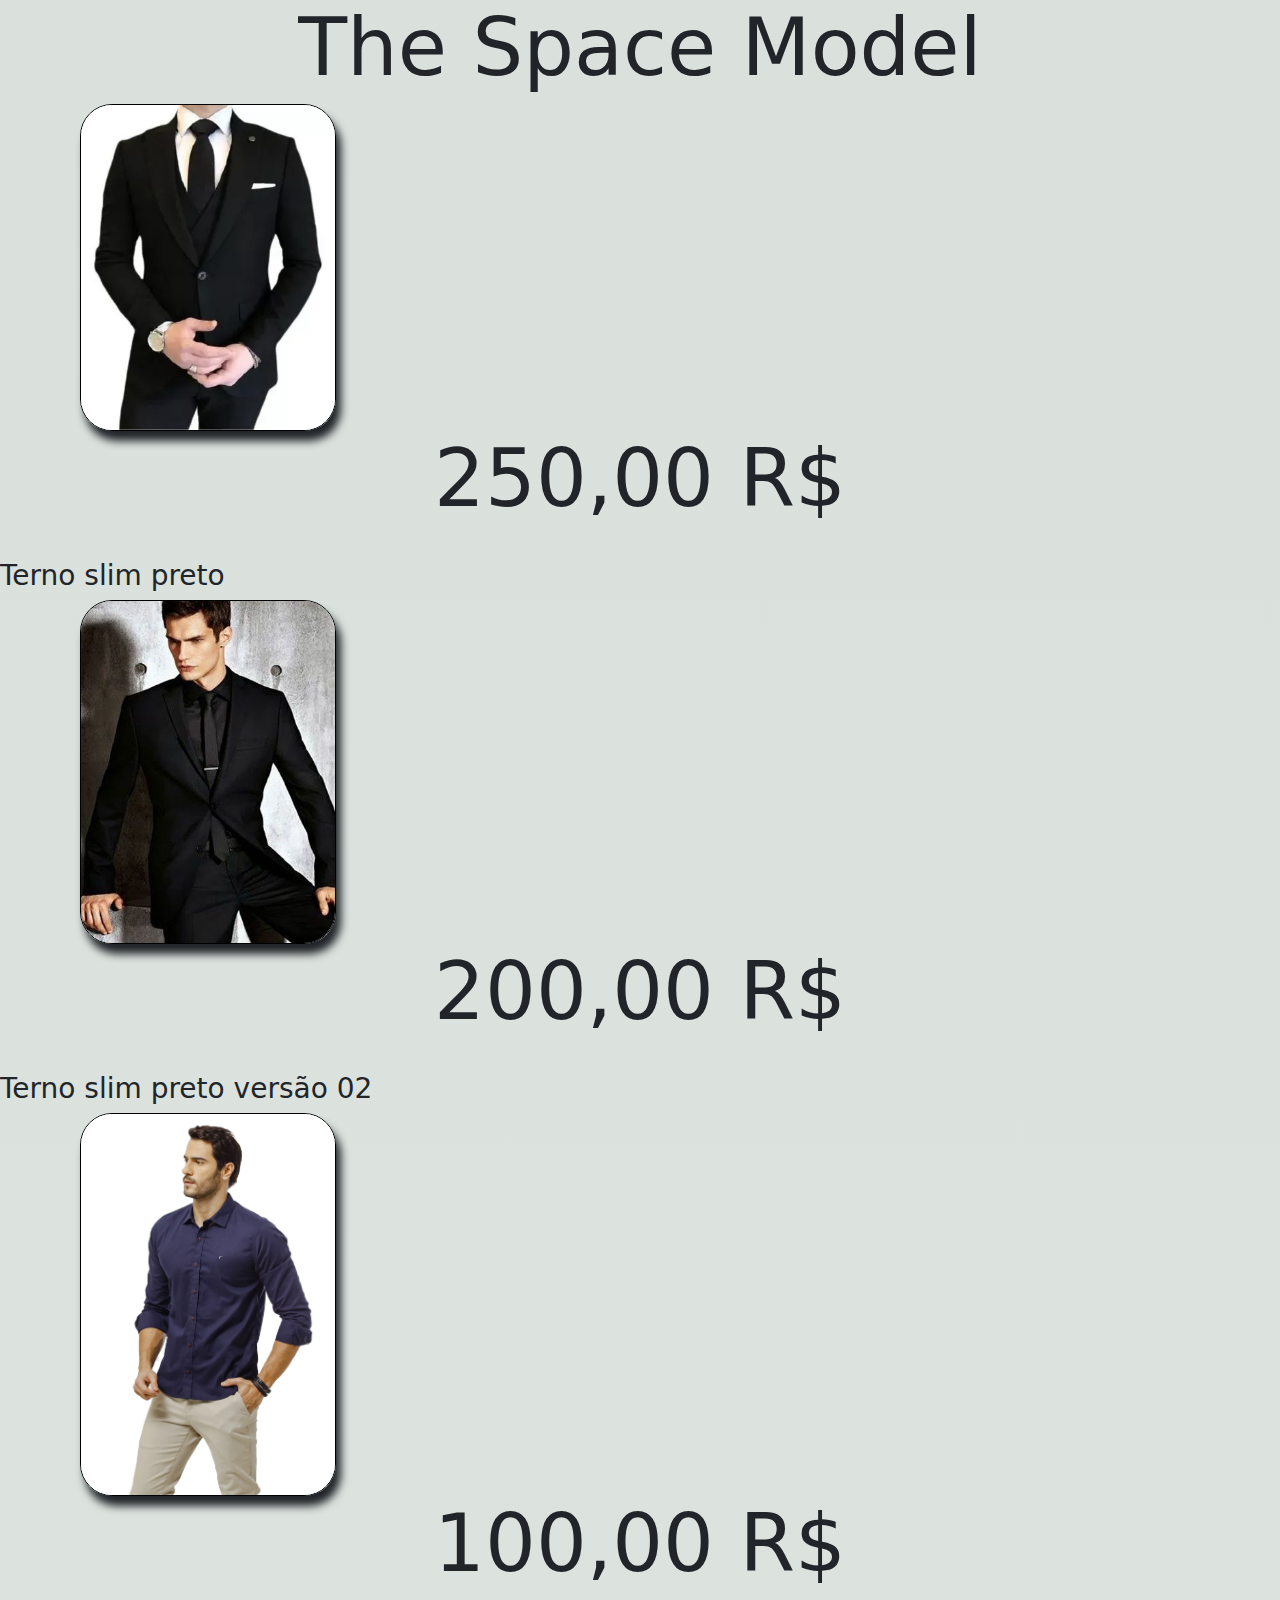
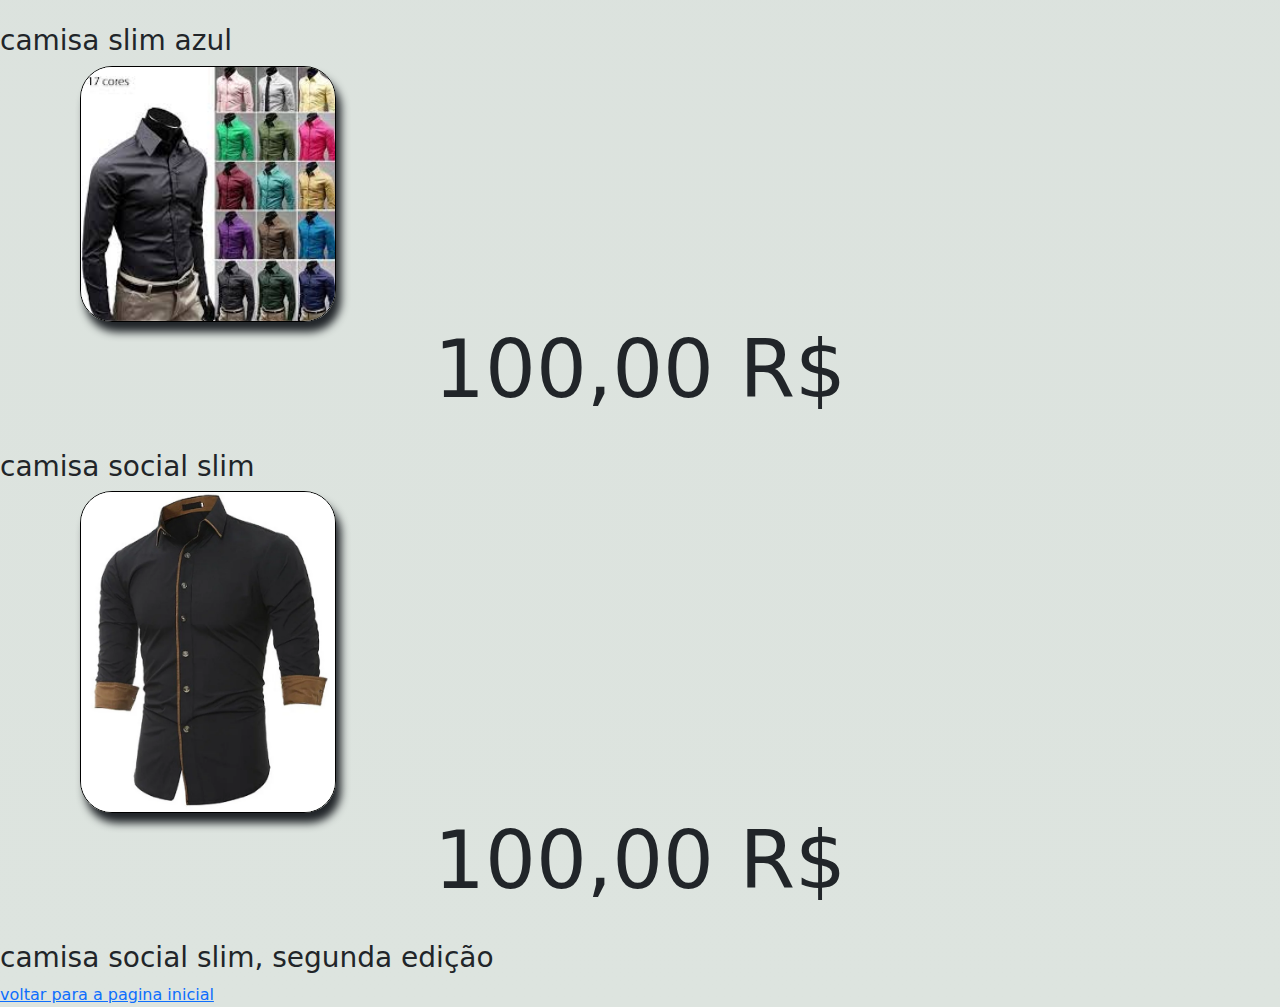
<file: index.html>
<!DOCTYPE html>
<html lang="pt-br">
<head>
    <meta charset="UTF-8">
    <meta name="viewport" content="width=device-width, initial-scale=1.0">
    <title>The Space Model</title>


<link href="https://cdn.jsdelivr.net/npm/bootstrap@5.3.3/dist/css/bootstrap.min.css" rel="stylesheet" integrity="sha384-QWTKZyjpPEjISv5WaRU9OFeRpok6YctnYmDr5pNlyT2bRjXh0JMhjY6hW+ALEwIH" crossorigin="anonymous">
<script src="https://cdn.jsdelivr.net/npm/bootstrap@5.3.3/dist/js/bootstrap.bundle.min.js" integrity="sha384-YvpcrYf0tY3lHB60NNkmXc5s9fDVZLESaAA55NDzOxhy9GkcIdslK1eN7N6jIeHz" crossorigin="anonymous"></script>
<link rel="stylesheet" href="moda.css">

</head>
<body>

    <header id="top-header">
        <h1>The Space Model</h1>   
    </header>

    

     <script src="https://stackpath.bootstrapcdn.com/bootstrap/4.5.0/js/bootstrap.min.js"></script>
    <script src="https://cdnjs.cloudflare.com/ajax/libs/jquery/3.5.1/jquery.slim.min.js"></script>

    <div id="image-section">
        <img src="ternoslimpreto.jpg" alt="">
        <h1>250,00 R$</h1>
        <i class="bi bi-cart2"></i>
    </div>
    <br>
    <h3>Terno slim preto</h3>

    <div id="image-section">
        <img src="ternoslimpreto02.jpg" alt="">
        <h1>200,00 R$</h1>
        <i class="bi bi-cart2"></i>
    </div>
    <br>
    <h3>Terno slim preto versão 02</h3>

    <div id="image-section">
        <img src="camisaslimazul.jpg" alt="">
        <h1>100,00 R$</h1>
        <i class="bi bi-cart2"></i>
    </div>
    <br>
    <h3>camisa slim azul</h3>

    <div id="image-section">
        <img src="camisasocialslim.jpg" alt="">
        <h1>100,00 R$</h1>
        <i class="bi bi-cart2"></i>
    </div>
    <br>
    <h3>camisa social slim</h3>

    <div id="image-section">
        <img src="camisasocialslim02.jpg" alt="">
        <h1>100,00 R$</h1>
        <i class="bi bi-cart2"></i>
    </div>
    <br>
    <h3>camisa social slim, segunda edição</h3>
    
    <a href="paginainicial.html"> voltar para a pagina inicial</a>


</body>
</html>
</file>
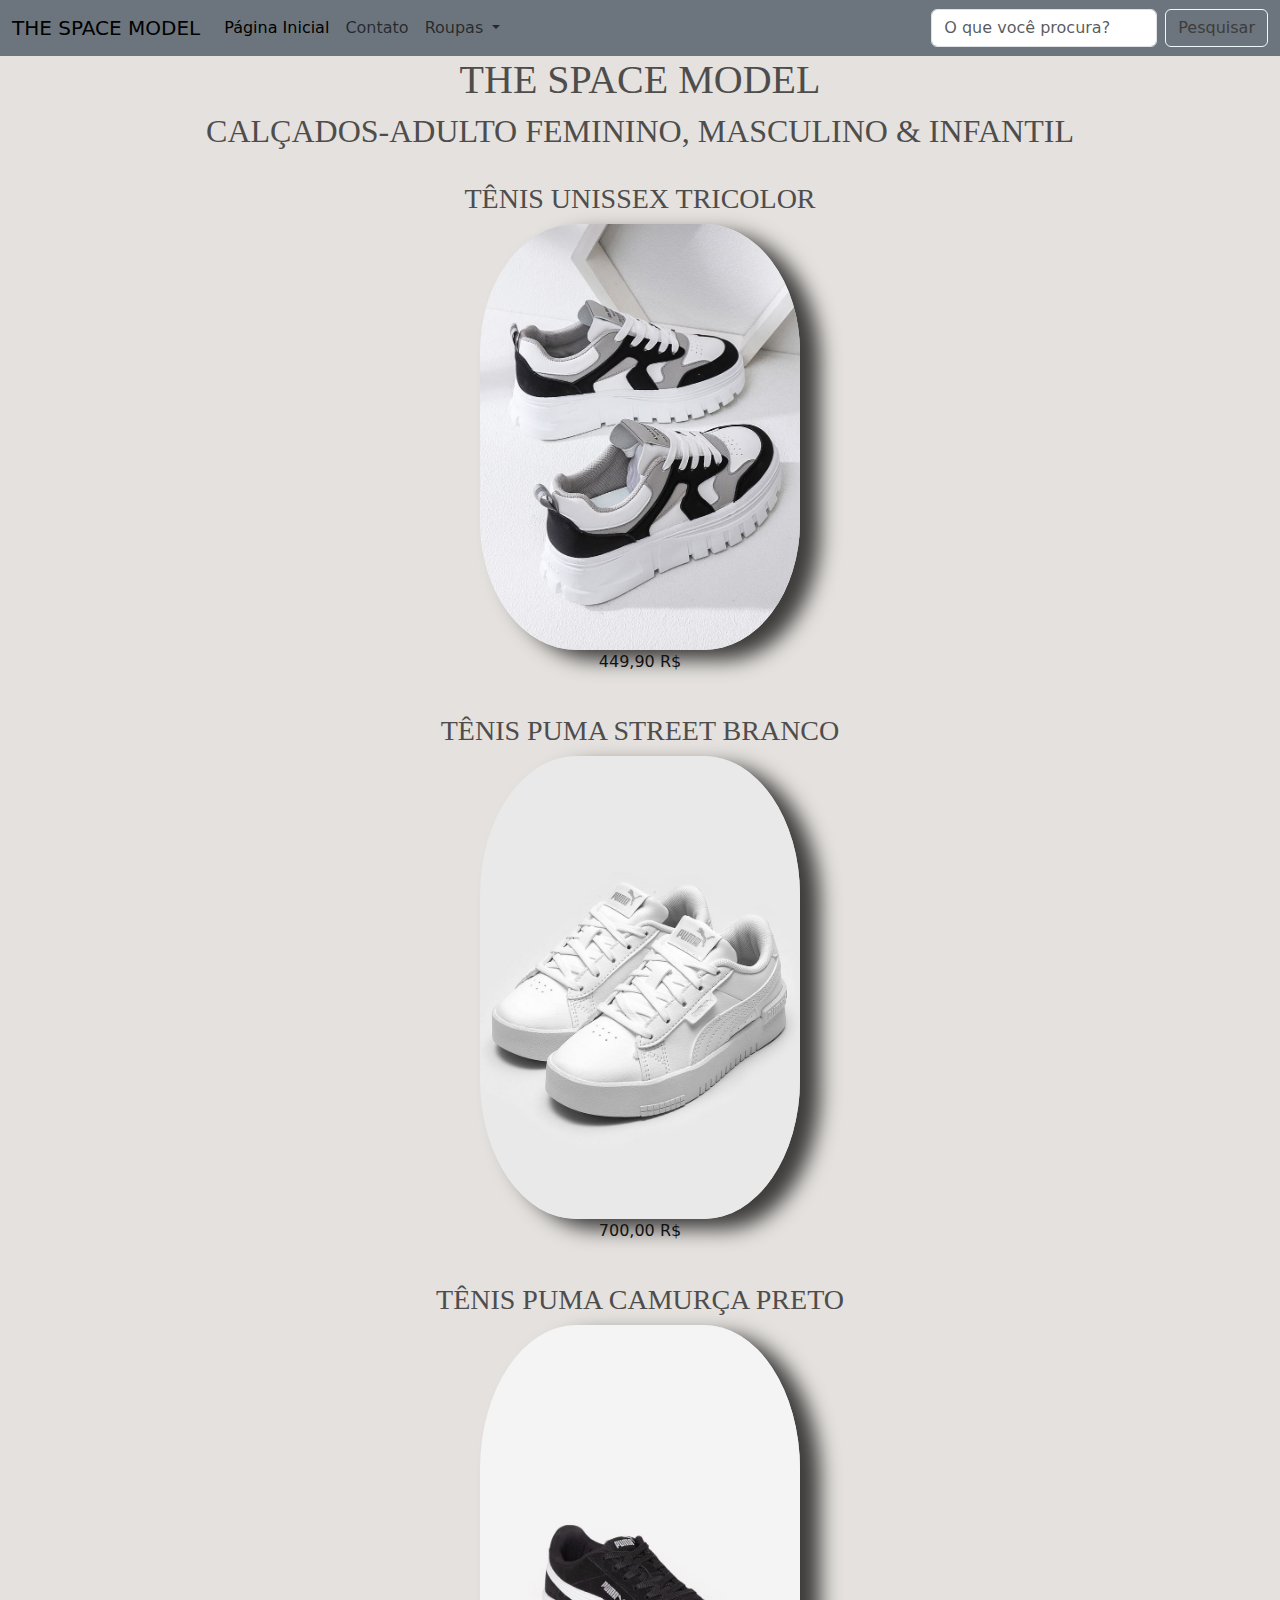
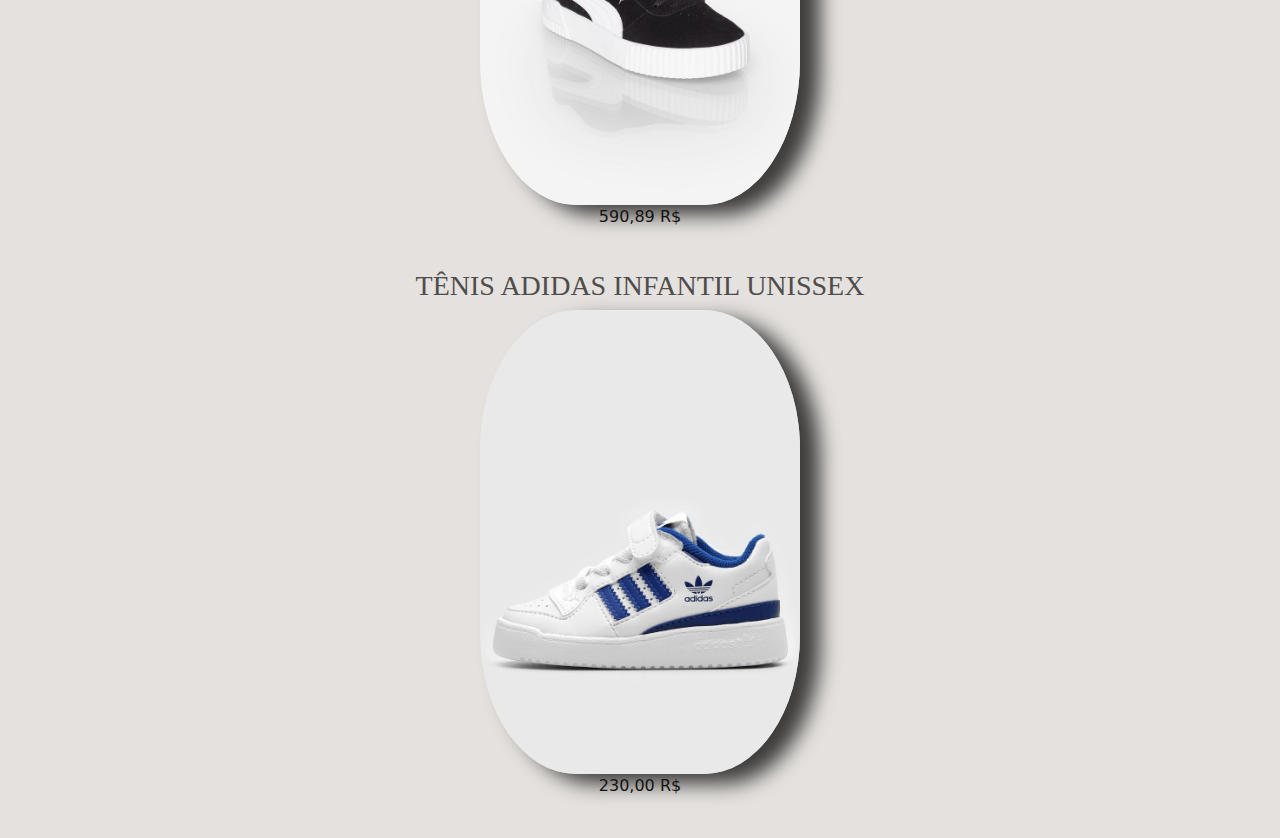
<file: calçados.html>
<!DOCTYPE html>
<html lang="pt-br">
<head>
    <meta charset="UTF-8">
    <meta name="viewport" content="width=device-width, initial-scale=1.0">
    <title>Document</title>

    <link rel="stylesheet" href="https://cdn.jsdelivr.net/npm/bootstrap-icons@1.11.3/font/bootstrap-icons.min.css">
    <link href="https://cdn.jsdelivr.net/npm/bootstrap@5.3.3/dist/css/bootstrap.min.css" rel="stylesheet"
        integrity="sha384-QWTKZyjpPEjISv5WaRU9OFeRpok6YctnYmDr5pNlyT2bRjXh0JMhjY6hW+ALEwIH" crossorigin="anonymous">
    <script defer src="https://cdn.jsdelivr.net/npm/bootstrap@5.3.3/dist/js/bootstrap.bundle.min.js"
        integrity="sha384-YvpcrYf0tY3lHB60NNkmXc5s9fDVZLESaAA55NDzOxhy9GkcIdslK1eN7N6jIeHz"
        crossorigin="anonymous"></script>

    <link rel="stylesheet" href="roupa.css">
</head>
<body>

    <nav class="navbar navbar-expand-lg bg-secondary">
        <div class="container-fluid">
          <a class="navbar-brand" href="#">THE SPACE MODEL</a>
          <button class="navbar-toggler" type="button" data-bs-toggle="collapse" data-bs-target="#navbarSupportedContent" aria-controls="navbarSupportedContent" aria-expanded="false" aria-label="Toggle navigation">
            <span class="navbar-toggler-icon"></span>
          </button>
          <div class="collapse navbar-collapse" id="navbarSupportedContent">
            <ul class="navbar-nav me-auto mb-2 mb-lg-0">
              <li class="nav-item">
                <a class="nav-link active" aria-current="page" href="#">Página Inicial</a>
              </li>
              <li class="nav-item">
                <a class="nav-link" href="contato.html">Contato</a>
              </li>
              <li class="nav-item dropdown">
                <a class="nav-link dropdown-toggle" href="#" role="button" data-bs-toggle="dropdown" aria-expanded="false">
                  Roupas
                </a>
                <ul class="dropdown-menu">
                  <li><a class="dropdown-item" href="#">Feminino</a></li>
                  <li><a class="dropdown-item" href="#">Masculino</a></li>
                  <li><hr class="dropdown-divider"></li>
                  <li><a class="dropdown-item" href="roupainfantilfem.html">Infantil Feminino</a></li>
                  <li><a class="dropdown-item" href="roupainfantilmasc.html">Infantil Masculino</a></li>
                  <li><hr class="dropdown-divider"></li>
                  <li><a class="dropdown-item" href="calçados.html">Calçados</a></li>
                </ul>
              </li>
              <li class="nav-item">
                <a class="nav-link disabled" aria-disabled="true"></a>
              </li>
            </ul>
            <form class="d-flex" role="search">
              <input class="form-control me-2" type="search" placeholder="O que você procura?" aria-label="Search">
              <button class="btn btn_teste" type="submit">Pesquisar</button>
            </form>
          </div>
        </div>
      </nav>

    <h1>THE SPACE MODEL</h1>
    <h2>CALÇADOS-ADULTO FEMININO, MASCULINO & INFANTIL</h2>
    <br>
    <h3>TÊNIS UNISSEX TRICOLOR</h3>

    <div id="vestidorosa">
        <img src="calçados/pretoebranco.jpg" alt=""> <p>449,90 R$</p>
    </div>
    <br>
    <h3>TÊNIS PUMA STREET BRANCO</h3>

    <div id="vestidorosa">
        <img src="calçados/brancopuma.jpg" alt=""> <p>700,00 R$</p>
    </div>
    <br>
    <h3>TÊNIS PUMA CAMURÇA PRETO</h3>

    <div id="vestidorosa">
        <img src="calçados/pumapreto.jpg" alt=""> <p>590,89 R$</p>
    </div>
    <br>
    <h3>TÊNIS ADIDAS INFANTIL UNISSEX</h3>

    <div id="vestidorosa">
        <img src="calçados/adidasinfantil.jpg" alt=""> <p>230,00 R$</p>
    </div>
    <br>
    
</body>
</html>
</file>
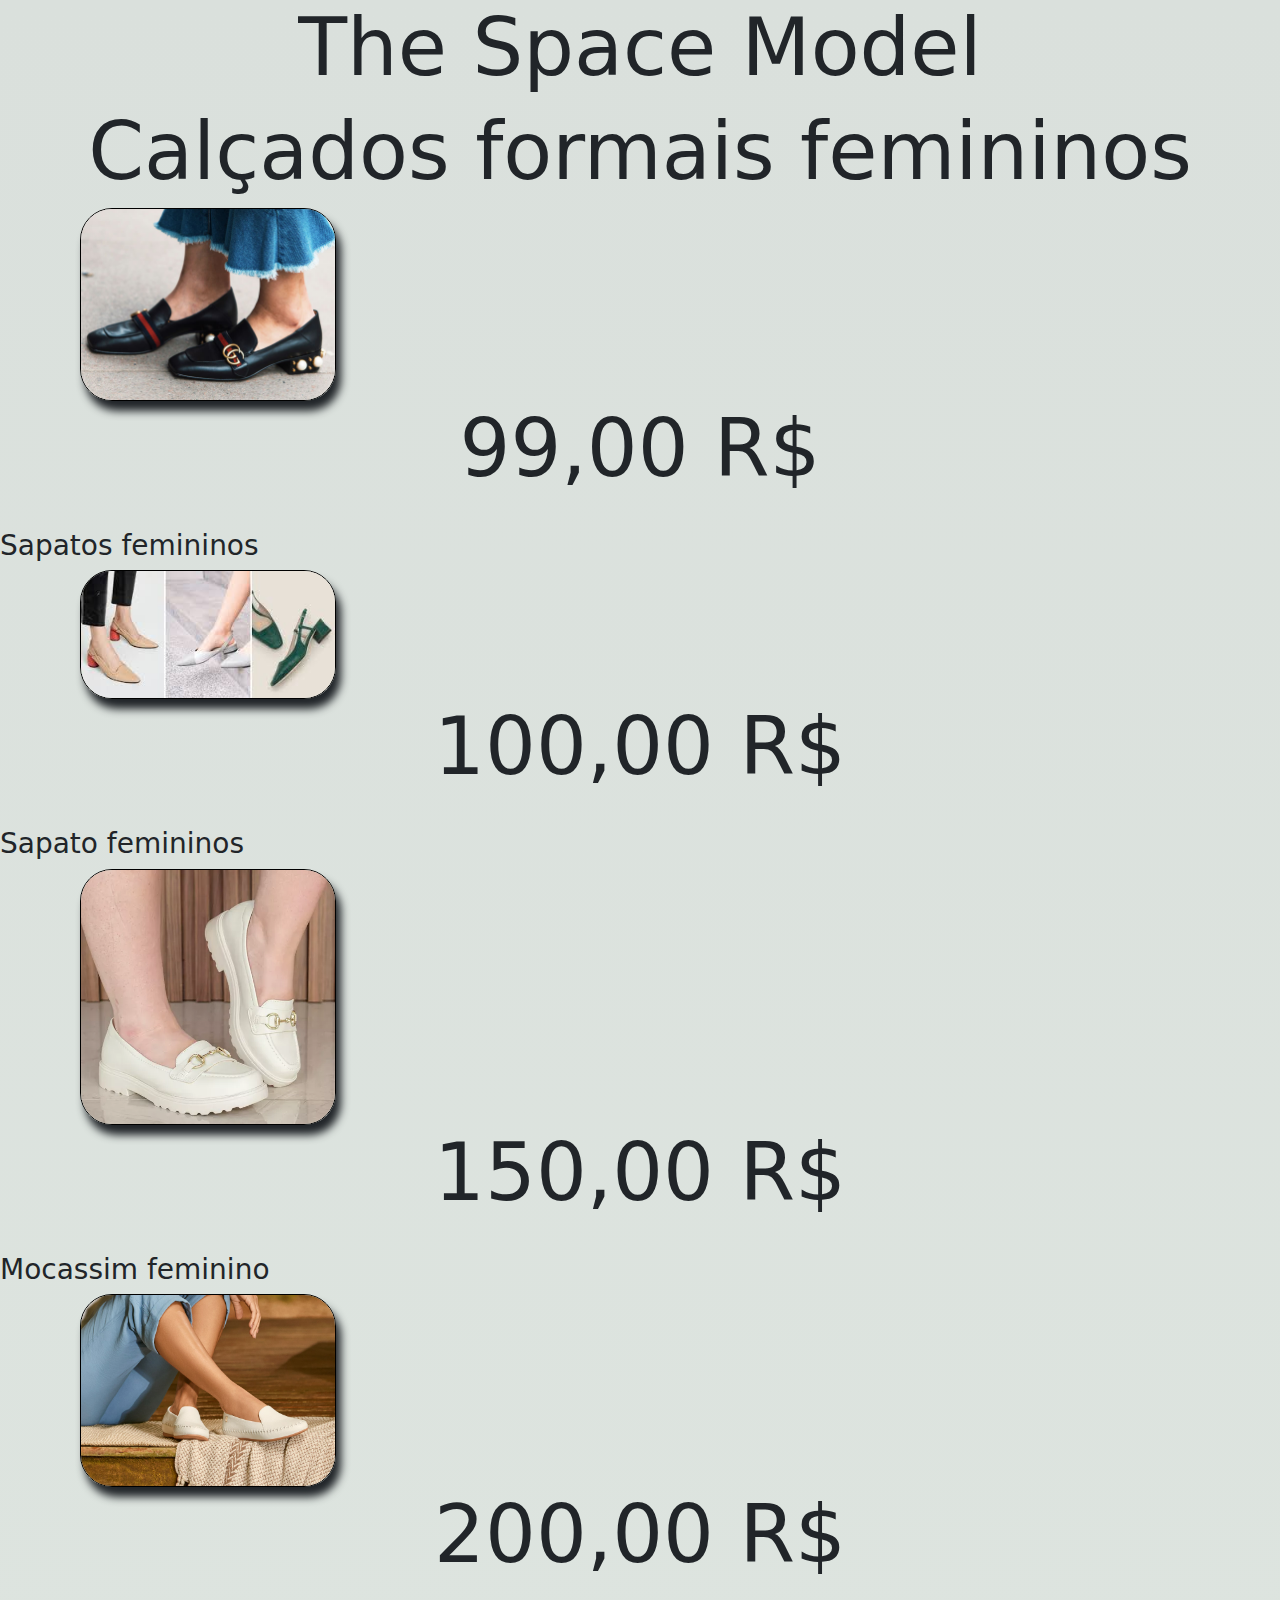
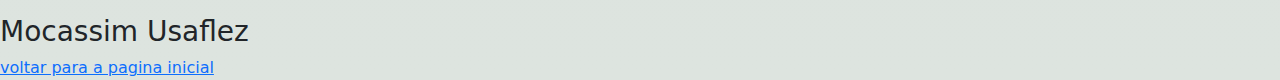
<file: calçadosfemininos.html>
<!DOCTYPE html>
<html lang="pt-br">
<head>
    <meta charset="UTF-8">
    <meta name="viewport" content="width=device-width, initial-scale=1.0">
    <title>The Space Model</title>


<link href="https://cdn.jsdelivr.net/npm/bootstrap@5.3.3/dist/css/bootstrap.min.css" rel="stylesheet" integrity="sha384-QWTKZyjpPEjISv5WaRU9OFeRpok6YctnYmDr5pNlyT2bRjXh0JMhjY6hW+ALEwIH" crossorigin="anonymous">
<script src="https://cdn.jsdelivr.net/npm/bootstrap@5.3.3/dist/js/bootstrap.bundle.min.js" integrity="sha384-YvpcrYf0tY3lHB60NNkmXc5s9fDVZLESaAA55NDzOxhy9GkcIdslK1eN7N6jIeHz" crossorigin="anonymous"></script>
<link rel="stylesheet" href="moda.css">
</head>
<body>

    <header id="top-header">
        <h1>The Space Model</h1>   
    </header>

    <section id="sub-header">
        <h1>Calçados formais femininos</h1>
    </section>

    <div id="Sapato">
        <img src="sapatosfemininos.jpg" alt="">
        <h1>99,00 R$</h1>
        <i class="bi bi-cart2"></i>
    </div>
    <br>
    <h3>Sapatos femininos</h3>

    <div id="Sapato">
        <img src="sapatosfemininos02.jpg" alt="">
        <h1>100,00 R$</h1>
        <i class="bi bi-cart2"></i>
    </div>
    <br>
    <h3>Sapato femininos</h3>

    <div id="Sapato">
        <img src="mocassimfeminino.jpg" alt="">
        <h1>150,00 R$</h1>
        <i class="bi bi-cart2"></i>
    </div>
    <br>
    <h3>Mocassim feminino</h3>
 
    <div id="Sapato">
        <img src="MocassimUsaflez.jpg" alt="">
        <h1>200,00 R$</h1>
        <i class="bi bi-cart2"></i>
    </div>
    <br>
    <h3>Mocassim Usaflez</h3>
    
    <a href="paginainicial.html"> voltar para a pagina inicial</a>

</body>
</html>
</file>
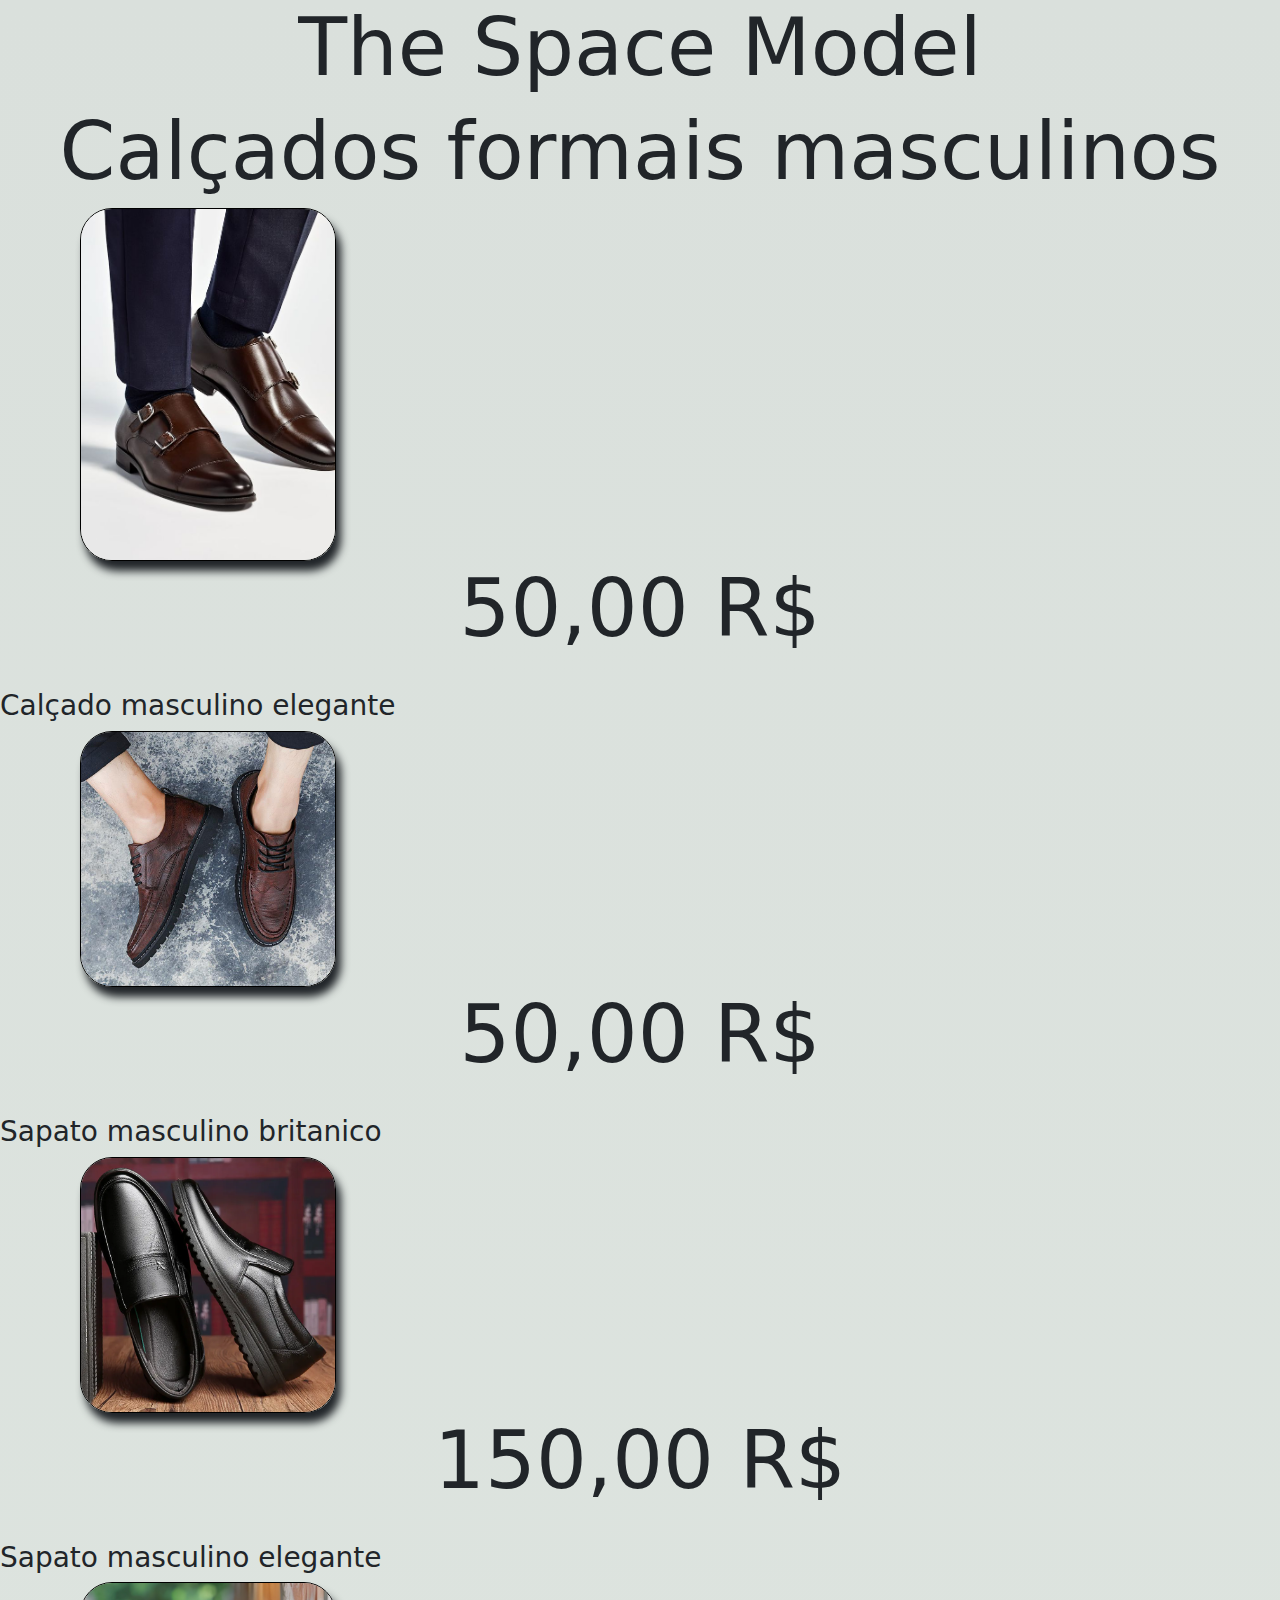
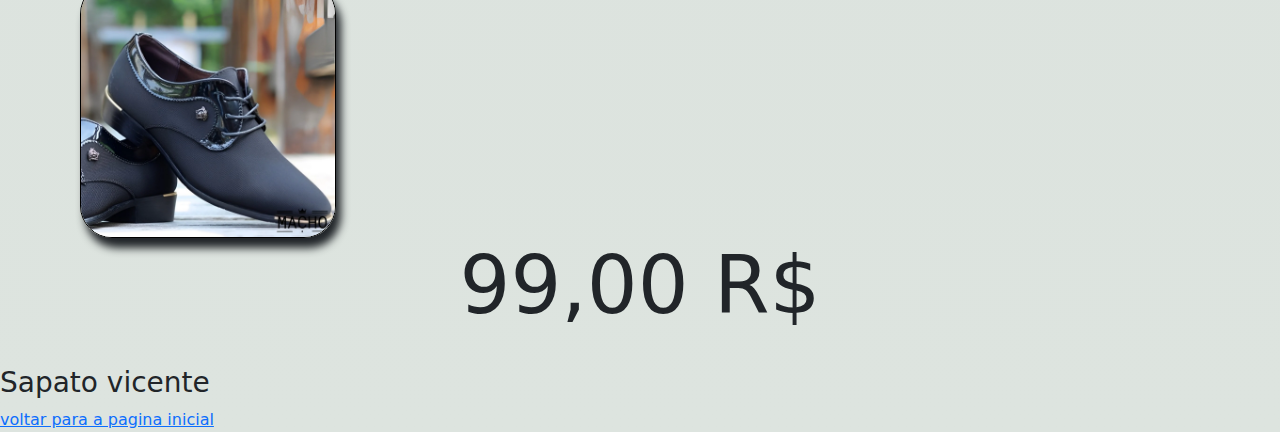
<file: calçadosmasculinos.html>
<!DOCTYPE html>
<html lang="pt-br">
<head>
    <meta charset="UTF-8">
    <meta name="viewport" content="width=device-width, initial-scale=1.0">
    <title>The Space Model</title>


<link href="https://cdn.jsdelivr.net/npm/bootstrap@5.3.3/dist/css/bootstrap.min.css" rel="stylesheet" integrity="sha384-QWTKZyjpPEjISv5WaRU9OFeRpok6YctnYmDr5pNlyT2bRjXh0JMhjY6hW+ALEwIH" crossorigin="anonymous">
<script src="https://cdn.jsdelivr.net/npm/bootstrap@5.3.3/dist/js/bootstrap.bundle.min.js" integrity="sha384-YvpcrYf0tY3lHB60NNkmXc5s9fDVZLESaAA55NDzOxhy9GkcIdslK1eN7N6jIeHz" crossorigin="anonymous"></script>
<link rel="stylesheet" href="moda.css">
</head>
<body>

    <header id="top-header">
        <h1>The Space Model</h1>   
    </header>

    <section id="sub-header">
        <h1>Calçados formais masculinos</h1>
    </section>

    <div id="Sapato">
        <img src="calcadomasculinoelegante.jpg" alt="">
        <h1>50,00 R$</h1>
        <i class="bi bi-cart2"></i>
    </div>
    <br>
    <h3>Calçado masculino elegante</h3>

    <div id="Sapato">
        <img src="sapatomasculinobritanico.jpg" alt="">
        <h1>50,00 R$</h1>
        <i class="bi bi-cart2"></i>
    </div>
    <br>
    <h3>Sapato masculino britanico</h3>

    <div id="Sapato">
        <img src="sapatomasculinoelegante.jpg" alt="">
        <h1>150,00 R$</h1>
        <i class="bi bi-cart2"></i>
    </div>
    <br>
    <h3>Sapato masculino elegante</h3>
    
    
    <div id="Sapato">
        <img src="sapatovicente.jpg" alt="">
        <h1>99,00 R$</h1>
        <i class="bi bi-cart2"></i>
    </div>
    <br>
    <h3>Sapato vicente</h3>
   
         
    <a href="paginainicial.html"> voltar para a pagina inicial</a>

</body>
</html>
</file>
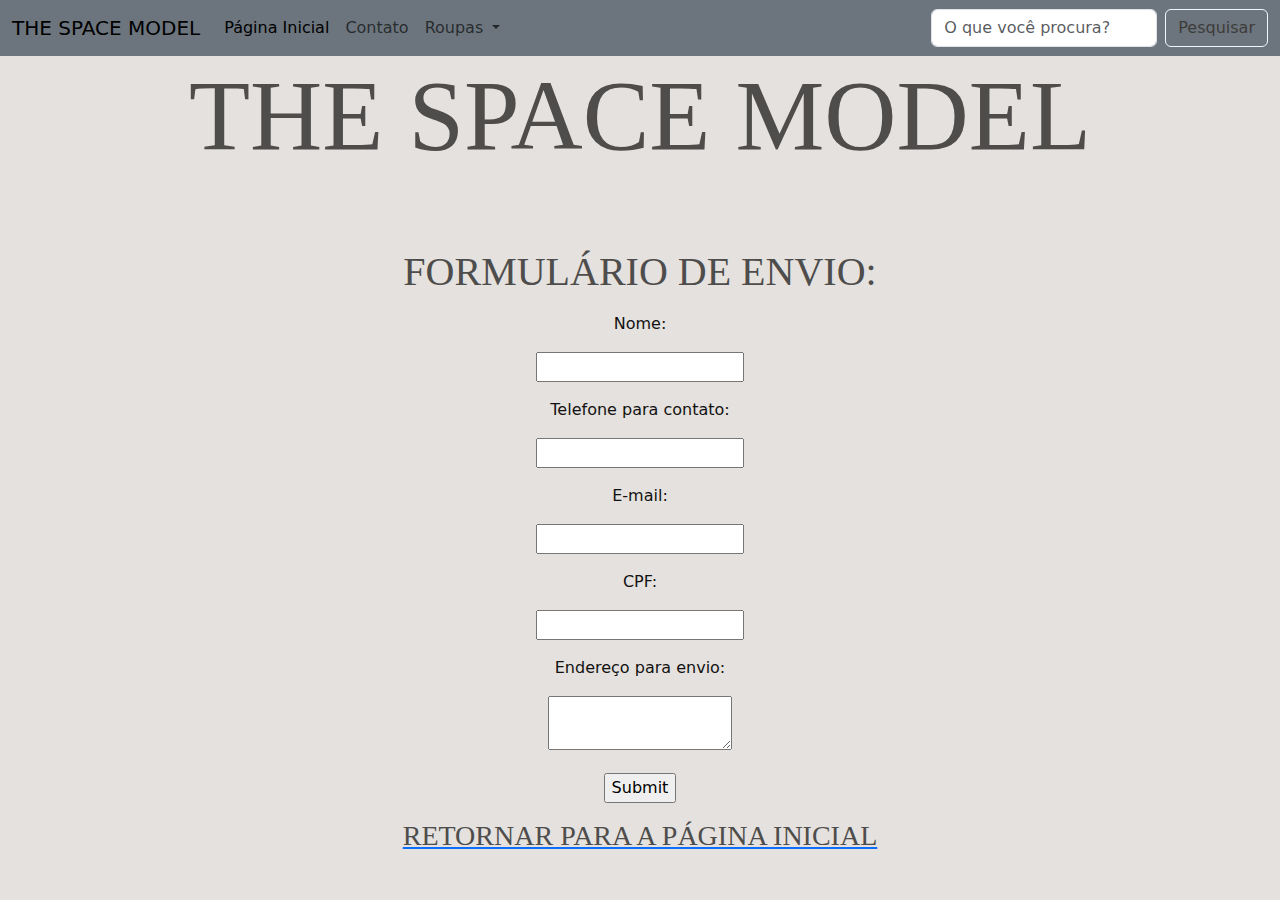
<file: contato.html>
<!DOCTYPE html>
<html lang="pt-br">

<head>
    <meta charset="UTF-8">
    <meta name="viewport" content="width=device-width, initial-scale=1.0">
    <title>Document</title>

    <link rel="stylesheet" href="https://cdn.jsdelivr.net/npm/bootstrap-icons@1.11.3/font/bootstrap-icons.min.css">
    <link href="https://cdn.jsdelivr.net/npm/bootstrap@5.3.3/dist/css/bootstrap.min.css" rel="stylesheet"
        integrity="sha384-QWTKZyjpPEjISv5WaRU9OFeRpok6YctnYmDr5pNlyT2bRjXh0JMhjY6hW+ALEwIH" crossorigin="anonymous">
    <script defer src="https://cdn.jsdelivr.net/npm/bootstrap@5.3.3/dist/js/bootstrap.bundle.min.js"
        integrity="sha384-YvpcrYf0tY3lHB60NNkmXc5s9fDVZLESaAA55NDzOxhy9GkcIdslK1eN7N6jIeHz"
        crossorigin="anonymous"></script>

    <link rel="stylesheet" href="roupa.css">
</head>

<body>

    <nav class="navbar navbar-expand-lg bg-secondary">
        <div class="container-fluid">
          <a class="navbar-brand" href="#">THE SPACE MODEL</a>
          <button class="navbar-toggler" type="button" data-bs-toggle="collapse" data-bs-target="#navbarSupportedContent" aria-controls="navbarSupportedContent" aria-expanded="false" aria-label="Toggle navigation">
            <span class="navbar-toggler-icon"></span>
          </button>
          <div class="collapse navbar-collapse" id="navbarSupportedContent">
            <ul class="navbar-nav me-auto mb-2 mb-lg-0">
              <li class="nav-item">
                <a class="nav-link active" aria-current="page" href="#">Página Inicial</a>
              </li>
              <li class="nav-item">
                <a class="nav-link" href="contato.html">Contato</a>
              </li>
              <li class="nav-item dropdown">
                <a class="nav-link dropdown-toggle" href="#" role="button" data-bs-toggle="dropdown" aria-expanded="false">
                  Roupas
                </a>
                <ul class="dropdown-menu">
                  <li><a class="dropdown-item" href="#">Feminino</a></li>
                  <li><a class="dropdown-item" href="#">Masculino</a></li>
                  <li><hr class="dropdown-divider"></li>
                  <li><a class="dropdown-item" href="roupainfantilfem.html">Infantil Feminino</a></li>
                  <li><a class="dropdown-item" href="roupainfantilmasc.html">Infantil Masculino</a></li>
                  <li><hr class="dropdown-divider"></li>
                  <li><a class="dropdown-item" href="calçados.html">Calçados</a></li>
                </ul>
              </li>
              <li class="nav-item">
                <a class="nav-link disabled" aria-disabled="true"></a>
              </li>
            </ul>
            <form class="d-flex" role="search">
              <input class="form-control me-2" type="search" placeholder="O que você procura?" aria-label="Search">
              <button class="btn btn_teste" type="submit">Pesquisar</button>
            </form>
          </div>
        </div>
      </nav>

    <h1 style="font-size: 100px;">THE SPACE MODEL</h1>
    <br>
    <br>
    <p><h1>FORMULÁRIO DE ENVIO:</h1></p>
    <P></P>
    <p>Nome:</p><p><input type="text"></p>
    <p>Telefone para contato:</p><p><input type="text"></p>
    <p>E-mail:</p><p><input type="text"></p>
    <P>CPF:</P><p><input type="text"></p>
    <p>Endereço para envio:</p><p><textarea name="" id=""></textarea></p>
    <p></p>
    <div><input type="submit"></div>
    <p></p>
    <a href="paginainicial.html"><h3>RETORNAR PARA A PÁGINA INICIAL</h3></a>
    
</body>

</html>
</file>
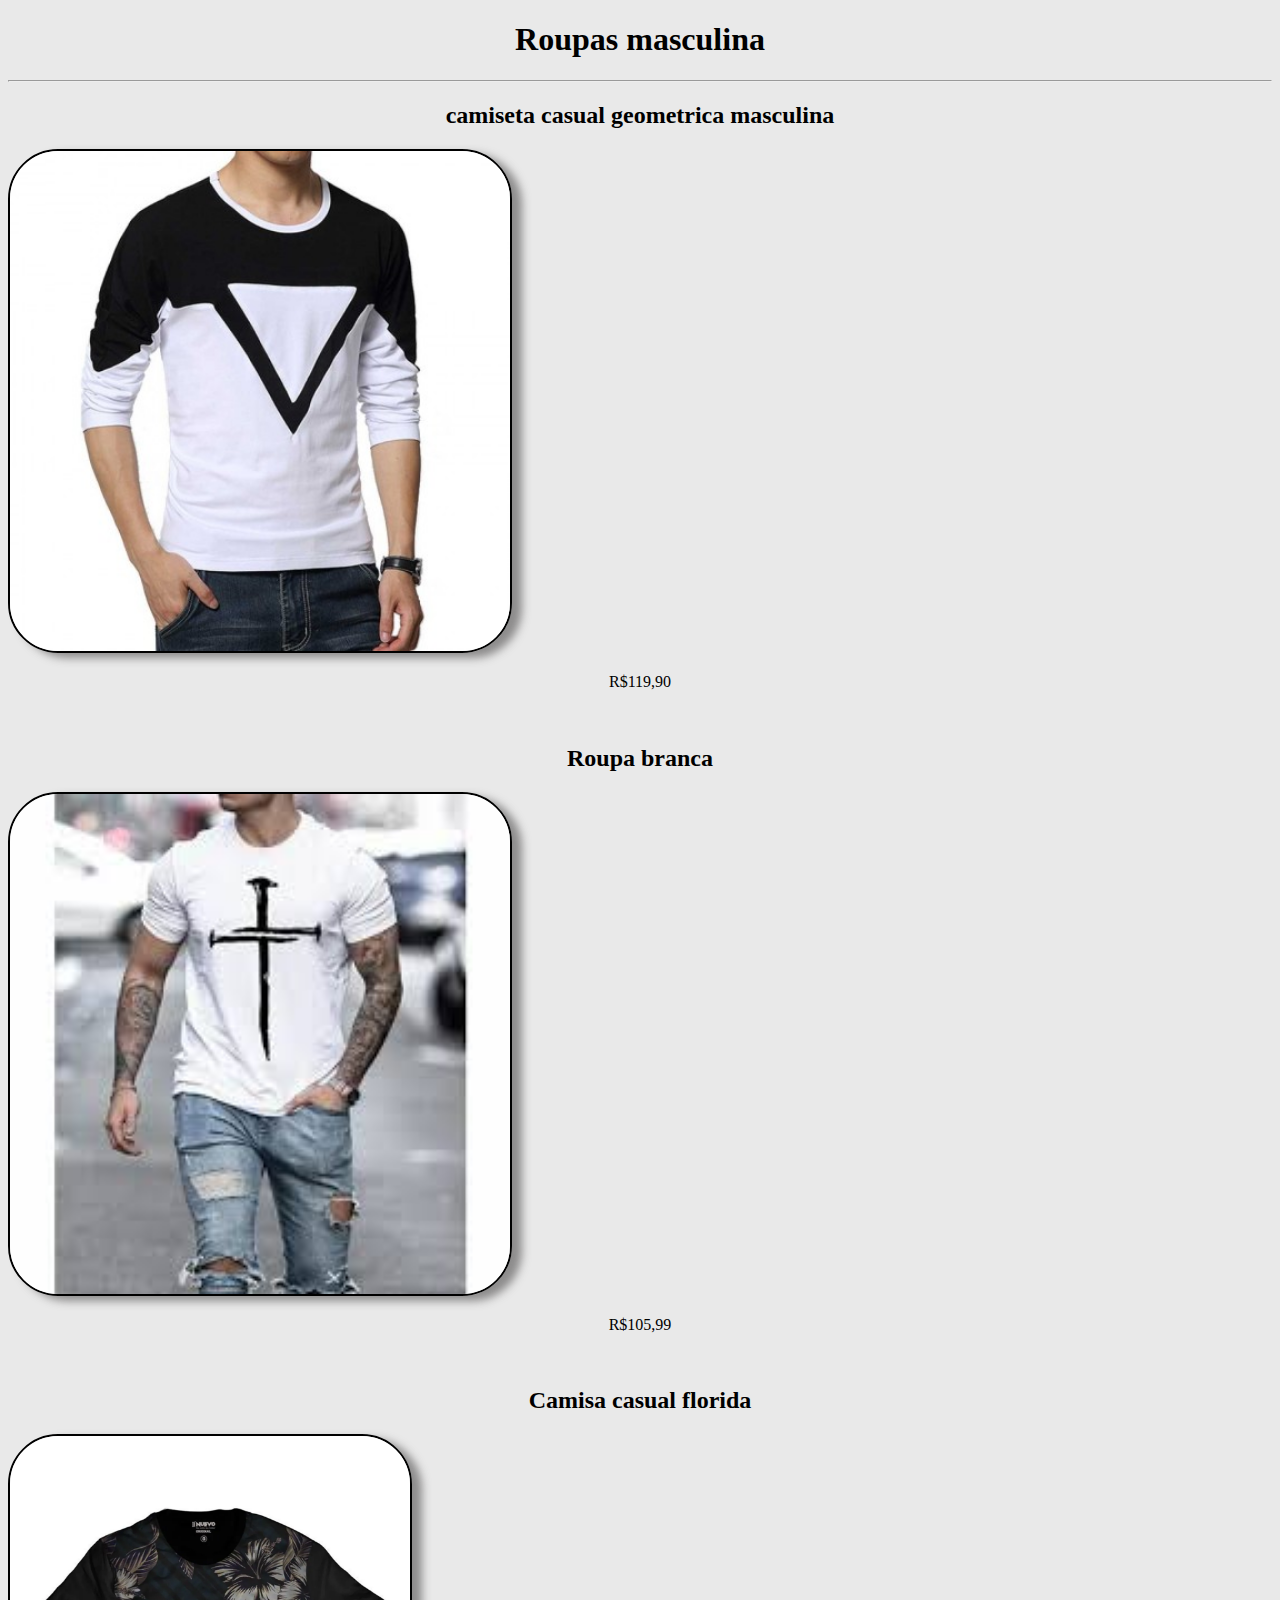
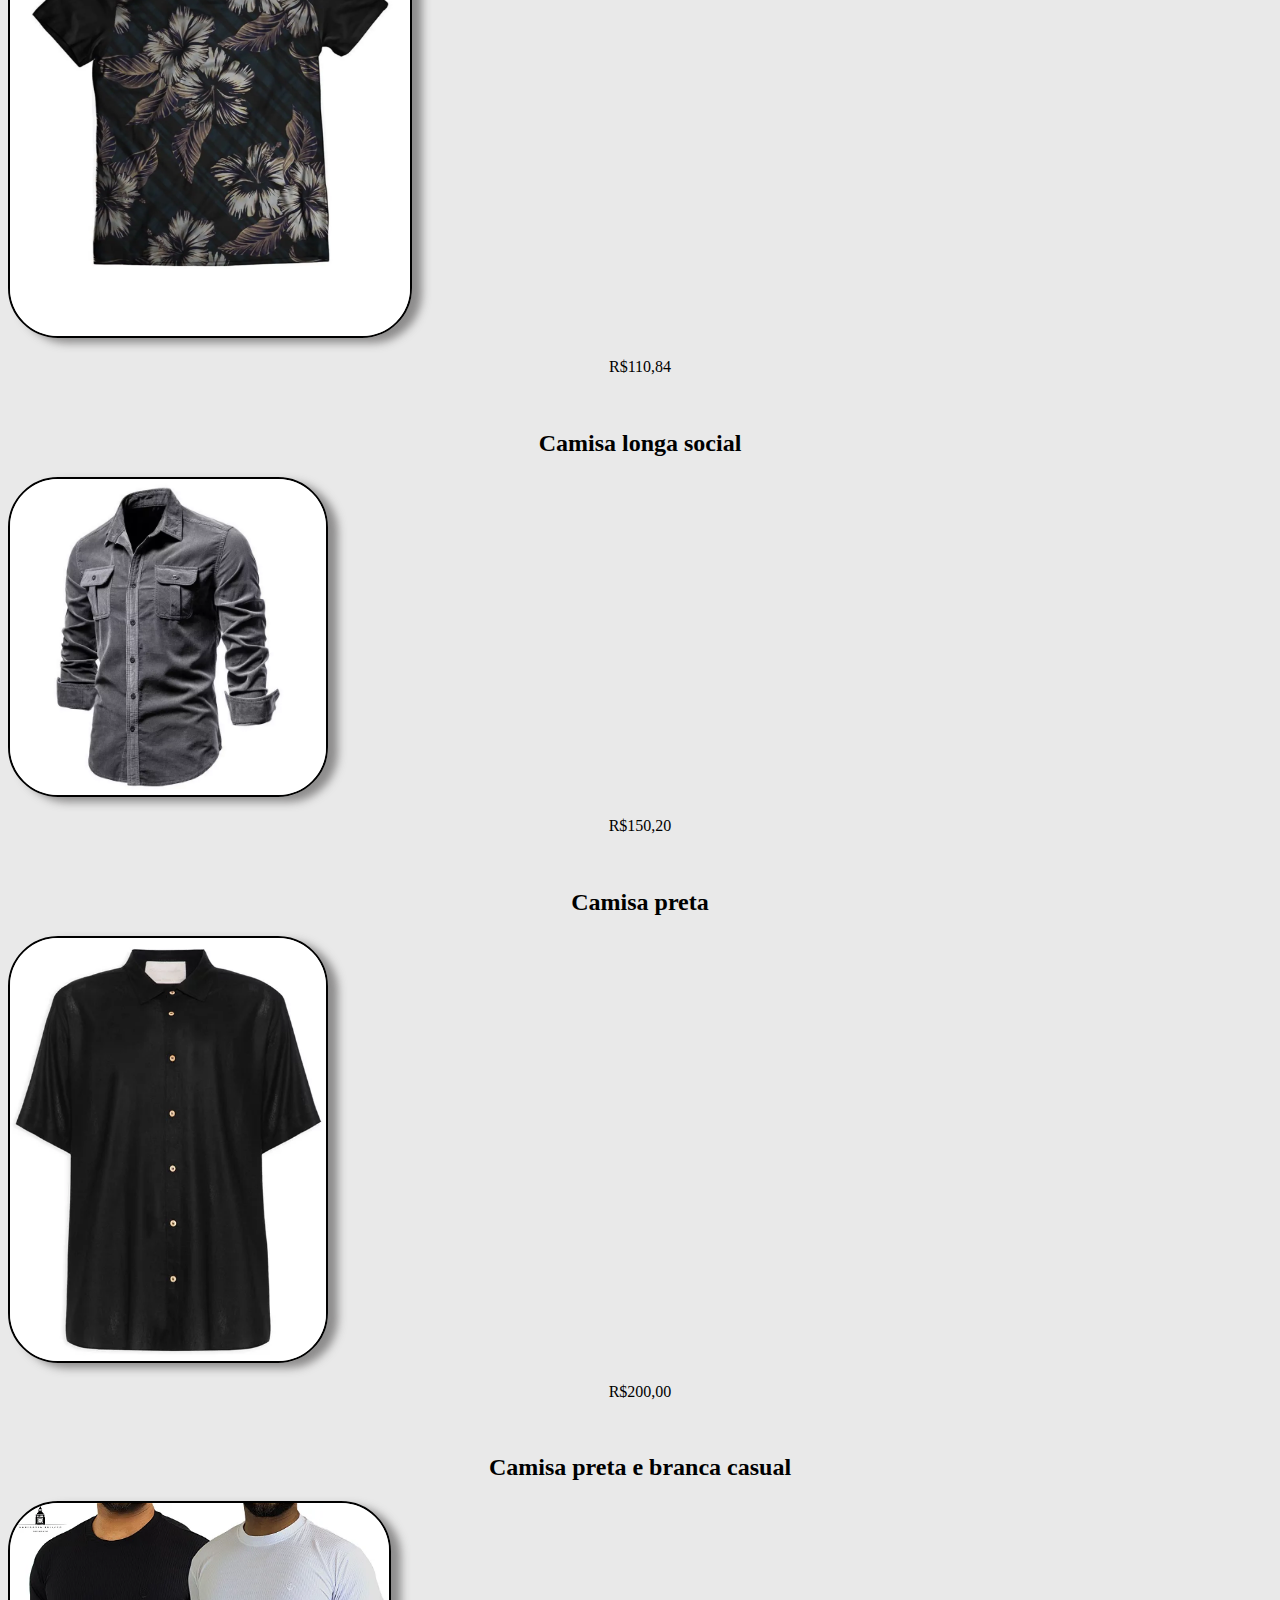
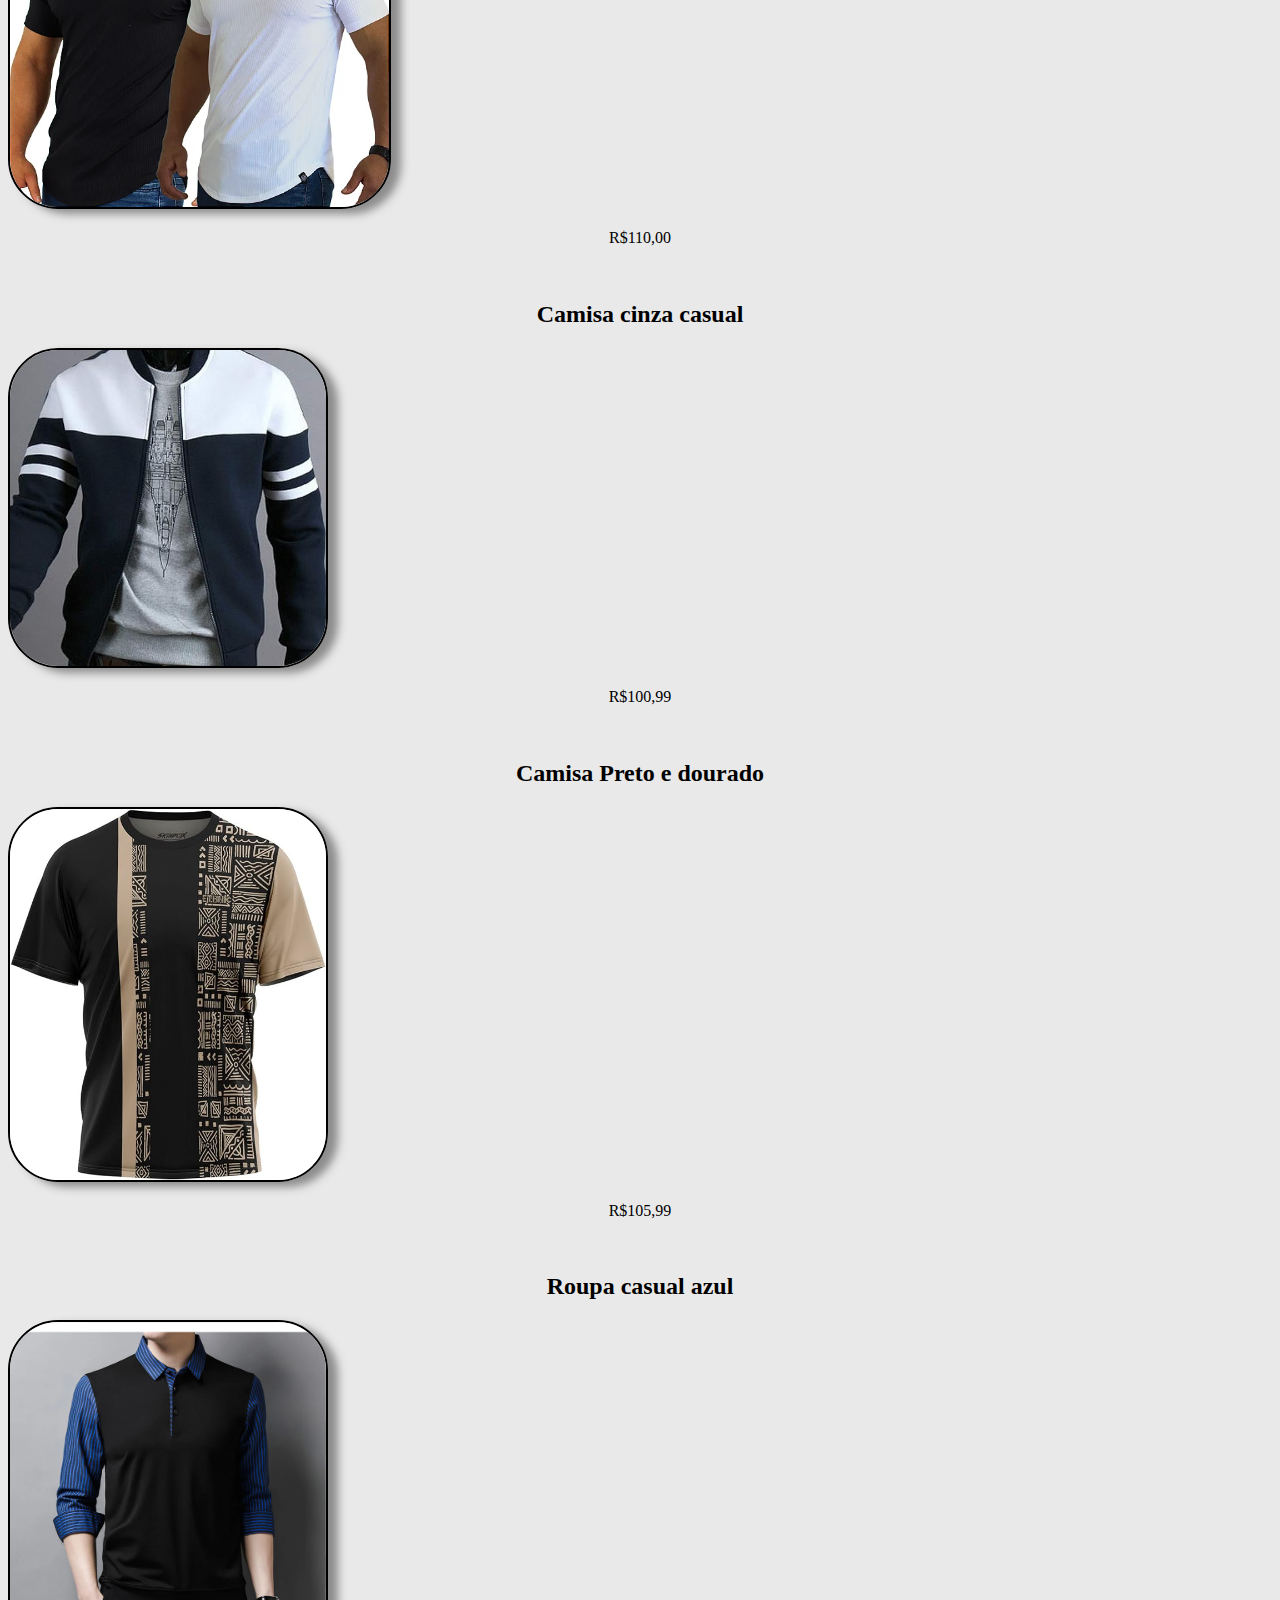
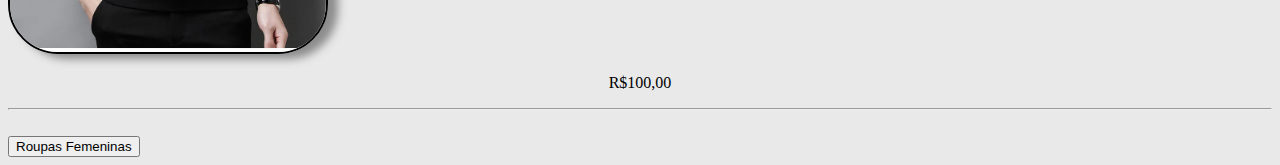
<file: Masculina-casual.html>
<!DOCTYPE html>
<html lang="pt-br">
<head>
    <meta charset="UTF-8">
    <meta name="viewport" content="width=device-width, initial-scale=1.0">
    <title>The espace model</title>
    <link rel="stylesheet" href="index.css">

</head>
<body>
    <h1>Roupas masculina</h1>
     <hr>
        <h2>camiseta casual geometrica masculina</h2>
        <img class="geometrica" src="Roupas masculinas/camiseta-casual-geometrica-masculina-manga-longa.jpg" alt="">
        <p>R$119,90</p>
    <br>
    <h2>Roupa branca</h2>
    <img class="Roupabranca" src="Roupas masculinas/Roupa branca.jfif" alt="">
    <p>R$105,99</p>
    <br>
    <h2>Camisa casual florida</h2>
    <img  class="roupaflorida"  src="Roupas masculinas/camisa_casual_florida_azul_havaian.webp" alt="">
    <p>R$110,84</p>
    <br>
    <h2>Camisa longa social </h2>
    <img class="camisa" src="Roupas masculinas/CamisaMasculina.webp" alt="">
    <p>R$150,20</p>
    <br>
    <h2>Camisa preta</h2>
    <img class="camisapreta" src="Roupas masculinas/Camisa preta.webp" alt="">
    <p>R$200,00</p>
    <br>
    <h2>Camisa preta e branca casual</h2>
    <img class="branca" src="Roupas masculinas/Roupa preta e branca casual.webp" alt="">
    <p>R$110,00</p>
    <br>
    <h2>Camisa cinza casual</h2>
    <img  class="cinza"  src="Roupas masculinas/Roupa cinza casual.jpg" alt=""> 
    <p>R$100,99</p>
    <br>
    <h2>Camisa Preto e dourado</h2>
    <img class="roupadourada" src="Roupas masculinas/Roupa preta e dourada.jpg" alt="">
    <p>R$105,99 </p>
    <br>
    <h2>Roupa casual azul</h2>
    <img  class="roupaazul" src="Roupas masculinas/Camisa azul casual.webp" alt="">
    <p>R$100,00</p>
    <hr>
    <br>
     <a href="Roupas-femenino.html"><button>Roupas Femeninas</button></a> 
</body>
</html>
</file>
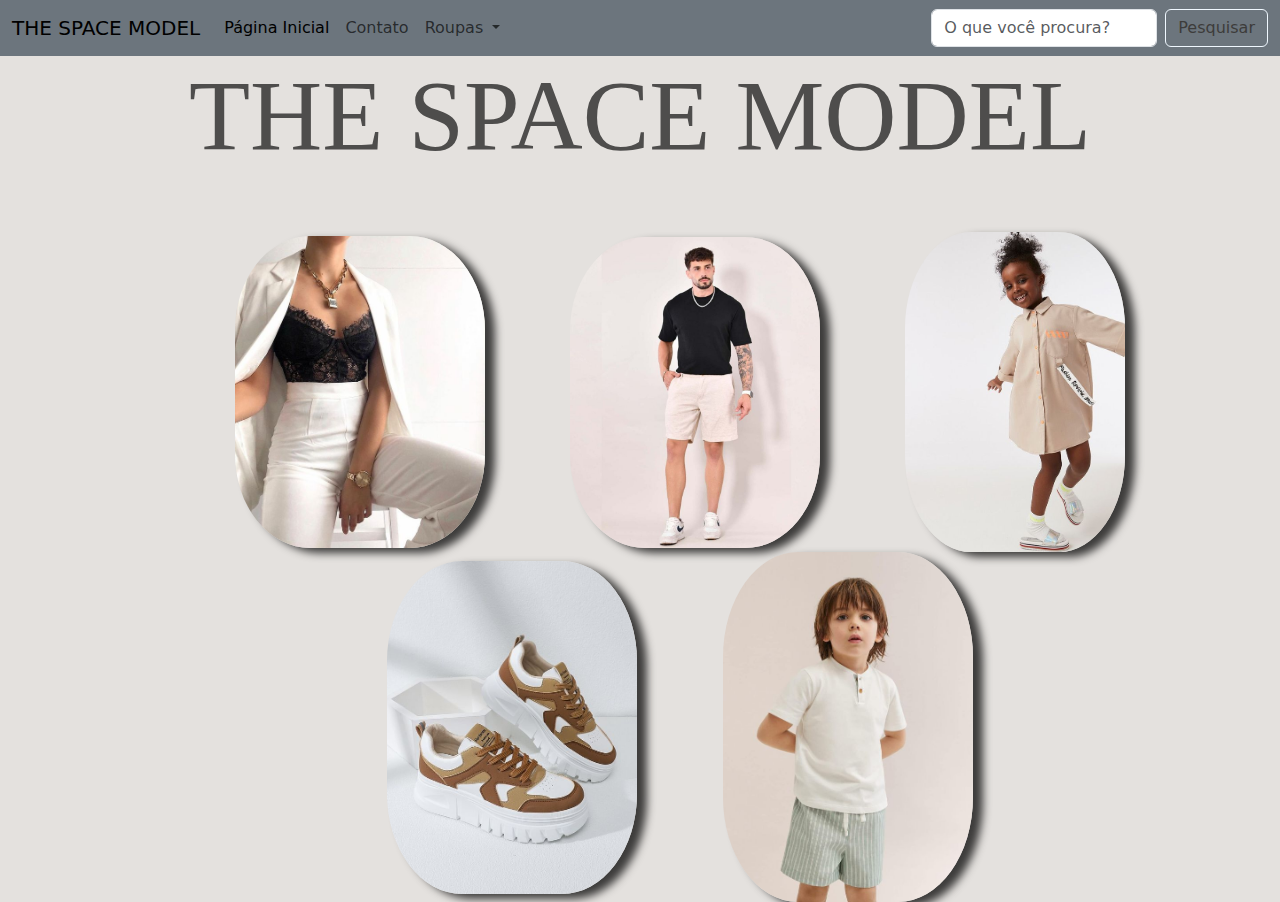
<file: paginainicial.html>
<!DOCTYPE html>
<html lang="pt-br">

<head>
    <meta charset="UTF-8">
    <meta name="viewport" content="width=device-width, initial-scale=1.0">
    <title>Document</title>

    <link rel="stylesheet" href="https://cdn.jsdelivr.net/npm/bootstrap-icons@1.11.3/font/bootstrap-icons.min.css">
    <link href="https://cdn.jsdelivr.net/npm/bootstrap@5.3.3/dist/css/bootstrap.min.css" rel="stylesheet"
        integrity="sha384-QWTKZyjpPEjISv5WaRU9OFeRpok6YctnYmDr5pNlyT2bRjXh0JMhjY6hW+ALEwIH" crossorigin="anonymous">
    <script defer src="https://cdn.jsdelivr.net/npm/bootstrap@5.3.3/dist/js/bootstrap.bundle.min.js"
        integrity="sha384-YvpcrYf0tY3lHB60NNkmXc5s9fDVZLESaAA55NDzOxhy9GkcIdslK1eN7N6jIeHz"
        crossorigin="anonymous"></script>

    <link rel="stylesheet" href="roupa.css">
</head>

<body>

    <nav class="navbar navbar-expand-lg bg-secondary">
        <div class="container-fluid">
          <a class="navbar-brand" href="#">THE SPACE MODEL</a>
          <button class="navbar-toggler" type="button" data-bs-toggle="collapse" data-bs-target="#navbarSupportedContent" aria-controls="navbarSupportedContent" aria-expanded="false" aria-label="Toggle navigation">
            <span class="navbar-toggler-icon"></span>
          </button>
          <div class="collapse navbar-collapse" id="navbarSupportedContent">
            <ul class="navbar-nav me-auto mb-2 mb-lg-0">
              <li class="nav-item">
                <a class="nav-link active" aria-current="page" href="#">Página Inicial</a>
              </li>
              <li class="nav-item">
                <a class="nav-link" href="contato.html">Contato</a>
              </li>
              <li class="nav-item dropdown">
                <a class="nav-link dropdown-toggle" href="#" role="button" data-bs-toggle="dropdown" aria-expanded="false">
                  Roupas
                </a>
                <ul class="dropdown-menu">
                  <li><a class="dropdown-item" href="#">Feminino</a></li>
                  <li><a class="dropdown-item" href="#">Masculino</a></li>
                  <li><hr class="dropdown-divider"></li>
                  <li><a class="dropdown-item" href="roupainfantilfem.html">Infantil Feminino</a></li>
                  <li><a class="dropdown-item" href="roupainfantilmasc.html">Infantil Masculino</a></li>
                  <li><hr class="dropdown-divider"></li>
                  <li><a class="dropdown-item" href="calçados.html">Calçados</a></li>
                </ul>
              </li>
              <li class="nav-item">
                <a class="nav-link disabled" aria-disabled="true"></a>
              </li>
            </ul>
            <form class="d-flex" role="search">
              <input class="form-control me-2" type="search" placeholder="O que você procura?" aria-label="Search">
              <button class="btn btn_teste" type="submit">Pesquisar</button>
            </form>
          </div>
        </div>
      </nav>

    <h1 style="font-size: 100px;">THE SPACE MODEL</h1>
    <br>
    <br>

    

    <div class="inicial">
        <img class="teste" src="calçados/fem.jpg" alt="">
        <a href="calçados.html"></a><img  class="teste"  src="calçados/homem.jpg" alt="">
        <a href="roupainfantilfem.html"><img id="menina1"  class="teste"  src="calçados/criança menina.jpg" alt=""></a>
        <a href="calçados.html"><img class="teste" src="calçados/peee.jpg" alt=""></a>
        <a href="roupainfantilmasc.html"><img  class="teste"  src="calçados/criança menino.jpg" alt=""></a>
    </div>
    
</body>

</html>
</file>
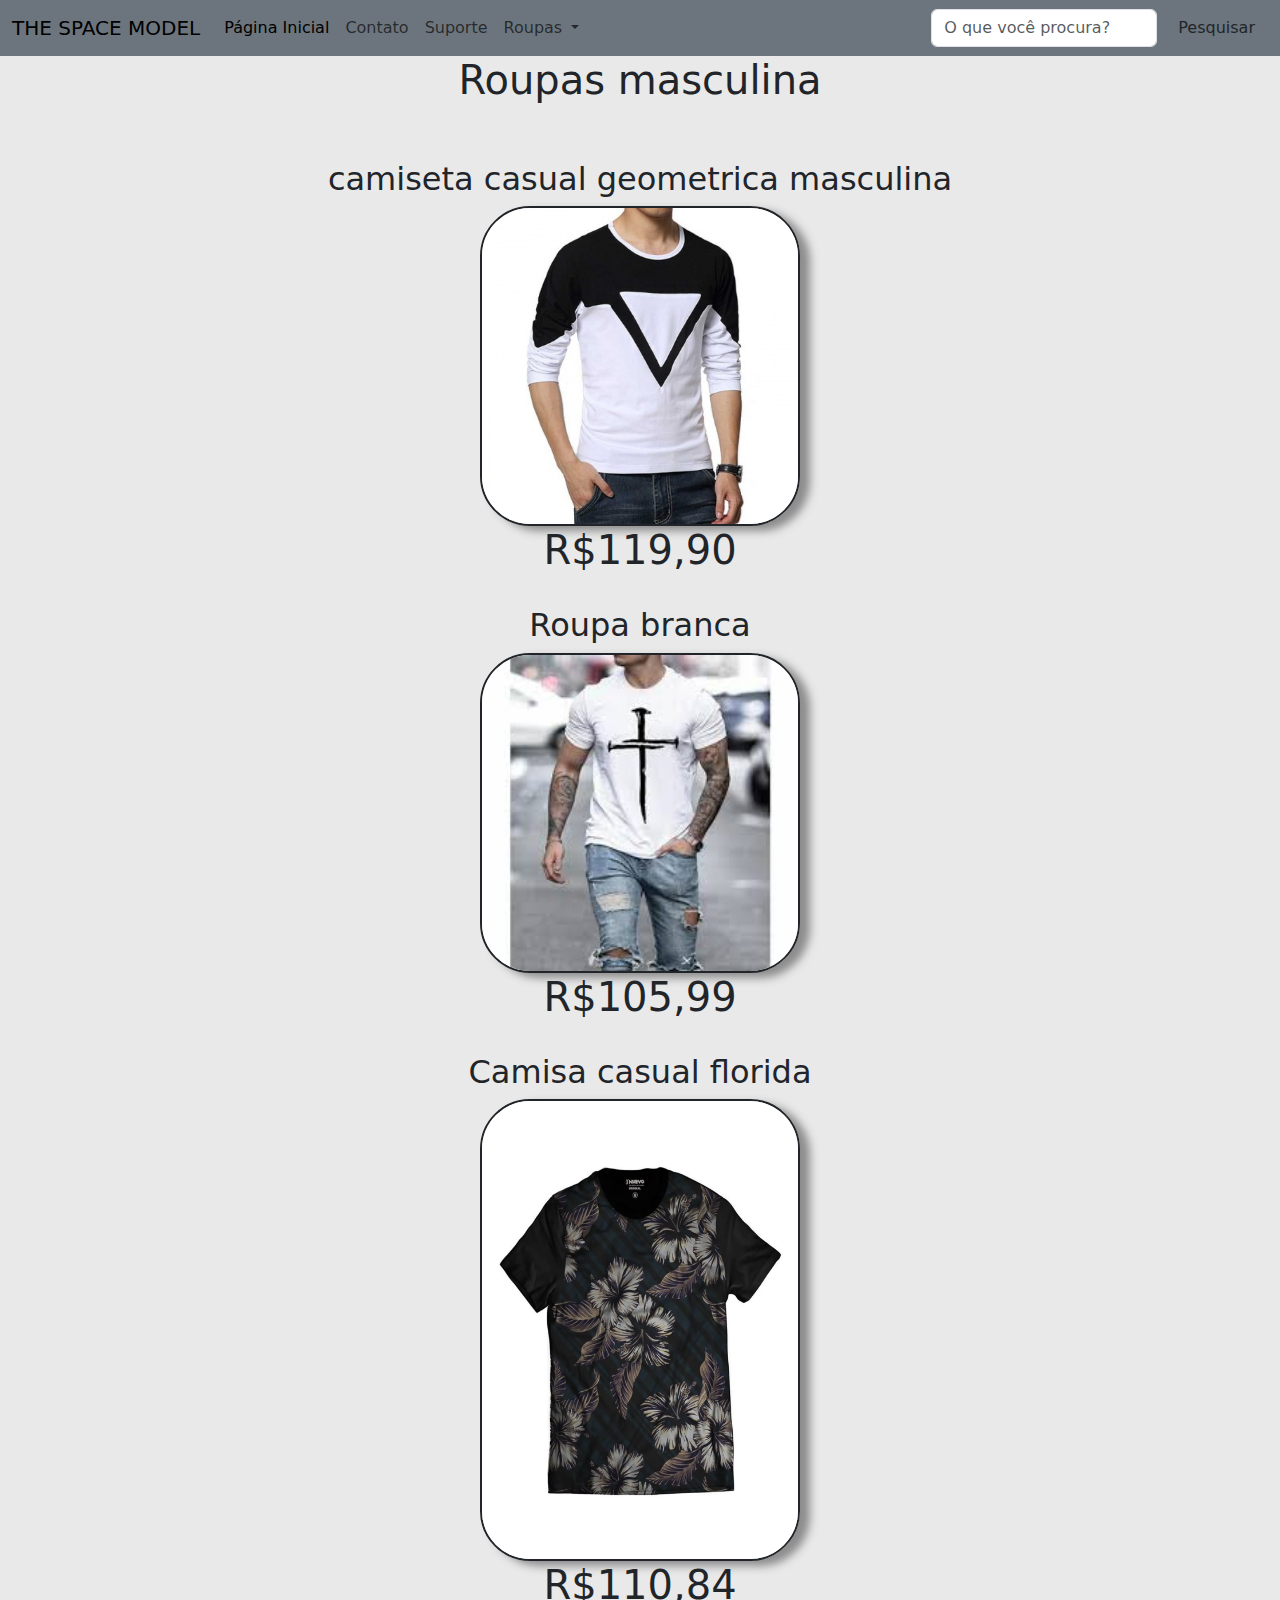
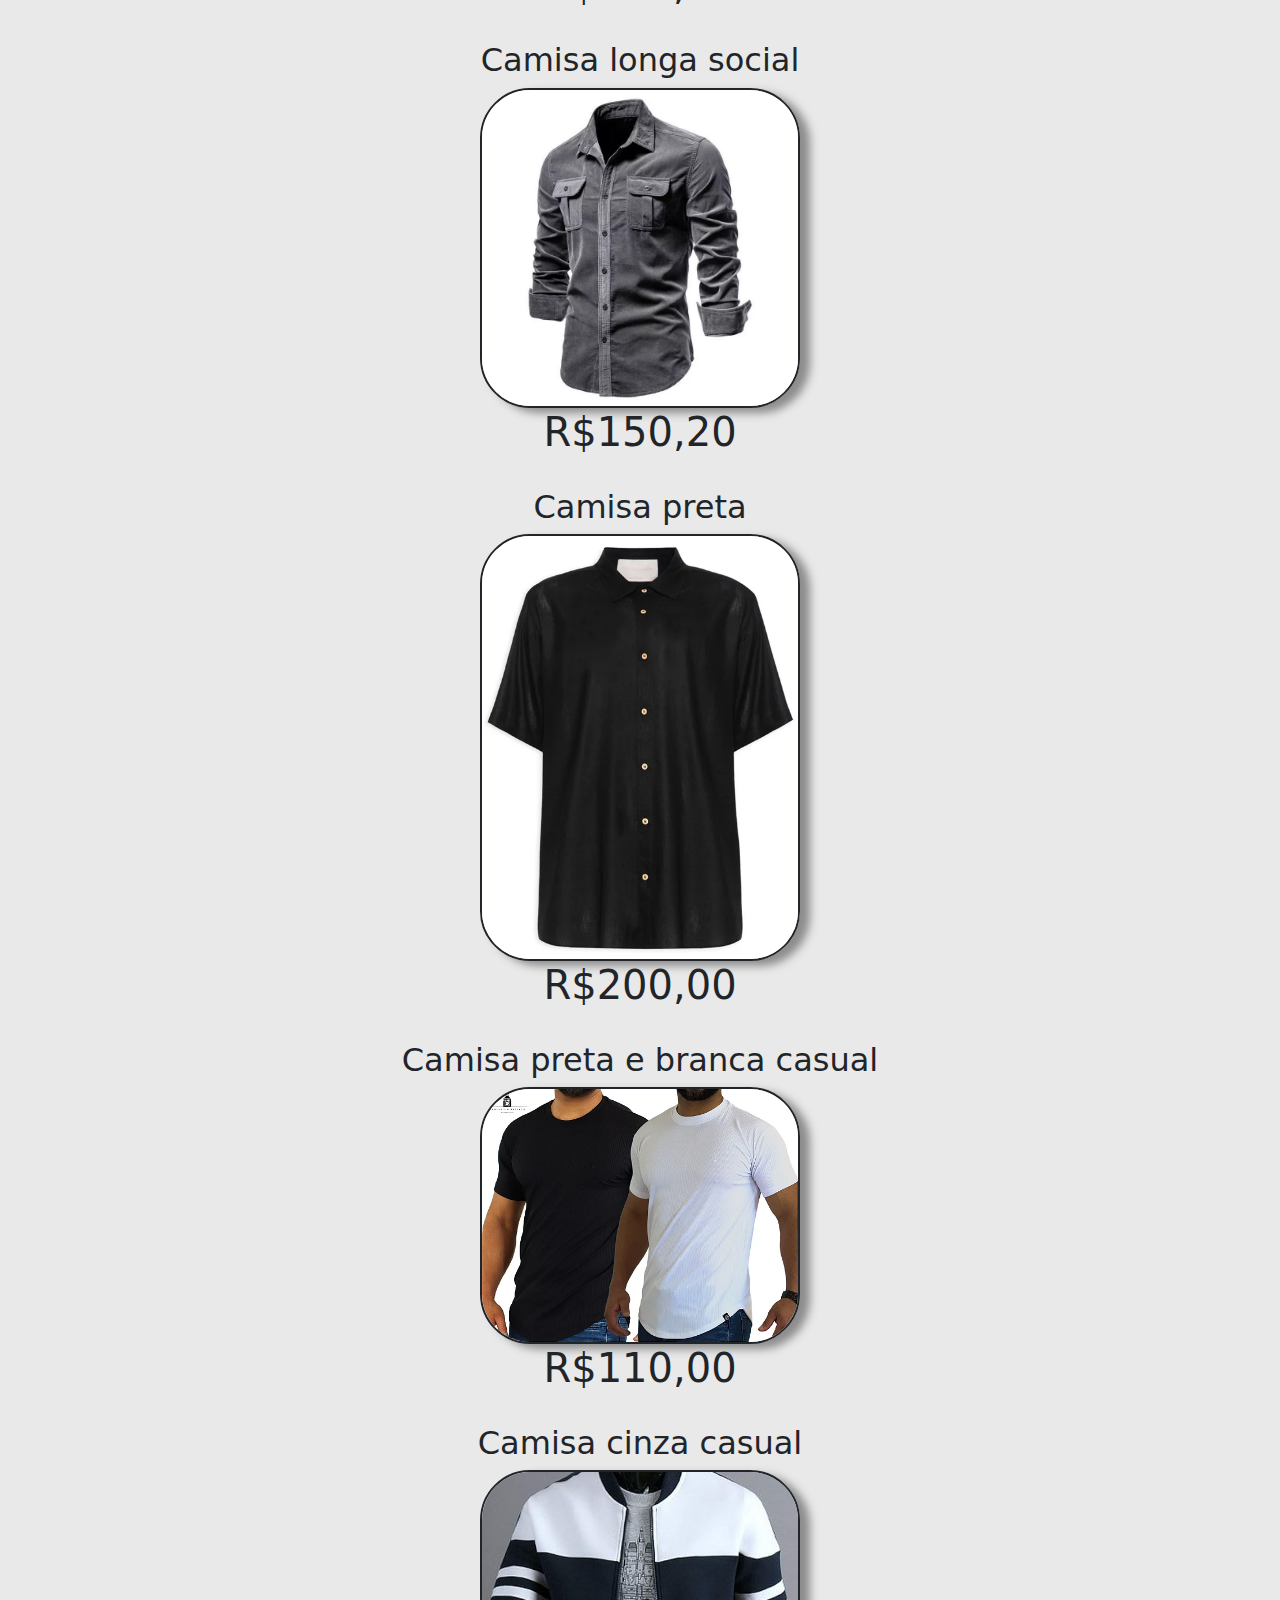
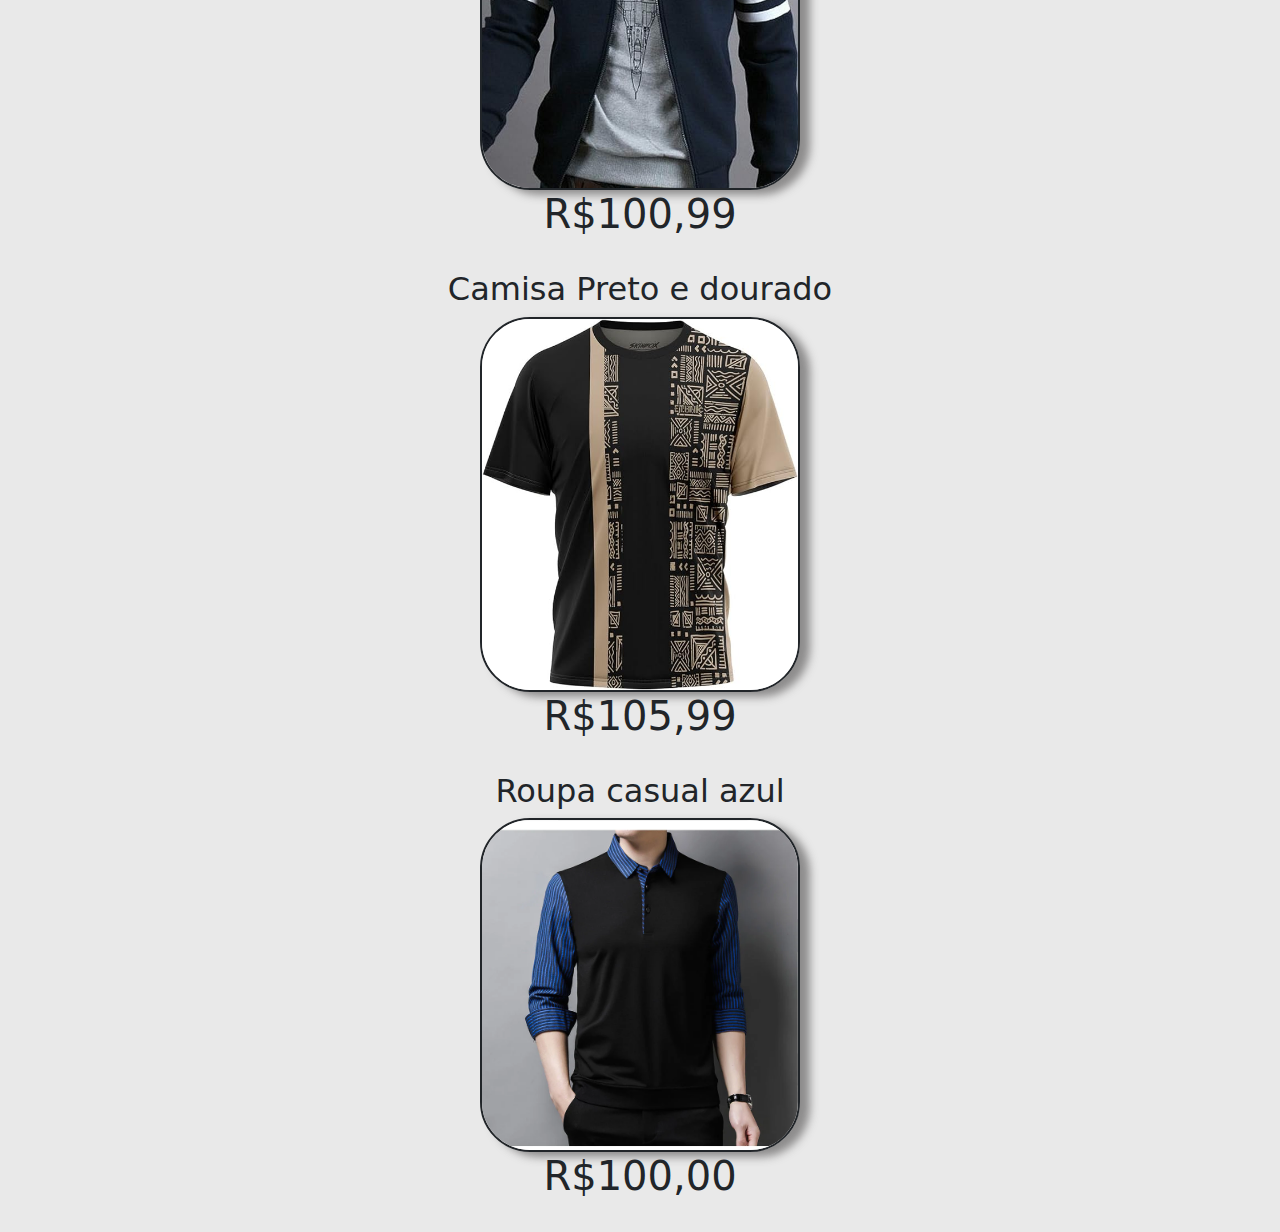
<file: Roupa-Masculina.html>
<!DOCTYPE html>
<html lang="pt-br">
<head>
    <meta charset="UTF-8">
    <meta name="viewport" content="width=device-width, initial-scale=1.0">
    <title>The espace model</title>
   

    <link href="https://cdn.jsdelivr.net/npm/bootstrap@5.3.3/dist/css/bootstrap.min.css" rel="stylesheet" integrity="sha384-QWTKZyjpPEjISv5WaRU9OFeRpok6YctnYmDr5pNlyT2bRjXh0JMhjY6hW+ALEwIH" crossorigin="anonymous">
    <script src="https://cdn.jsdelivr.net/npm/bootstrap@5.3.3/dist/js/bootstrap.bundle.min.js" integrity="sha384-YvpcrYf0tY3lHB60NNkmXc5s9fDVZLESaAA55NDzOxhy9GkcIdslK1eN7N6jIeHz" crossorigin="anonymous"></script>

    <link rel="stylesheet" href="index.css">

</head>
<body>

  <nav class="navbar navbar-expand-lg bg-secondary">
    <div class="container-fluid">
      <a class="navbar-brand" href="#">THE SPACE MODEL</a>
      <button class="navbar-toggler" type="button" data-bs-toggle="collapse" data-bs-target="#navbarSupportedContent" aria-controls="navbarSupportedContent" aria-expanded="false" aria-label="Toggle navigation">
        <span class="navbar-toggler-icon"></span>
      </button>
      <div class="collapse navbar-collapse" id="navbarSupportedContent">
        <ul class="navbar-nav me-auto mb-2 mb-lg-0">
          <li class="nav-item">
            <a class="nav-link active" aria-current="page" href="#">Página Inicial</a>
          </li>
          <li class="nav-item">
            <a class="nav-link" href="contato.html">Contato</a>
            <li class="nav-item"></li>
            <a class="nav-link" href="Suporte.html">Suporte</a>
          </li>
          <li class="nav-item dropdown">
            <a class="nav-link dropdown-toggle" href="#" role="button" data-bs-toggle="dropdown" aria-expanded="false">
              Roupas
            </a>
            <ul class="dropdown-menu">
              <li><a class="dropdown-item" href="Roupas-femenino.html">Feminino</a></li>
              <li><a class="dropdown-item" href="Roupa-Masculina.html">Masculino</a></li>
              <li><hr class="dropdown-divider"></li>
              <li><a class="dropdown-item" href="roupainfantilfem.html">Infantil Feminino</a></li>
              <li><a class="dropdown-item" href="roupainfantilmasc.html">Infantil Masculino</a></li>
              <li><hr class="dropdown-divider"></li>
              <li><a class="dropdown-item" href="calçados.html">Calçados</a></li>
            </ul>
          </li>
          <li class="nav-item">
            <a class="nav-link disabled" aria-disabled="true"></a>
          </li>
        </ul>
        <form class="d-flex" role="search">
          <input class="form-control me-2" type="search" placeholder="O que você procura?" aria-label="Search">
          <button class="btn btn_teste" type="submit">Pesquisar</button>
        </form>
      </div>
    </div>
  </nav>


    <h1>Roupas masculina</h1>
     <br>
     <br> 
        <h2>camiseta casual geometrica masculina</h2>
        <div id="roupa1">
        <img class="camisa" src="Roupas masculinas/camiseta-casual-geometrica-masculina-manga-longa.jpg" alt="">
        </div>
        <h1>R$119,90</h1>
    <br>
       <h2>Roupa branca</h2>
       <div id="roupa1">
       <img class="camisa" src="Roupas masculinas/Roupa branca.jfif" alt="">
       </div>
       <h1>R$105,99</h1>
    <br>
      <h2>Camisa casual florida</h2>
      <div id="roupa1">
      <img  class="camisa"  src="Roupas masculinas/camisa_casual_florida_azul_havaian.webp" alt="">
      </div>
      <h1>R$110,84</h1>
    <br>
      <h2>Camisa longa social </h2>
      <div id="roupa1">
      <img class="camisa" src="Roupas masculinas/CamisaMasculina.webp" alt="">
      </div>
      <h1>R$150,20</h1>
    <br>
      <h2>Camisa preta</h2>
      <div id="roupa1">
      <img class="camisa" src="Roupas masculinas/Camisa preta.webp" alt="">
      </div>
      <h1>R$200,00</h1>
    <br>
      <h2>Camisa preta e branca casual</h2>
      <div id="roupa1">
      <img class="camisa" src="Roupas masculinas/Roupa preta e branca casual.webp" alt="">
      </div>
      <h1>R$110,00</h1>
    <br>
      <h2>Camisa cinza casual</h2>
      <div id="roupa1">
      <img  class="camisa"  src="Roupas masculinas/Roupa cinza casual.jpg" alt="">
      </div> 
      <h1>R$100,99</h1>
    <br>
      <h2>Camisa Preto e dourado</h2>
      <div id="roupa1">
      <img class="camisa" src="Roupas masculinas/Roupa preta e dourada.jpg" alt="">
      </div>
      <h1>R$105,99 </h1>
    <br>
      <h2>Roupa casual azul</h2>
      <div id="roupa1">
      <img  class="camisa" src="Roupas masculinas/Camisa azul casual.webp" alt="">
      </div>
      <h1>R$100,00</h1>
    
    <br>
</body>
</html>
</file>
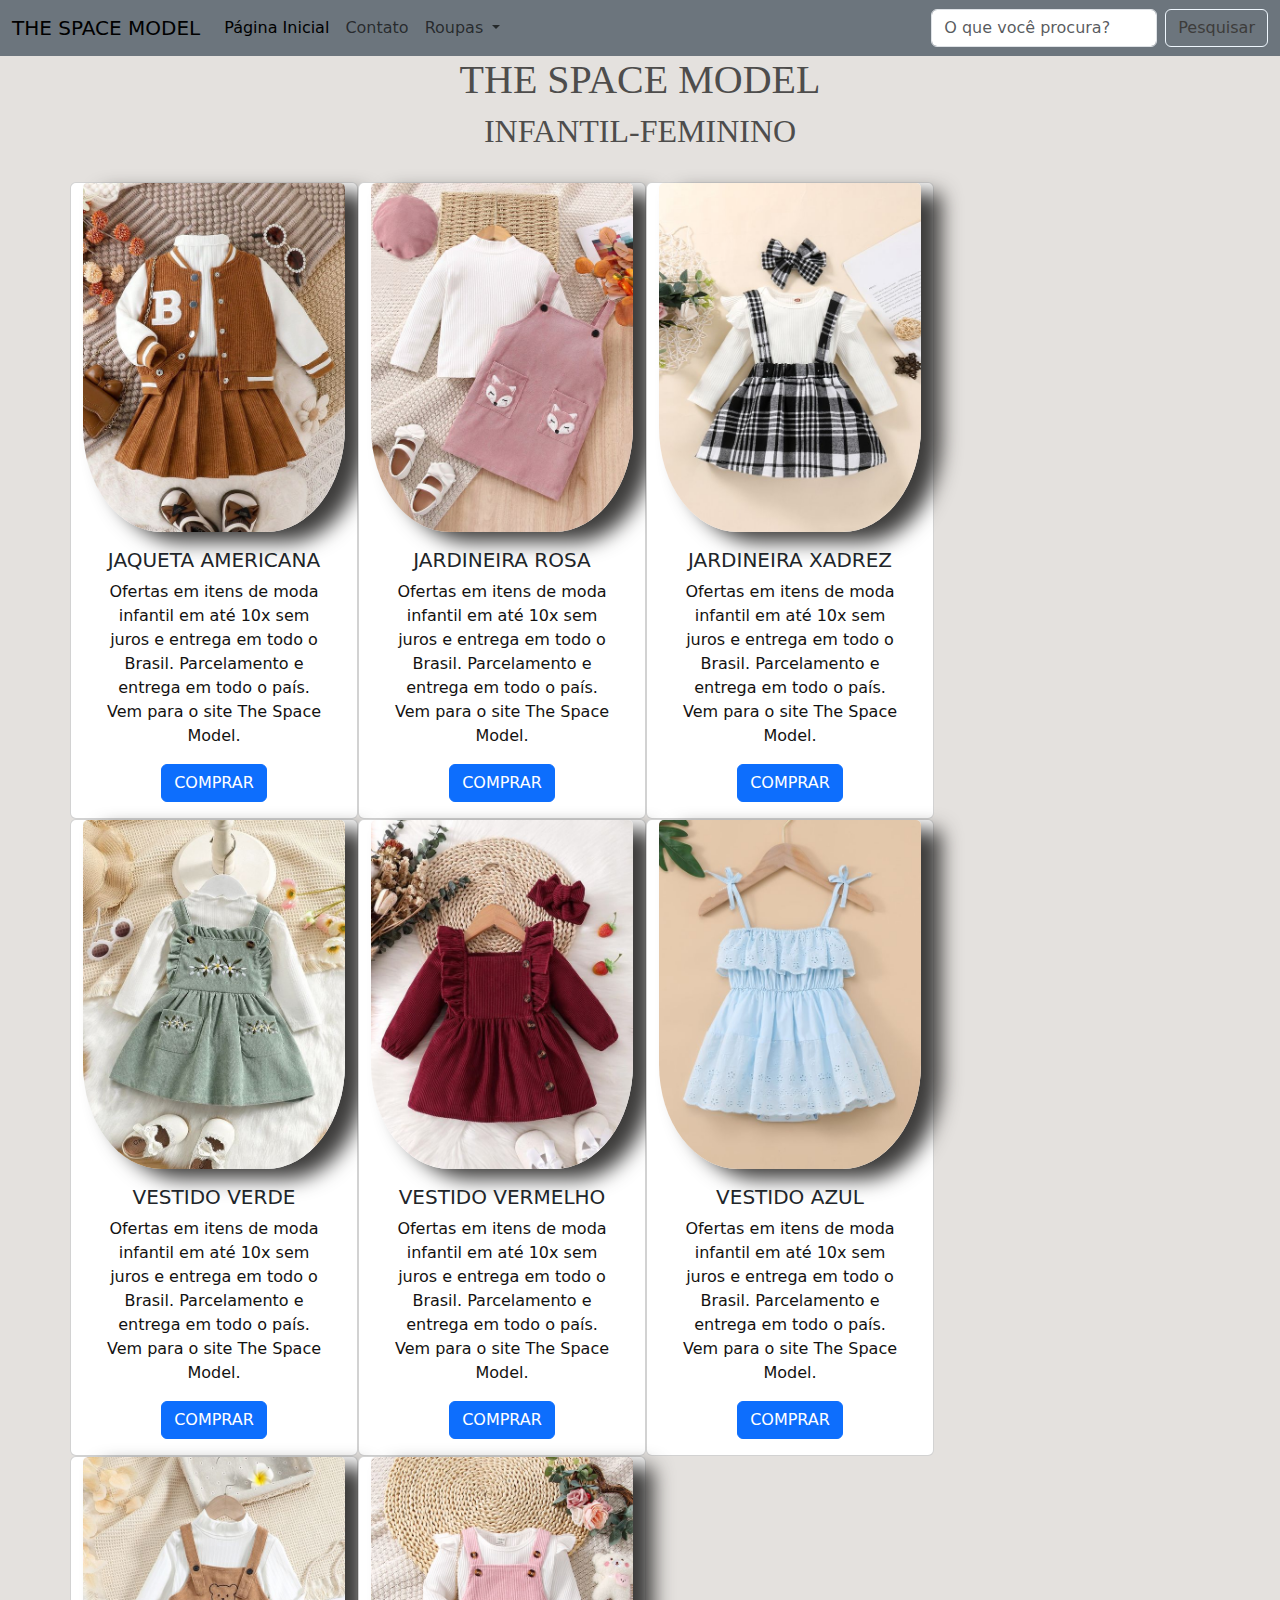
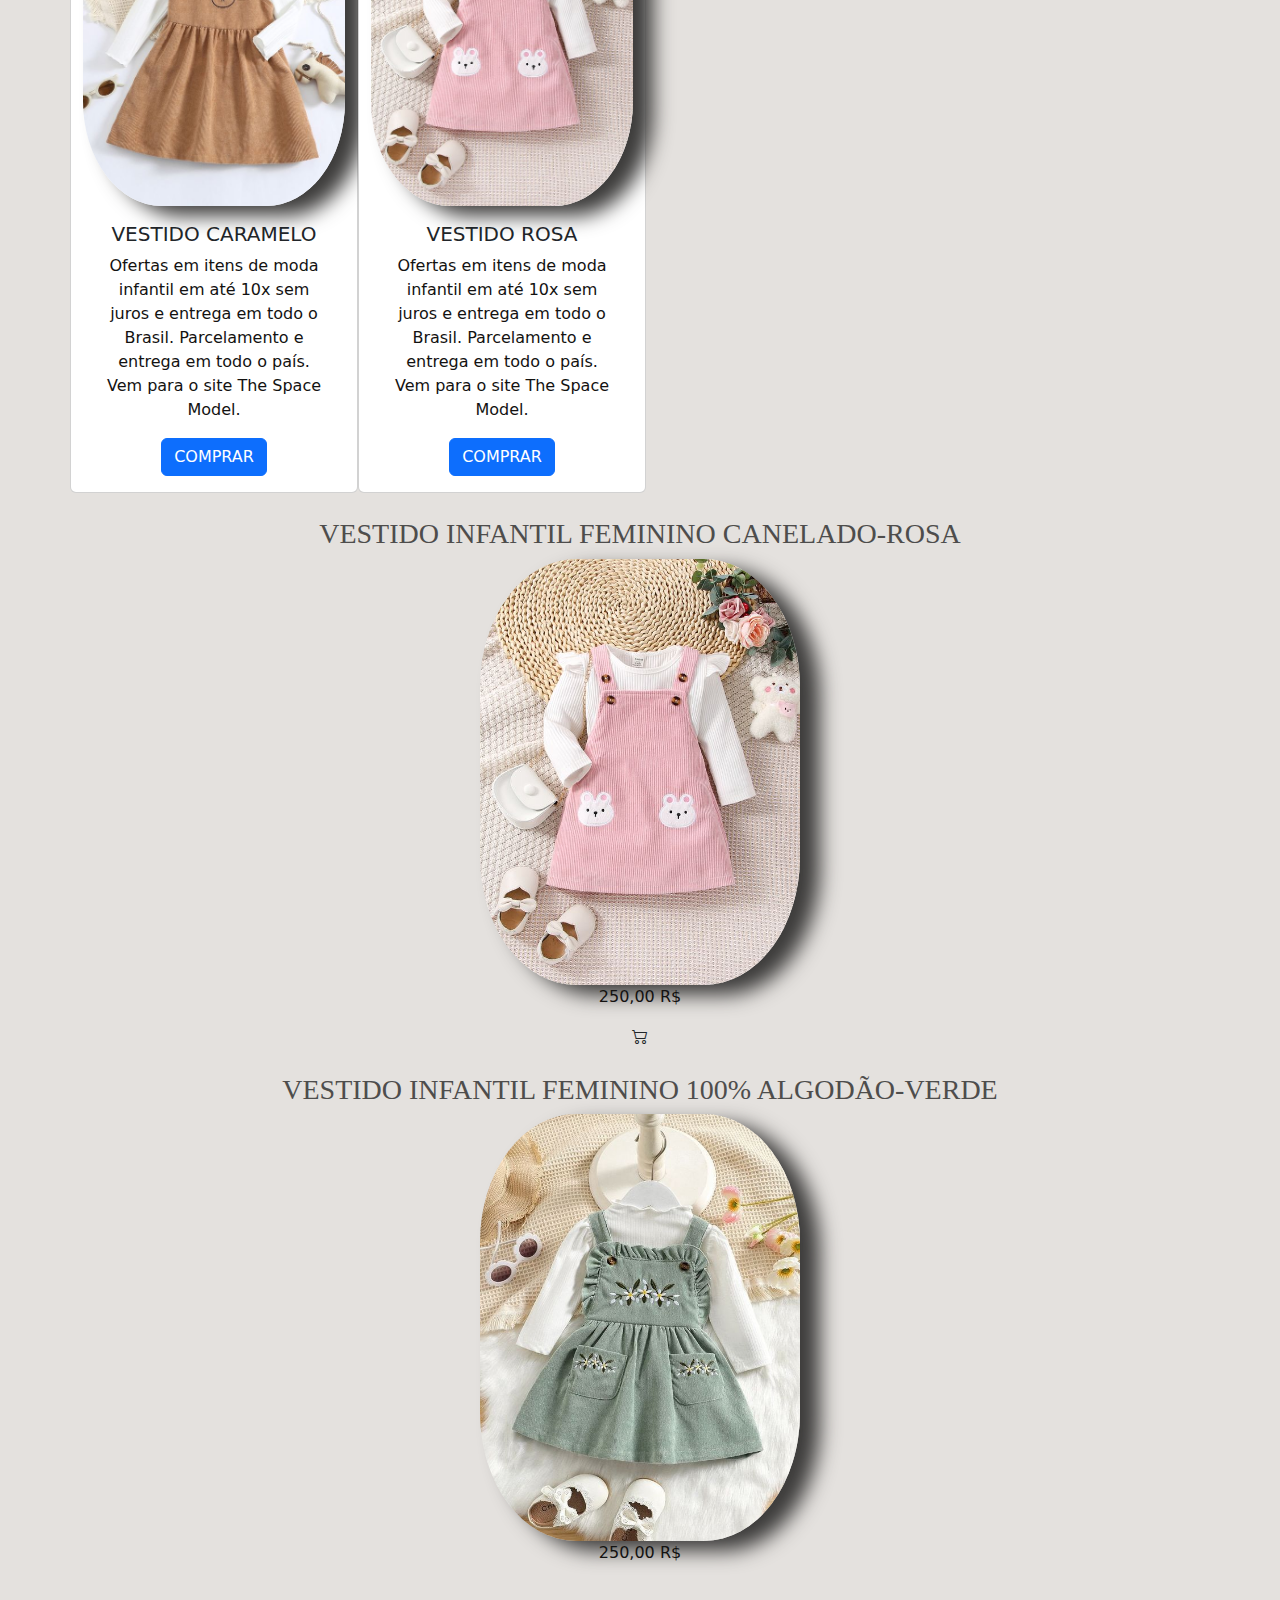
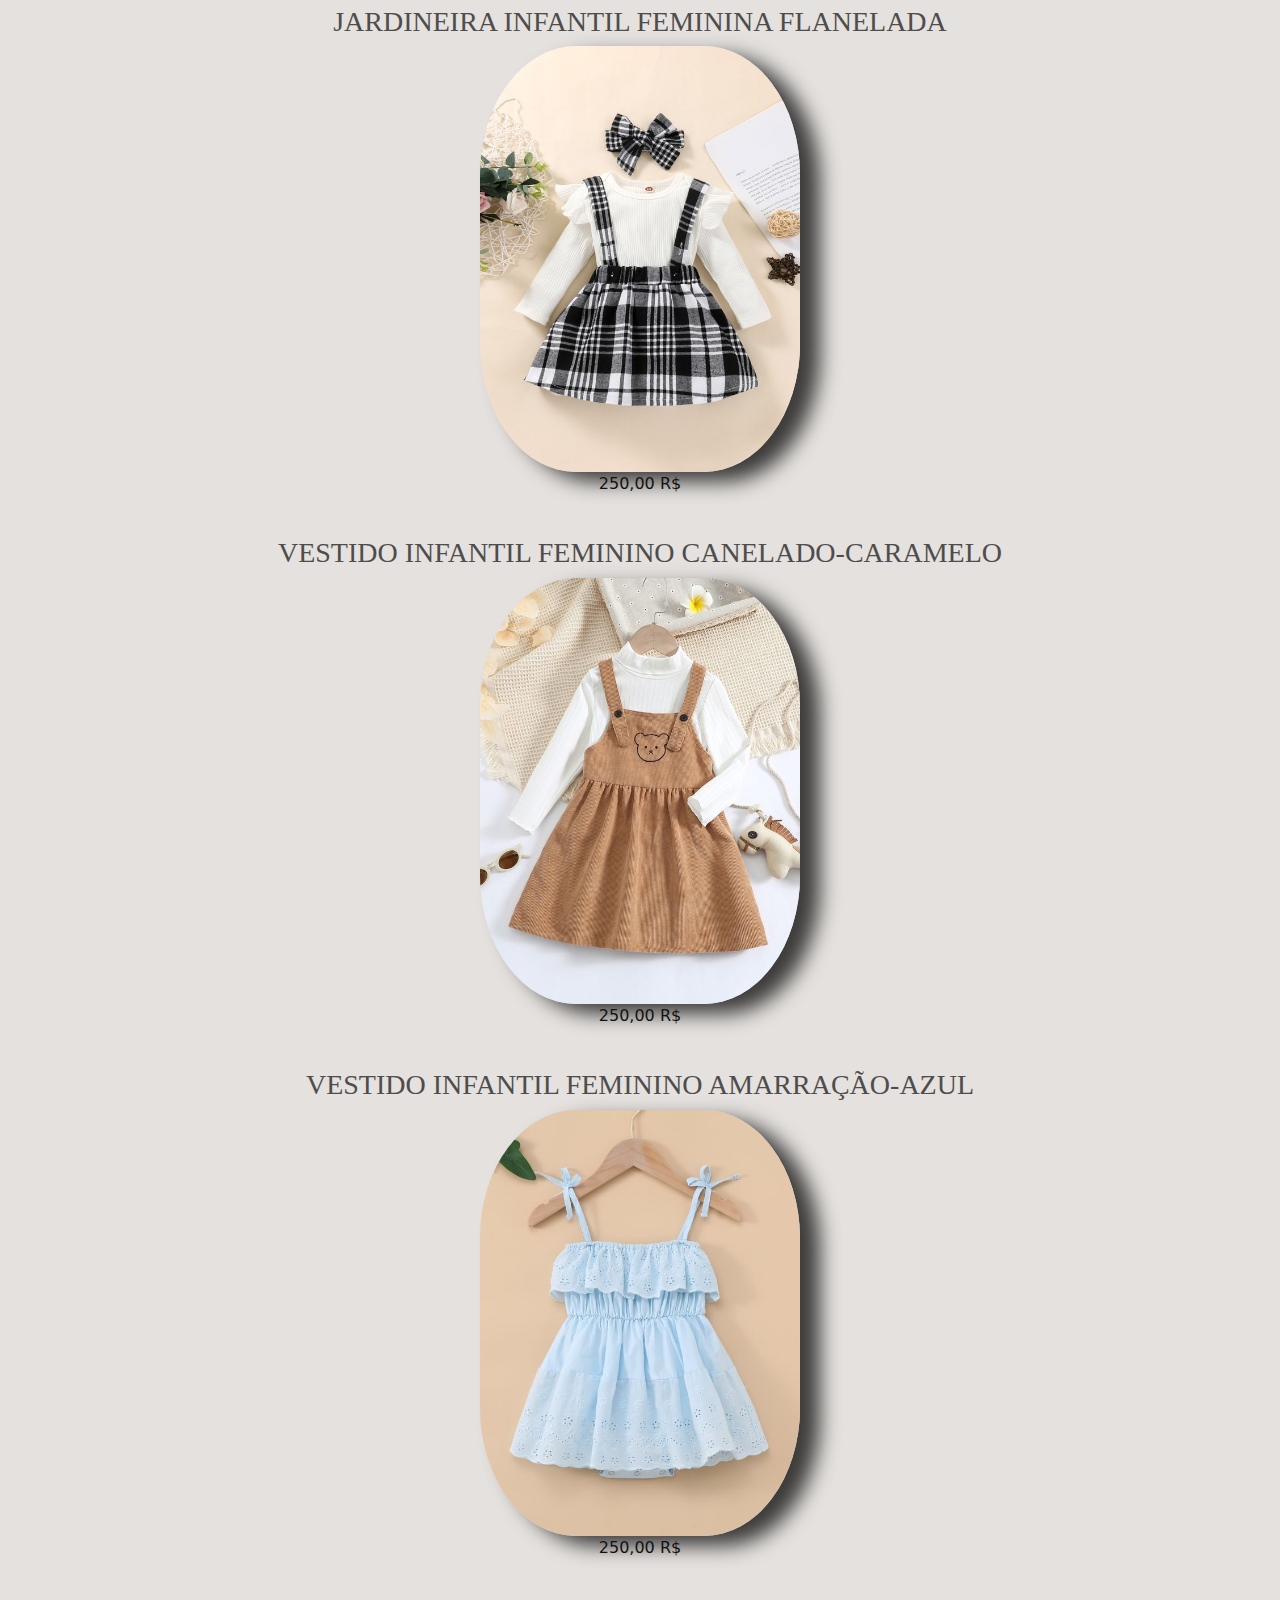
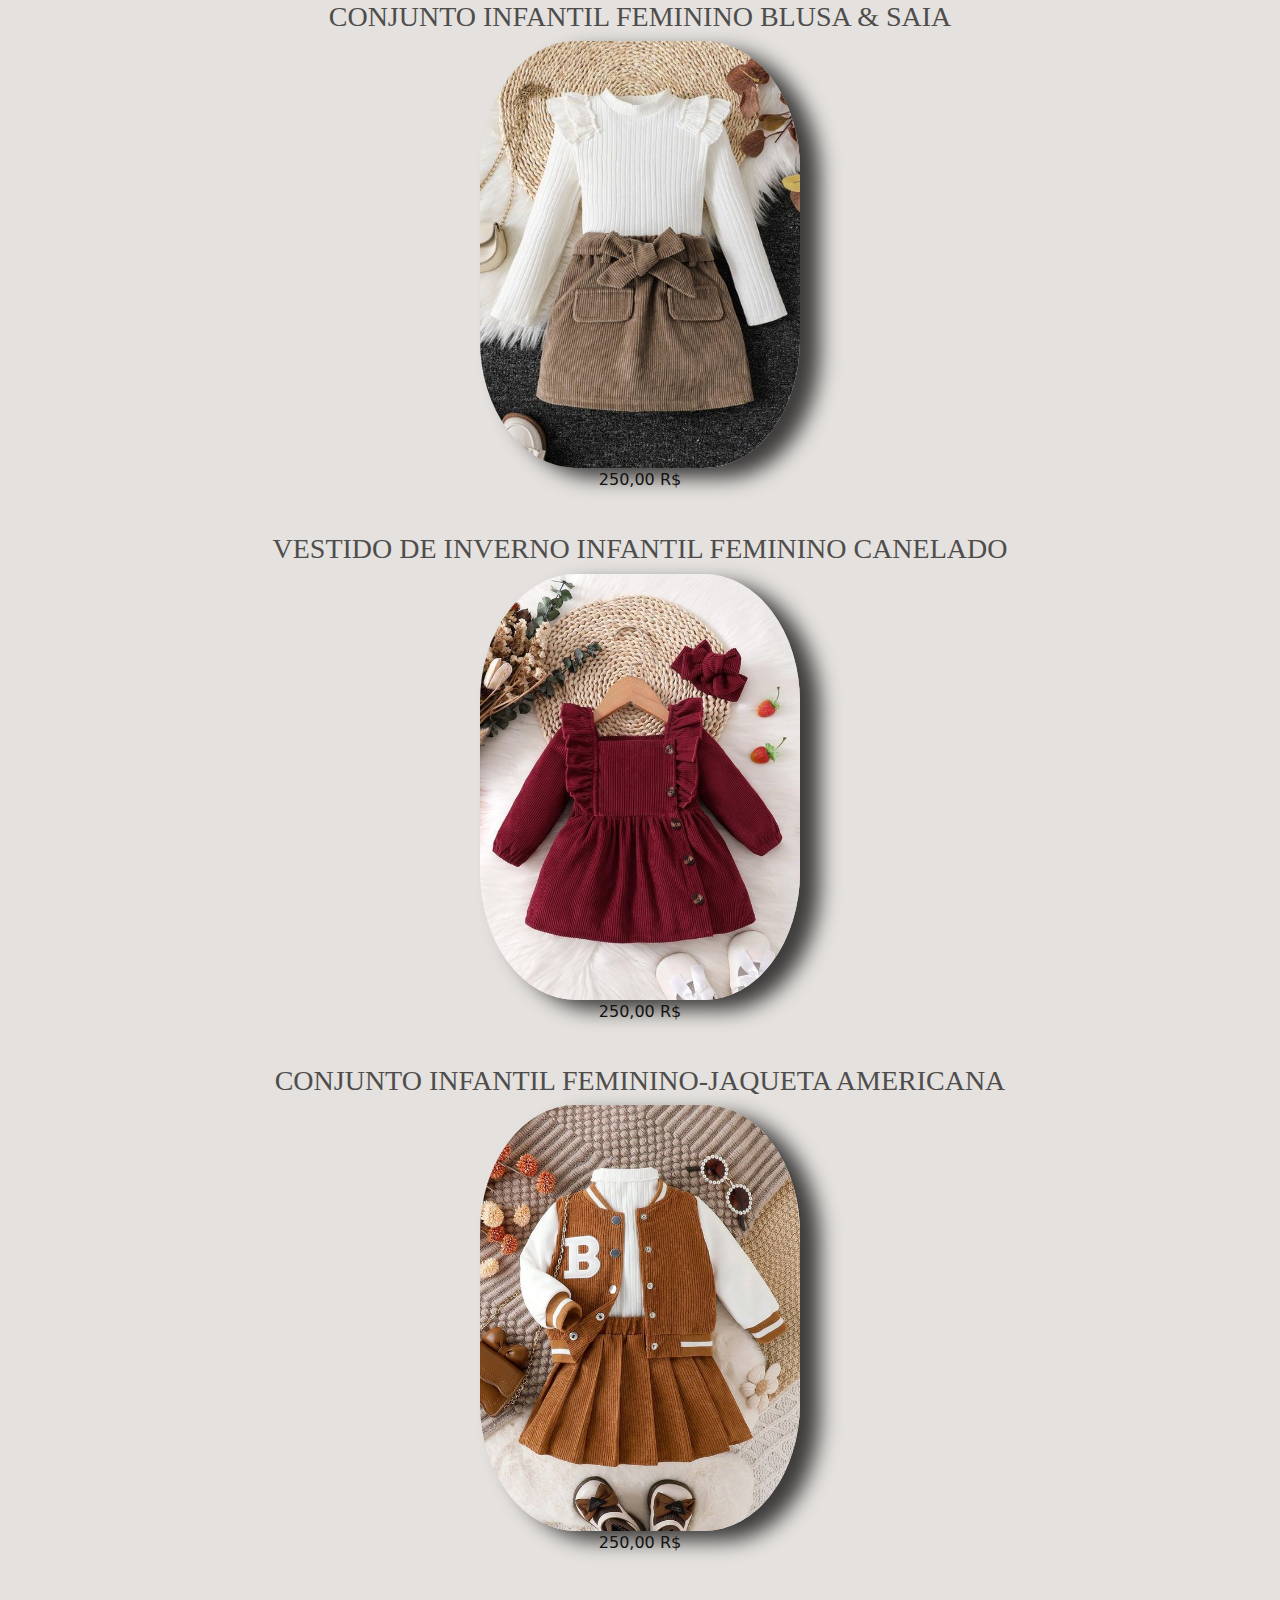
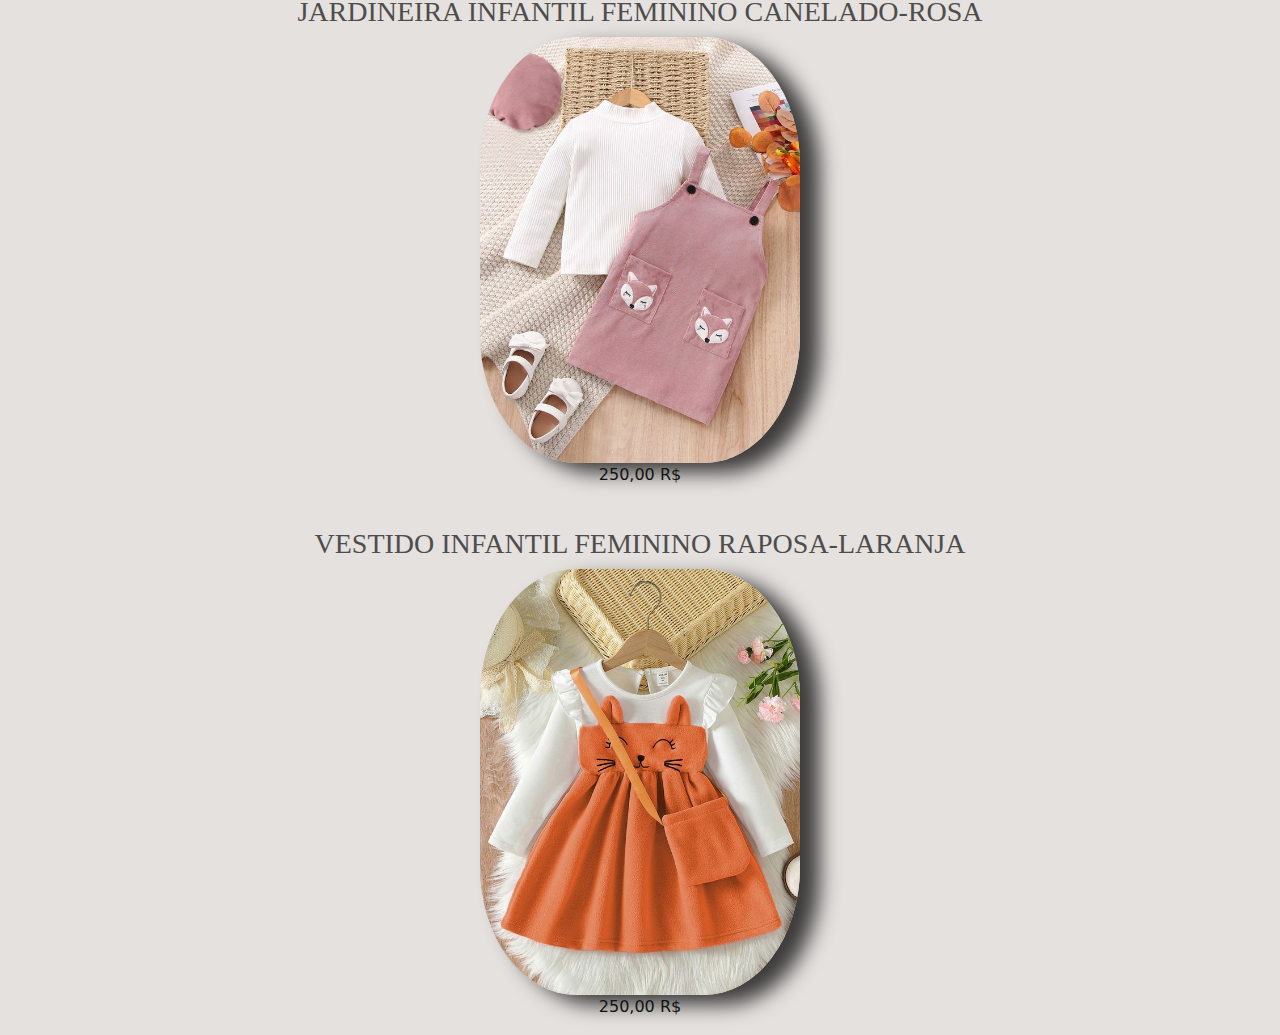
<file: roupainfantilfem.html>
<!DOCTYPE html>
<html lang="pt-br">

<head>
    <meta charset="UTF-8">
    <meta name="viewport" content="width=device-width, initial-scale=1.0">
    <title>Document</title>

    <link rel="stylesheet" href="https://cdn.jsdelivr.net/npm/bootstrap-icons@1.11.3/font/bootstrap-icons.min.css">
    <link href="https://cdn.jsdelivr.net/npm/bootstrap@5.3.3/dist/css/bootstrap.min.css" rel="stylesheet"
        integrity="sha384-QWTKZyjpPEjISv5WaRU9OFeRpok6YctnYmDr5pNlyT2bRjXh0JMhjY6hW+ALEwIH" crossorigin="anonymous">
    <script defer src="https://cdn.jsdelivr.net/npm/bootstrap@5.3.3/dist/js/bootstrap.bundle.min.js"
        integrity="sha384-YvpcrYf0tY3lHB60NNkmXc5s9fDVZLESaAA55NDzOxhy9GkcIdslK1eN7N6jIeHz"
        crossorigin="anonymous"></script>


    <link rel="stylesheet" href="roupa.css">
</head>

<body>

    <nav class="navbar navbar-expand-lg bg-secondary">
        <div class="container-fluid">
          <a class="navbar-brand" href="#">THE SPACE MODEL</a>
          <button class="navbar-toggler" type="button" data-bs-toggle="collapse" data-bs-target="#navbarSupportedContent" aria-controls="navbarSupportedContent" aria-expanded="false" aria-label="Toggle navigation">
            <span class="navbar-toggler-icon"></span>
          </button>
          <div class="collapse navbar-collapse" id="navbarSupportedContent">
            <ul class="navbar-nav me-auto mb-2 mb-lg-0">
              <li class="nav-item">
                <a class="nav-link active" aria-current="page" href="#">Página Inicial</a>
              </li>
              <li class="nav-item">
                <a class="nav-link" href="contato.html">Contato</a>
              </li>
              <li class="nav-item dropdown">
                <a class="nav-link dropdown-toggle" href="#" role="button" data-bs-toggle="dropdown" aria-expanded="false">
                  Roupas
                </a>
                <ul class="dropdown-menu">
                  <li><a class="dropdown-item" href="#">Feminino</a></li>
                  <li><a class="dropdown-item" href="#">Masculino</a></li>
                  <li><hr class="dropdown-divider"></li>
                  <li><a class="dropdown-item" href="roupainfantilfem.html">Infantil Feminino</a></li>
                  <li><a class="dropdown-item" href="roupainfantilmasc.html">Infantil Masculino</a></li>
                  <li><hr class="dropdown-divider"></li>
                  <li><a class="dropdown-item" href="calçados.html">Calçados</a></li>
                </ul>
              </li>
              <li class="nav-item">
                <a class="nav-link disabled" aria-disabled="true"></a>
              </li>
            </ul>
            <form class="d-flex" role="search">
              <input class="form-control me-2" type="search" placeholder="O que você procura?" aria-label="Search">
              <button class="btn btn_teste" type="submit">Pesquisar</button>
            </form>
          </div>
        </div>
      </nav>

    <div class="container text-center">

        <h1>THE SPACE MODEL</h1>
        <h2>INFANTIL-FEMININO</h2>
        <br>
        

        <div class="row">


            <div class="card" style="width: 18rem;">
                <img src="roupa infantil fem/conjunto fem jaqueta americana.jpg" class="card-img-top" alt="...">
                <div class="card-body">
                    <h5 class="card-title">JAQUETA AMERICANA</h5>
                    <p class="card-text">Ofertas em itens de moda infantil em até 10x sem juros e entrega em todo o Brasil. Parcelamento e entrega em todo o país. Vem para o site The Space Model.</p>
                    <a href="contato.html" class="btn btn-primary">COMPRAR</a>
                </div>
            </div>


            <div class="card" style="width: 18rem;">
                <span>
                    <img src="roupa infantil fem/jardineira rosa.jpg" class="card-img-top" alt="...">
                    <div class="card-body">
                        <h5 class="card-title">JARDINEIRA ROSA</h5>
                        <p class="card-text">Ofertas em itens de moda infantil em até 10x sem juros e entrega em todo o Brasil. Parcelamento e entrega em todo o país. Vem para o site The Space Model.</p>
                        <a href="contato.html" class="btn btn-primary">COMPRAR</a>
                    </div>
            </div>

            <div class="card" style="width: 18rem;">
                <span>
                    <img src="roupa infantil fem/jardineira xadrez fem.jpg" class="card-img-top" alt="...">
                    <div class="card-body">
                        <h5 class="card-title">JARDINEIRA XADREZ</h5>
                        <p class="card-text">Ofertas em itens de moda infantil em até 10x sem juros e entrega em todo o Brasil. Parcelamento e entrega em todo o país. Vem para o site The Space Model.</p>
                        <a href="contato.html" class="btn btn-primary">COMPRAR</a>
                    </div>
            </div>

            <div class="card" style="width: 18rem;">
                <span>
                    <img src="roupa infantil fem/vestido verde.jpg" class="card-img-top" alt="...">
                    <div class="card-body">
                        <h5 class="card-title">VESTIDO VERDE</h5>
                        <p class="card-text">Ofertas em itens de moda infantil em até 10x sem juros e entrega em todo o Brasil. Parcelamento e entrega em todo o país. Vem para o site The Space Model.</p>
                        <a href="contato.html" class="btn btn-primary">COMPRAR</a>
                    </div>
            </div>

            <div class="card" style="width: 18rem;">
                <span>
                    <img src="roupa infantil fem/vestido vermelho.jpg" class="card-img-top" alt="...">
                    <div class="card-body">
                        <h5 class="card-title">VESTIDO VERMELHO</h5>
                        <p class="card-text">Ofertas em itens de moda infantil em até 10x sem juros e entrega em todo o Brasil. Parcelamento e entrega em todo o país. Vem para o site The Space Model.</p>
                        <a href="contato.html" class="btn btn-primary">COMPRAR</a>
                    </div>
            </div>

            <div class="card" style="width: 18rem;">
                <span>
                    <img src="roupa infantil fem/vestido.jpg" class="card-img-top" alt="...">
                    <div class="card-body">
                        <h5 class="card-title">VESTIDO AZUL</h5>
                        <p class="card-text">Ofertas em itens de moda infantil em até 10x sem juros e entrega em todo o Brasil. Parcelamento e entrega em todo o país. Vem para o site The Space Model.</p>
                        <a href="contato.html" class="btn btn-primary">COMPRAR</a>
                    </div>
            </div>

            <div class="card" style="width: 18rem;">
                <span>
                    <img src="roupa infantil fem/vestido caramelo.jpg" class="card-img-top" alt="...">
                    <div class="card-body">
                        <h5 class="card-title">VESTIDO CARAMELO</h5>
                        <p class="card-text">Ofertas em itens de moda infantil em até 10x sem juros e entrega em todo o Brasil. Parcelamento e entrega em todo o país. Vem para o site The Space Model.</p>
                        <a href="contato.html" class="btn btn-primary">COMPRAR</a>
                    </div>
            </div>

            <div class="card" style="width: 18rem;">
                <span>
                    <img src="roupa infantil fem/vestido rosa.jpg" class="card-img-top" alt="...">
                    <div class="card-body">
                        <h5 class="card-title">VESTIDO ROSA</h5>
                        <p class="card-text">Ofertas em itens de moda infantil em até 10x sem juros e entrega em todo o Brasil. Parcelamento e entrega em todo o país. Vem para o site The Space Model.</p>
                        <a href="contato.html" class="btn btn-primary">COMPRAR</a>
                    </div>
            </div>
        </div>
<br>
        
    </div>

    <div class="container text-center">

        
    </div>


    <h3>VESTIDO INFANTIL FEMININO CANELADO-ROSA</h3>
    <div id="vestidorosa">
        <img src="roupa infantil fem/vestido rosa.jpg" alt="">
        <p>250,00 R$</p>
        <i class="bi bi-cart2"></i>
    </div>
    <br>
    <h3>VESTIDO INFANTIL FEMININO 100% ALGODÃO-VERDE</h3>

    <div id="vestidorosa">
        <img src="roupa infantil fem/vestido verde.jpg" alt="">
        <p>250,00 R$</p>
    </div>
    <br>
    <h3>JARDINEIRA INFANTIL FEMININA FLANELADA</h3>

    <div id="vestidorosa">
        <img src="roupa infantil fem/jardineira xadrez fem.jpg" alt="">
        <p>250,00 R$</p>
    </div>
    <br>
    <h3>VESTIDO INFANTIL FEMININO CANELADO-CARAMELO</h3>

    <div id="vestidorosa">
        <img src="roupa infantil fem/vestido caramelo.jpg" alt="">
        <p>250,00 R$</p>
    </div>
    <br>
    <h3>VESTIDO INFANTIL FEMININO AMARRAÇÃO-AZUL</h3>

    <div id="vestidorosa">
        <img src="roupa infantil fem/vestido.jpg" alt="">
        <p>250,00 R$</p>
    </div>
    <br>
    <h3>CONJUNTO INFANTIL FEMININO BLUSA & SAIA</h3>

    <div id="vestidorosa">
        <img src="roupa infantil fem/conjunto saia.jpg" alt="">
        <p>250,00 R$</p>
    </div>
    <br>
    <h3>VESTIDO DE INVERNO INFANTIL FEMININO CANELADO</h3>

    <div id="vestidorosa">
        <img src="roupa infantil fem/vestido vermelho.jpg" alt="">
        <p>250,00 R$</p>
    </div>
    <br>
    <h3>CONJUNTO INFANTIL FEMININO-JAQUETA AMERICANA</h3>

    <div id="vestidorosa">
        <img src="roupa infantil fem/conjunto fem jaqueta americana.jpg" alt="">
        <p>250,00 R$</p>
    </div>
    <br>
    <h3>JARDINEIRA INFANTIL FEMININO CANELADO-ROSA</h3>

    <div id="vestidorosa">
        <img src="roupa infantil fem/jardineira rosa.jpg" alt="">
        <p>250,00 R$</p>
    </div>
    <br>
    <h3>VESTIDO INFANTIL FEMININO RAPOSA-LARANJA</h3>

    <div id="vestidorosa">
        <img src="roupa infantil fem/vestido laranja.jpg" alt="">
        <p>250,00 R$</p>
    </div>

</body>

</html>
</file>
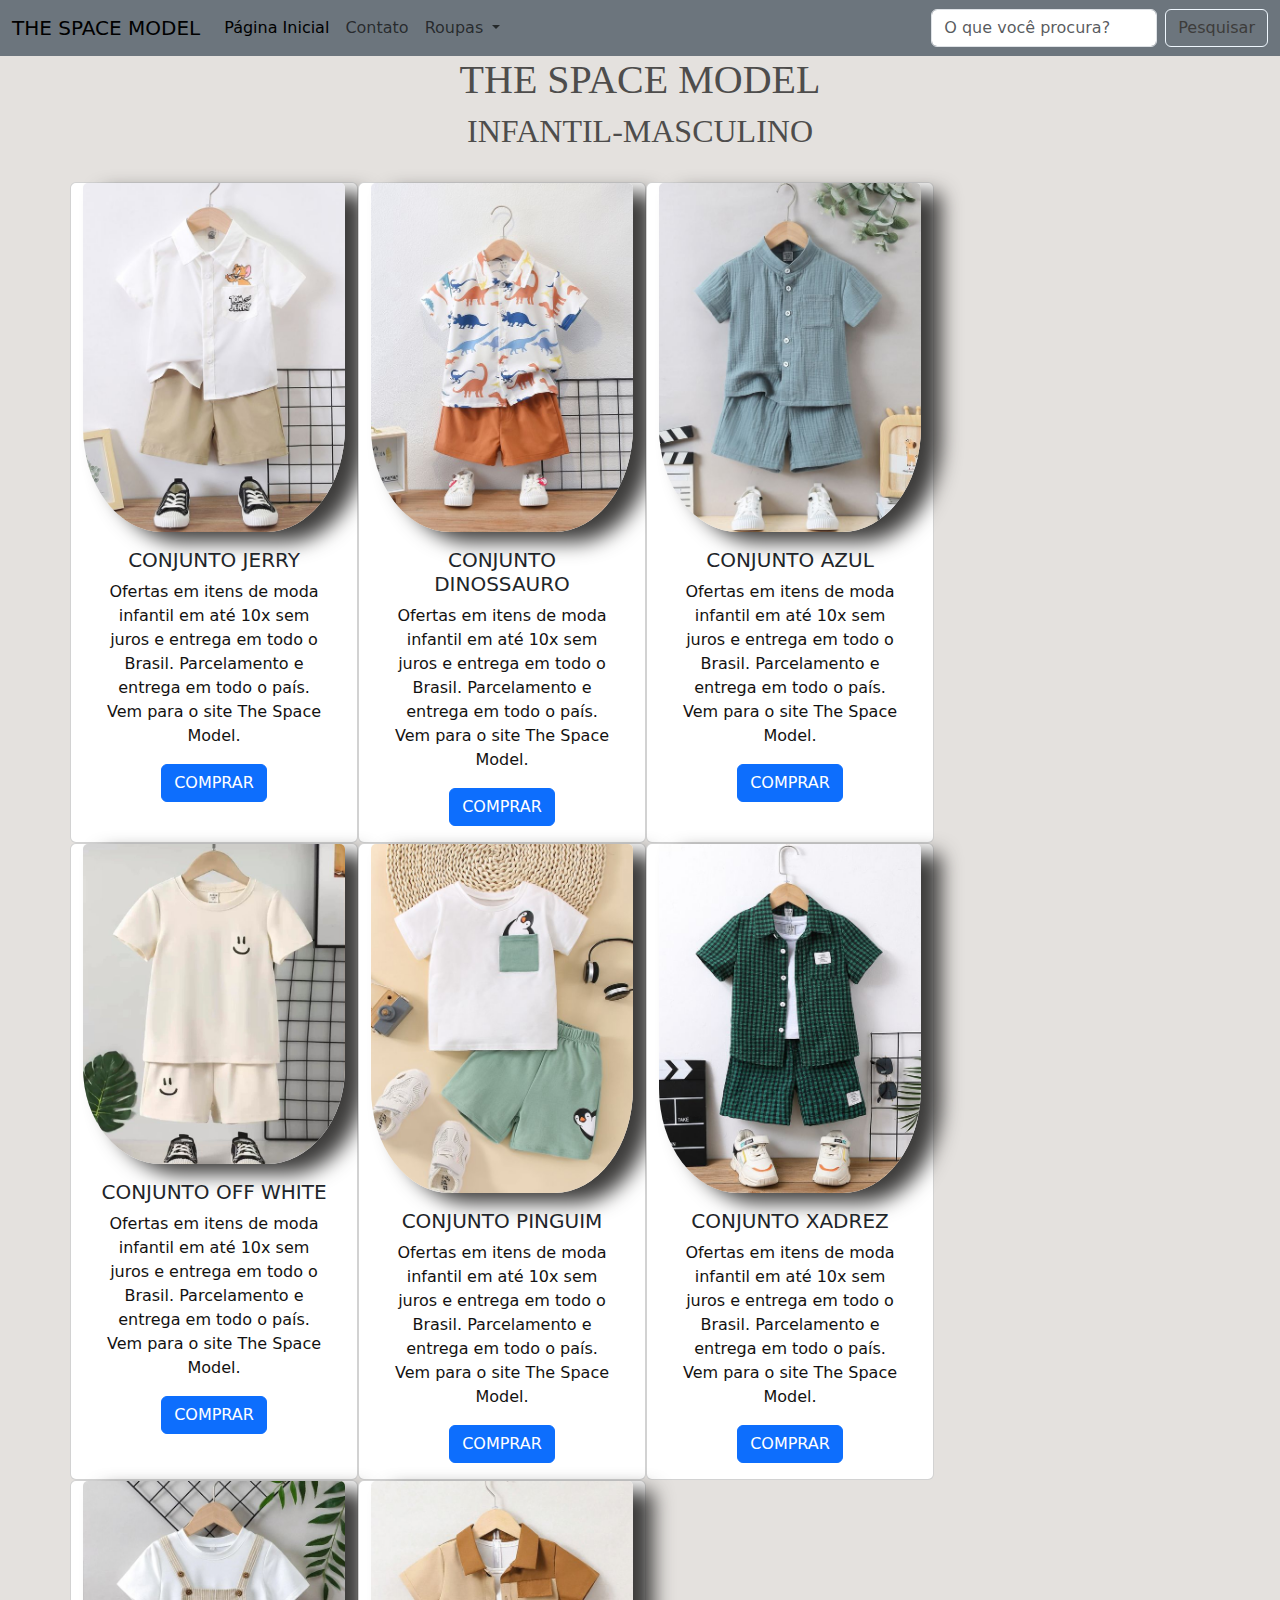
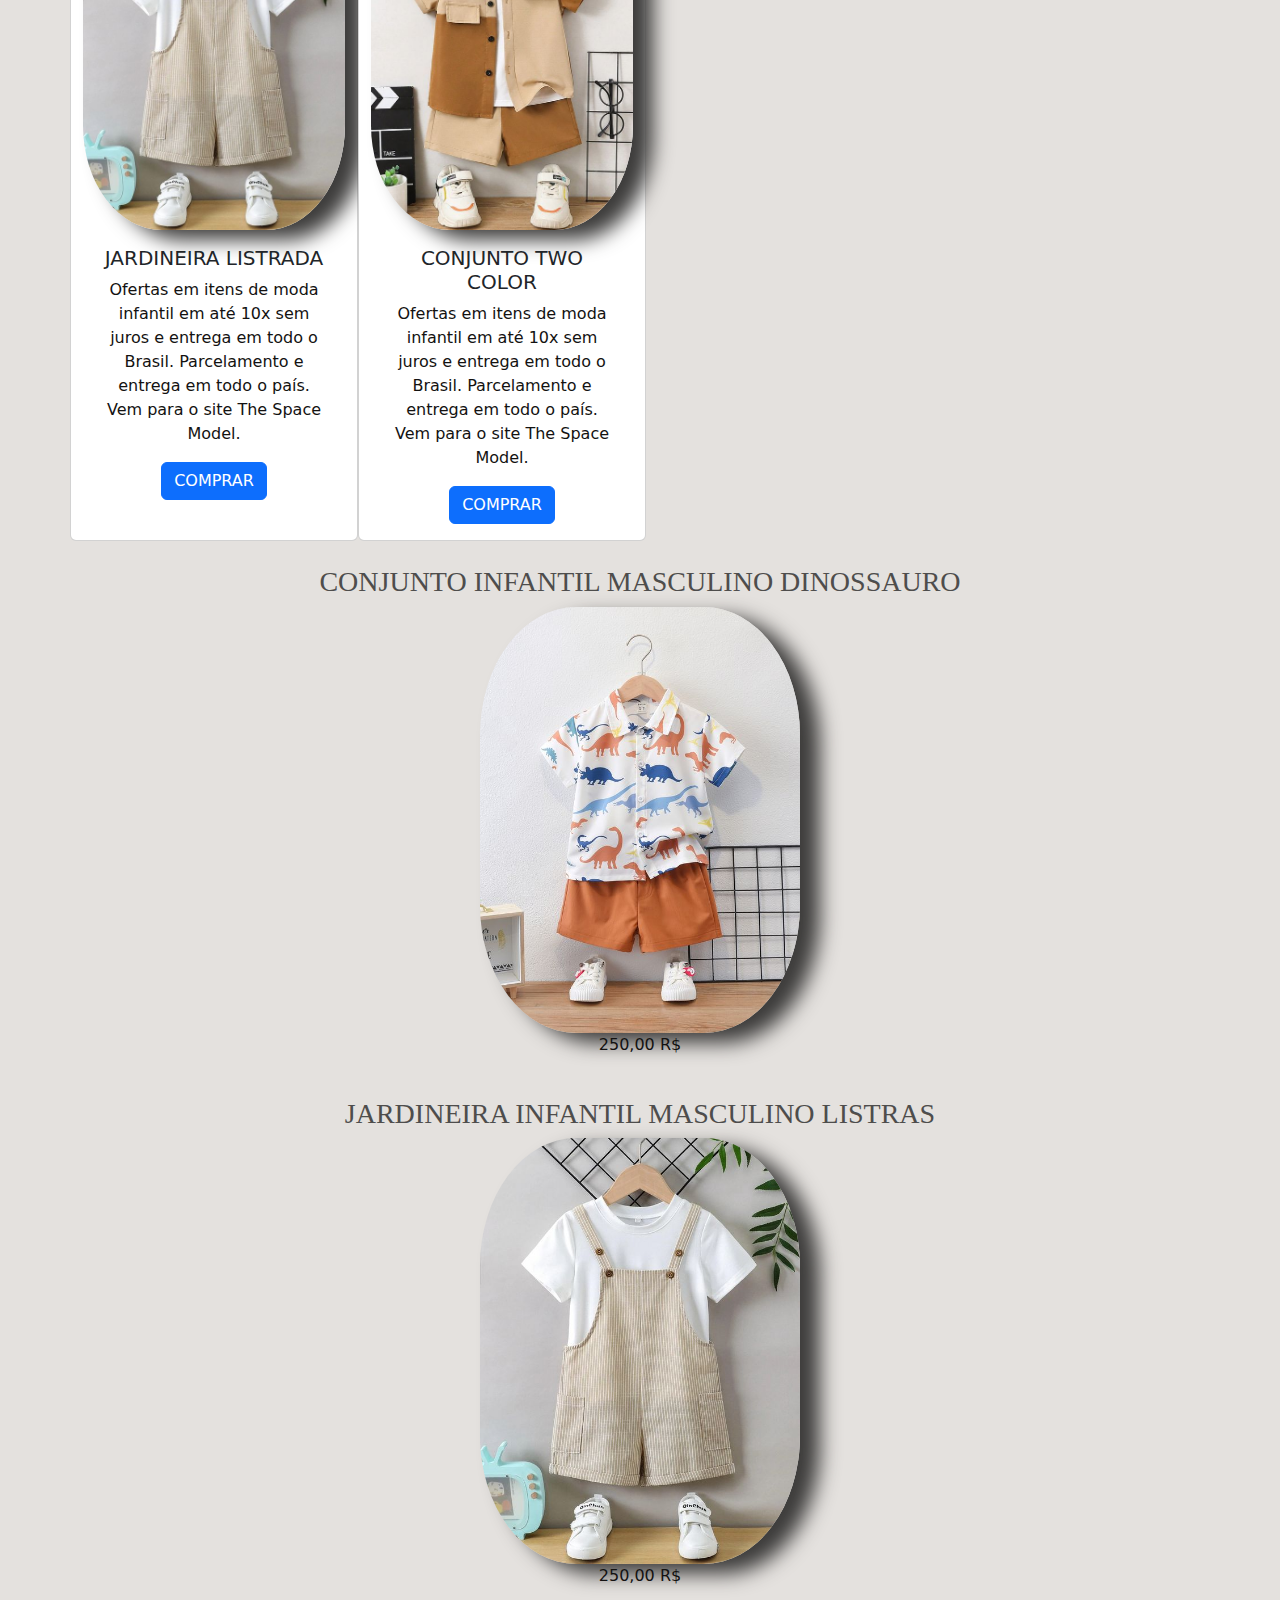
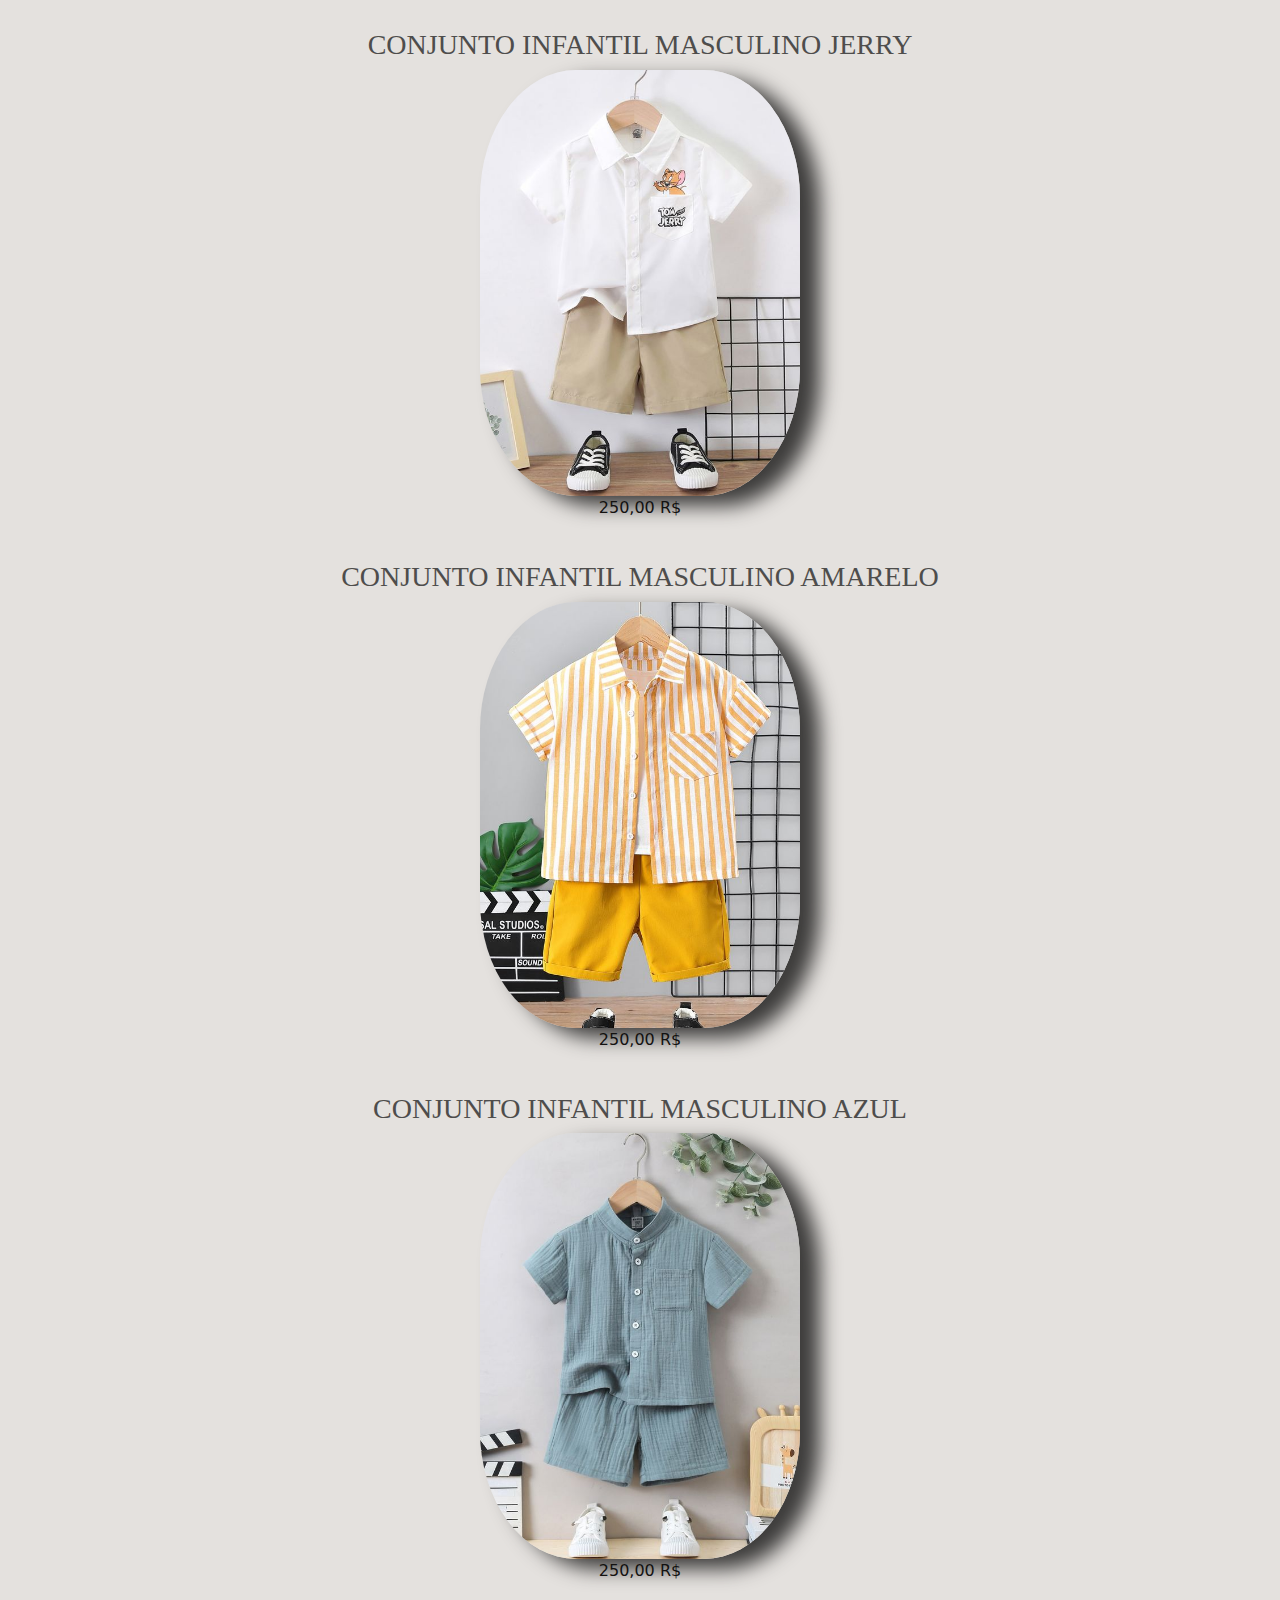
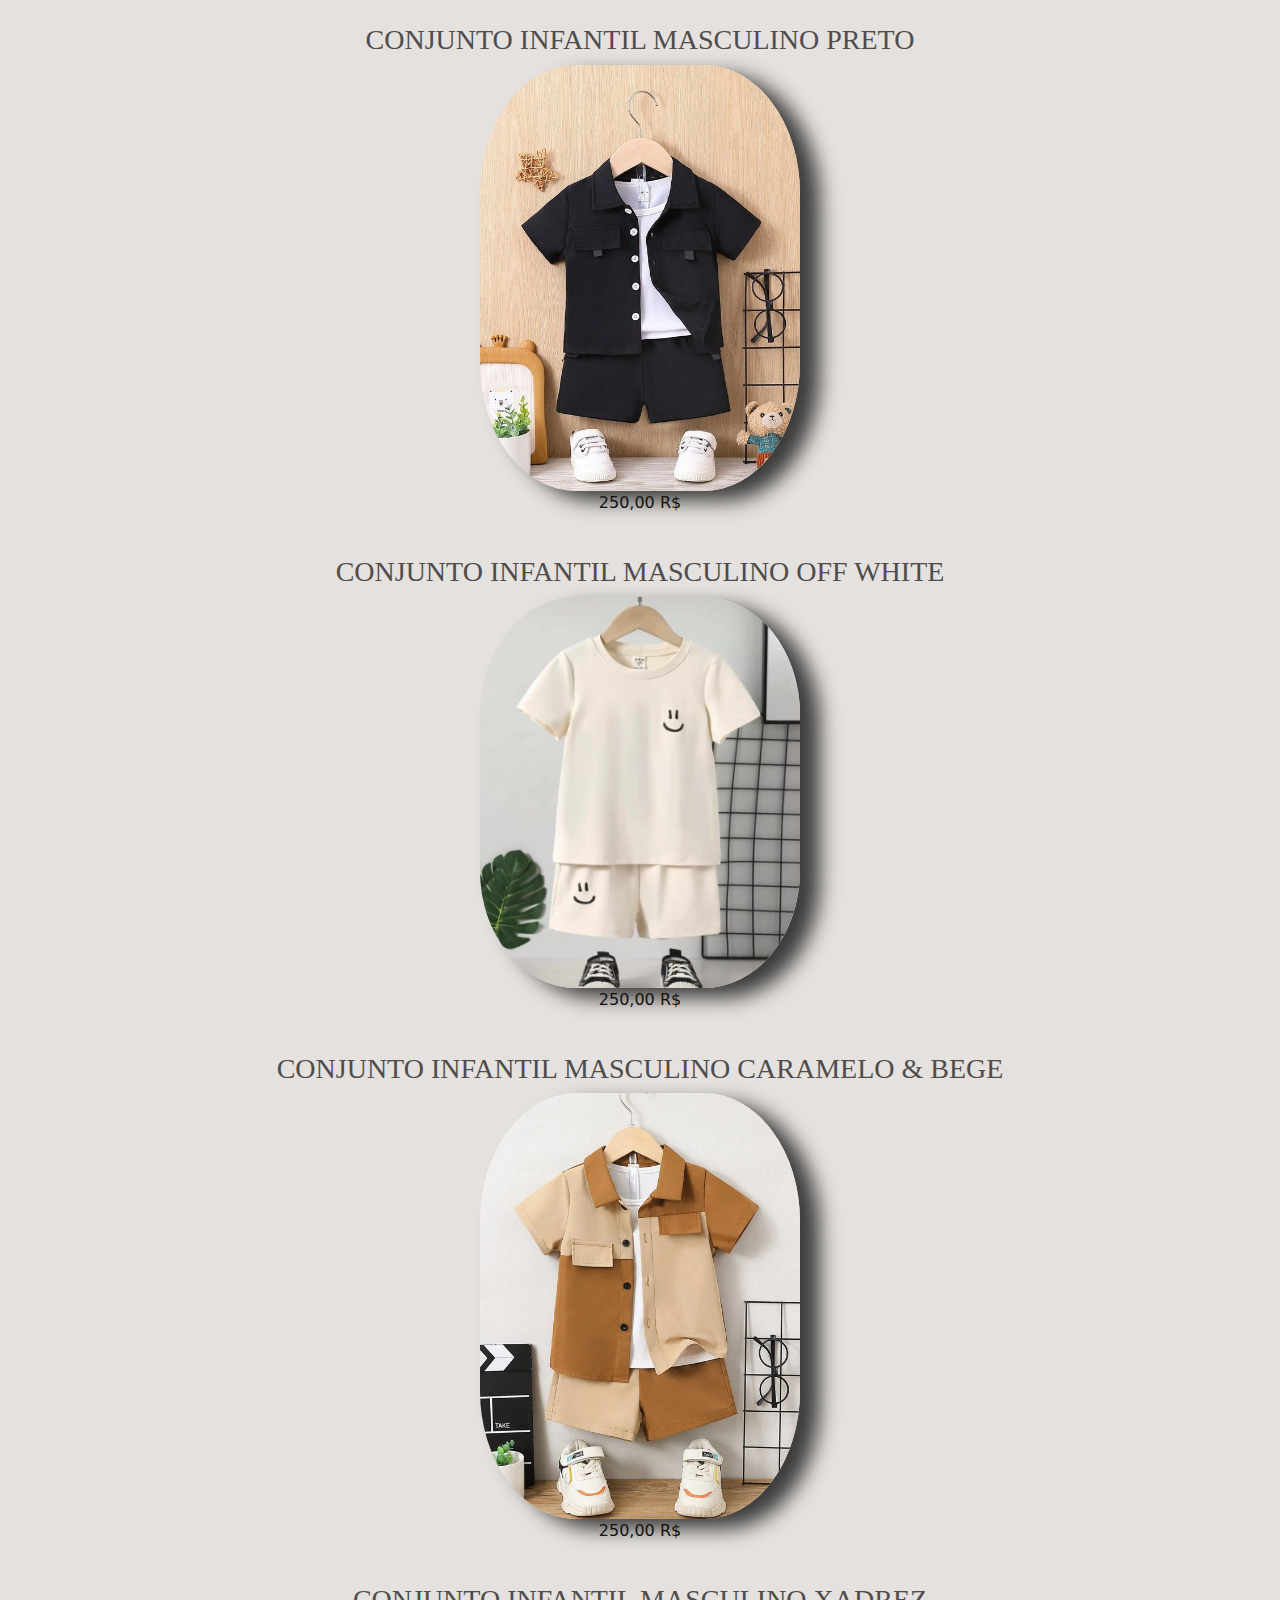
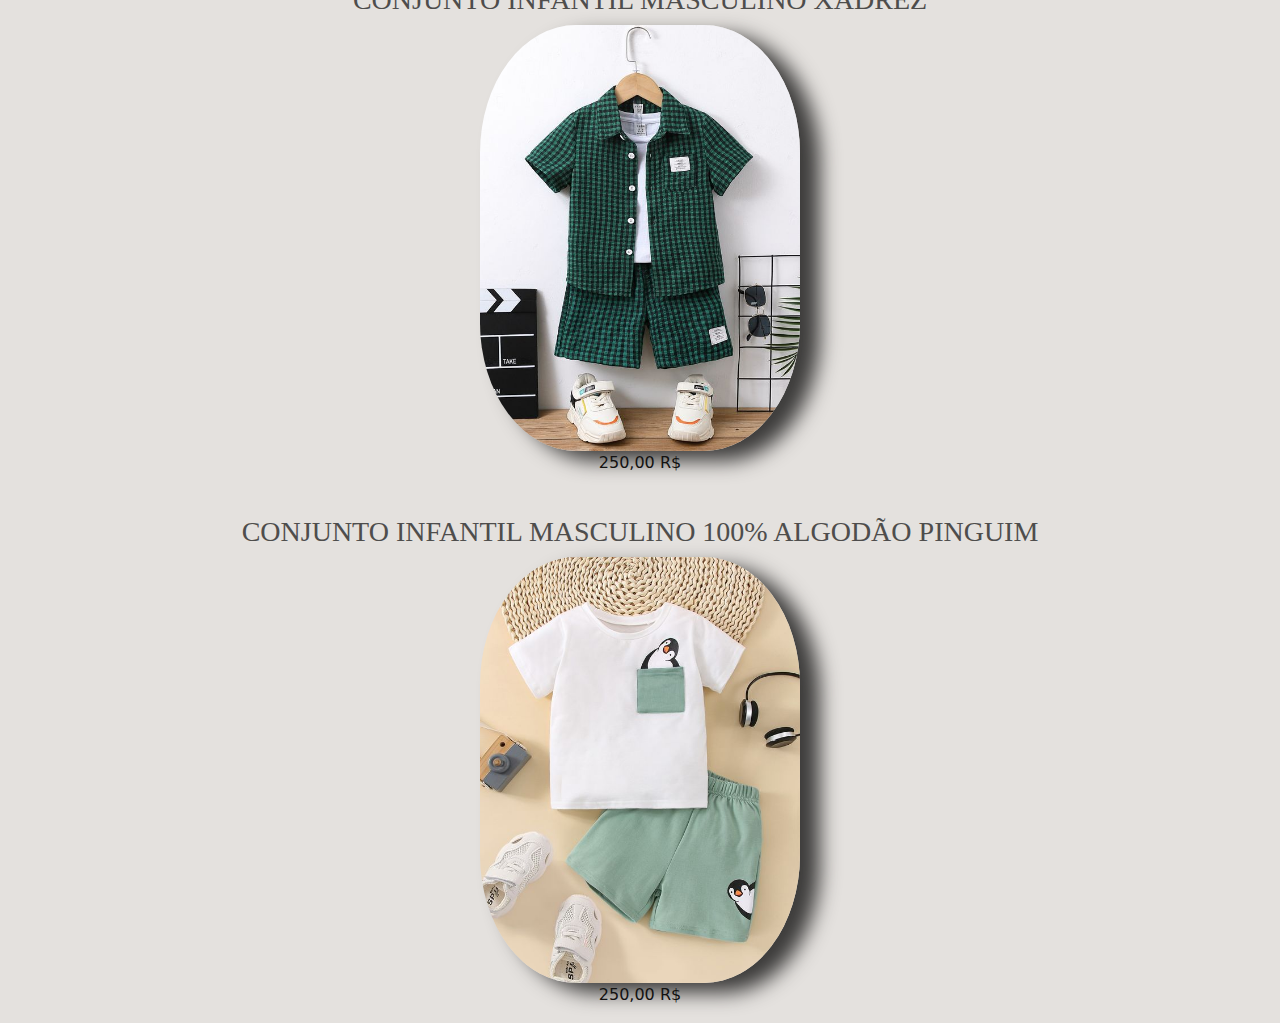
<file: roupainfantilmasc.html>
<!DOCTYPE html>
<html lang="pt-br">

<head>
    <meta charset="UTF-8">
    <meta name="viewport" content="width=device-width, initial-scale=1.0">
    <title>Document</title>

    <link rel="stylesheet" href="https://cdn.jsdelivr.net/npm/bootstrap-icons@1.11.3/font/bootstrap-icons.min.css">
    <link href="https://cdn.jsdelivr.net/npm/bootstrap@5.3.3/dist/css/bootstrap.min.css" rel="stylesheet"
        integrity="sha384-QWTKZyjpPEjISv5WaRU9OFeRpok6YctnYmDr5pNlyT2bRjXh0JMhjY6hW+ALEwIH" crossorigin="anonymous">
    <script defer src="https://cdn.jsdelivr.net/npm/bootstrap@5.3.3/dist/js/bootstrap.bundle.min.js"
        integrity="sha384-YvpcrYf0tY3lHB60NNkmXc5s9fDVZLESaAA55NDzOxhy9GkcIdslK1eN7N6jIeHz"
        crossorigin="anonymous"></script>


    <link rel="stylesheet" href="roupa.css">
</head>

<body>

    <nav class="navbar navbar-expand-lg bg-secondary">
        <div class="container-fluid">
          <a class="navbar-brand" href="#">THE SPACE MODEL</a>
          <button class="navbar-toggler" type="button" data-bs-toggle="collapse" data-bs-target="#navbarSupportedContent" aria-controls="navbarSupportedContent" aria-expanded="false" aria-label="Toggle navigation">
            <span class="navbar-toggler-icon"></span>
          </button>
          <div class="collapse navbar-collapse" id="navbarSupportedContent">
            <ul class="navbar-nav me-auto mb-2 mb-lg-0">
              <li class="nav-item">
                <a class="nav-link active" aria-current="page" href="#">Página Inicial</a>
              </li>
              <li class="nav-item">
                <a class="nav-link" href="contato.html">Contato</a>
              </li>
              <li class="nav-item dropdown">
                <a class="nav-link dropdown-toggle" href="#" role="button" data-bs-toggle="dropdown" aria-expanded="false">
                  Roupas
                </a>
                <ul class="dropdown-menu">
                  <li><a class="dropdown-item" href="#">Feminino</a></li>
                  <li><a class="dropdown-item" href="#">Masculino</a></li>
                  <li><hr class="dropdown-divider"></li>
                  <li><a class="dropdown-item" href="roupainfantilfem.html">Infantil Feminino</a></li>
                  <li><a class="dropdown-item" href="roupainfantilmasc.html">Infantil Masculino</a></li>
                  <li><hr class="dropdown-divider"></li>
                  <li><a class="dropdown-item" href="calçados.html">Calçados</a></li>
                </ul>
              </li>
              <li class="nav-item">
                <a class="nav-link disabled" aria-disabled="true"></a>
              </li>
            </ul>
            <form class="d-flex" role="search">
              <input class="form-control me-2" type="search" placeholder="O que você procura?" aria-label="Search">
              <button class="btn btn_teste" type="submit">Pesquisar</button>
            </form>
          </div>
        </div>
      </nav>

    <div class="container text-center">

        <h1>THE SPACE MODEL</h1>
        <h2>INFANTIL-MASCULINO</h2>
        <br>

        <div class="row">


        <div class="card" style="width: 18rem;">
            <img src="roupa infantil masc/conjunto jerry masc.jpg" class="card-img-top" alt="...">
            <div class="card-body">
                <h5 class="card-title">CONJUNTO JERRY</h5>
                <p class="card-text">Ofertas em itens de moda infantil em até 10x sem juros e entrega em todo o Brasil. Parcelamento e entrega em todo o país. Vem para o site The Space Model.</p>
                <a href="contato.html" class="btn btn-primary">COMPRAR</a>
            </div>
        </div>


        <div class="card" style="width: 18rem;">
            <span>
                <img src="roupa infantil masc/conjunto dinossauro masc.jpg" class="card-img-top" alt="...">
                <div class="card-body">
                    <h5 class="card-title">CONJUNTO DINOSSAURO</h5>
                    <p class="card-text">Ofertas em itens de moda infantil em até 10x sem juros e entrega em todo o Brasil. Parcelamento e entrega em todo o país. Vem para o site The Space Model.</p>
                    <a href="contato.html" class="btn btn-primary">COMPRAR</a>
                </div>
        </div>

        <div class="card" style="width: 18rem;">
            <span>
                <img src="roupa infantil masc/conjunto azul masc.jpg" class="card-img-top" alt="...">
                <div class="card-body">
                    <h5 class="card-title">CONJUNTO AZUL</h5>
                    <p class="card-text">Ofertas em itens de moda infantil em até 10x sem juros e entrega em todo o Brasil. Parcelamento e entrega em todo o país. Vem para o site The Space Model.</p>
                    <a href="contato.html" class="btn btn-primary">COMPRAR</a>
                </div>
        </div>

        <div class="card" style="width: 18rem;">
            <span>
                <img src="roupa infantil masc/conjunto of white masc.jpg" class="card-img-top" alt="...">
                <div class="card-body">
                    <h5 class="card-title">CONJUNTO OFF WHITE</h5>
                    <p class="card-text">Ofertas em itens de moda infantil em até 10x sem juros e entrega em todo o Brasil. Parcelamento e entrega em todo o país. Vem para o site The Space Model.</p>
                    <a href="contato.html" class="btn btn-primary">COMPRAR</a>
                </div>
        </div>

        <div class="card" style="width: 18rem;">
            <span>
                <img src="roupa infantil masc/conjunto criança masc.jpg" class="card-img-top" alt="...">
                <div class="card-body">
                    <h5 class="card-title">CONJUNTO PINGUIM</h5>
                    <p class="card-text">Ofertas em itens de moda infantil em até 10x sem juros e entrega em todo o Brasil. Parcelamento e entrega em todo o país. Vem para o site The Space Model.</p>
                    <a href="contato.html" class="btn btn-primary">COMPRAR</a>
                </div>
        </div>

        <div class="card" style="width: 18rem;">
            <span>
                <img src="roupa infantil masc/conjunto xadrez masc.jpg" class="card-img-top" alt="...">
                <div class="card-body">
                    <h5 class="card-title">CONJUNTO XADREZ</h5>
                    <p class="card-text">Ofertas em itens de moda infantil em até 10x sem juros e entrega em todo o Brasil. Parcelamento e entrega em todo o país. Vem para o site The Space Model.</p>
                    <a href="contato.html" class="btn btn-primary">COMPRAR</a>
                </div>
        </div>

        <div class="card" style="width: 18rem;">
            <span>
                <img src="roupa infantil masc/jardineira masc.jpg" class="card-img-top" alt="...">
                <div class="card-body">
                    <h5 class="card-title">JARDINEIRA LISTRADA</h5>
                    <p class="card-text">Ofertas em itens de moda infantil em até 10x sem juros e entrega em todo o Brasil. Parcelamento e entrega em todo o país. Vem para o site The Space Model.</p>
                    <a href="contato.html" class="btn btn-primary">COMPRAR</a>
                </div>
        </div>

        <div class="card" style="width: 18rem;">
            <span>
                <img src="roupa infantil masc/conjunto bege masc.jpg" class="card-img-top" alt="...">
                <div class="card-body">
                    <h5 class="card-title">CONJUNTO TWO COLOR</h5>
                    <p class="card-text">Ofertas em itens de moda infantil em até 10x sem juros e entrega em todo o Brasil. Parcelamento e entrega em todo o país. Vem para o site The Space Model.</p>
                    <a href="contato.html" class="btn btn-primary">COMPRAR</a>
                </div>
        </div>
    </div>
<br>
    
</div>


    <h3>CONJUNTO INFANTIL MASCULINO DINOSSAURO</h3>

    <div id="vestidorosa">
        <img src="roupa infantil masc/conjunto dinossauro masc.jpg" alt=""> <p>250,00 R$</p>
    </div>
    <br>
    <h3>JARDINEIRA INFANTIL MASCULINO LISTRAS</h3>

    <div id="vestidorosa">
        <img src="roupa infantil masc/jardineira masc.jpg" alt=""> <p>250,00 R$</p>
    </div>
    <br>
    <h3>CONJUNTO INFANTIL MASCULINO JERRY</h3>

    <div id="vestidorosa">
        <img src="roupa infantil masc/conjunto jerry masc.jpg" alt=""> <p>250,00 R$</p>
    </div>
    <br>
    <h3>CONJUNTO INFANTIL MASCULINO AMARELO</h3>

    <div id="vestidorosa">
        <img src="roupa infantil masc/conjunto amarelo masc.jpg" alt=""> <p>250,00 R$</p>
    </div>
    <br>
    <h3>CONJUNTO INFANTIL MASCULINO AZUL</h3>

    <div id="vestidorosa">
        <img src="roupa infantil masc/conjunto azul masc.jpg" alt=""> <p>250,00 R$</p>
    </div>
    <br>
    <h3>CONJUNTO INFANTIL MASCULINO PRETO</h3>

    <div id="vestidorosa">
        <img src="roupa infantil masc/conjunto preto mas.jpg" alt=""> <p>250,00 R$</p>
    </div>
    <br>
    <h3>CONJUNTO INFANTIL MASCULINO OFF WHITE</h3>

    <div id="vestidorosa">
        <img src="roupa infantil masc/conjunto of white masc.jpg" alt=""> <p>250,00 R$</p>
    </div>
    <br>
    <h3>CONJUNTO INFANTIL MASCULINO CARAMELO & BEGE</h3>

    <div id="vestidorosa">
        <img src="roupa infantil masc/conjunto bege masc.jpg" alt=""> <p>250,00 R$</p>
    </div>
    <br>
    <h3>CONJUNTO INFANTIL MASCULINO XADREZ</h3>

    <div id="vestidorosa">
        <img src="roupa infantil masc/conjunto xadrez masc.jpg" alt=""> <p>250,00 R$</p>
    </div>
    <br>
    <h3>CONJUNTO INFANTIL MASCULINO 100% ALGODÃO PINGUIM</h3>

    <div id="vestidorosa">
        <img src="roupa infantil masc/conjunto criança masc.jpg" alt=""> <p>250,00 R$</p>
    </div>

</body>
</html>
</file>
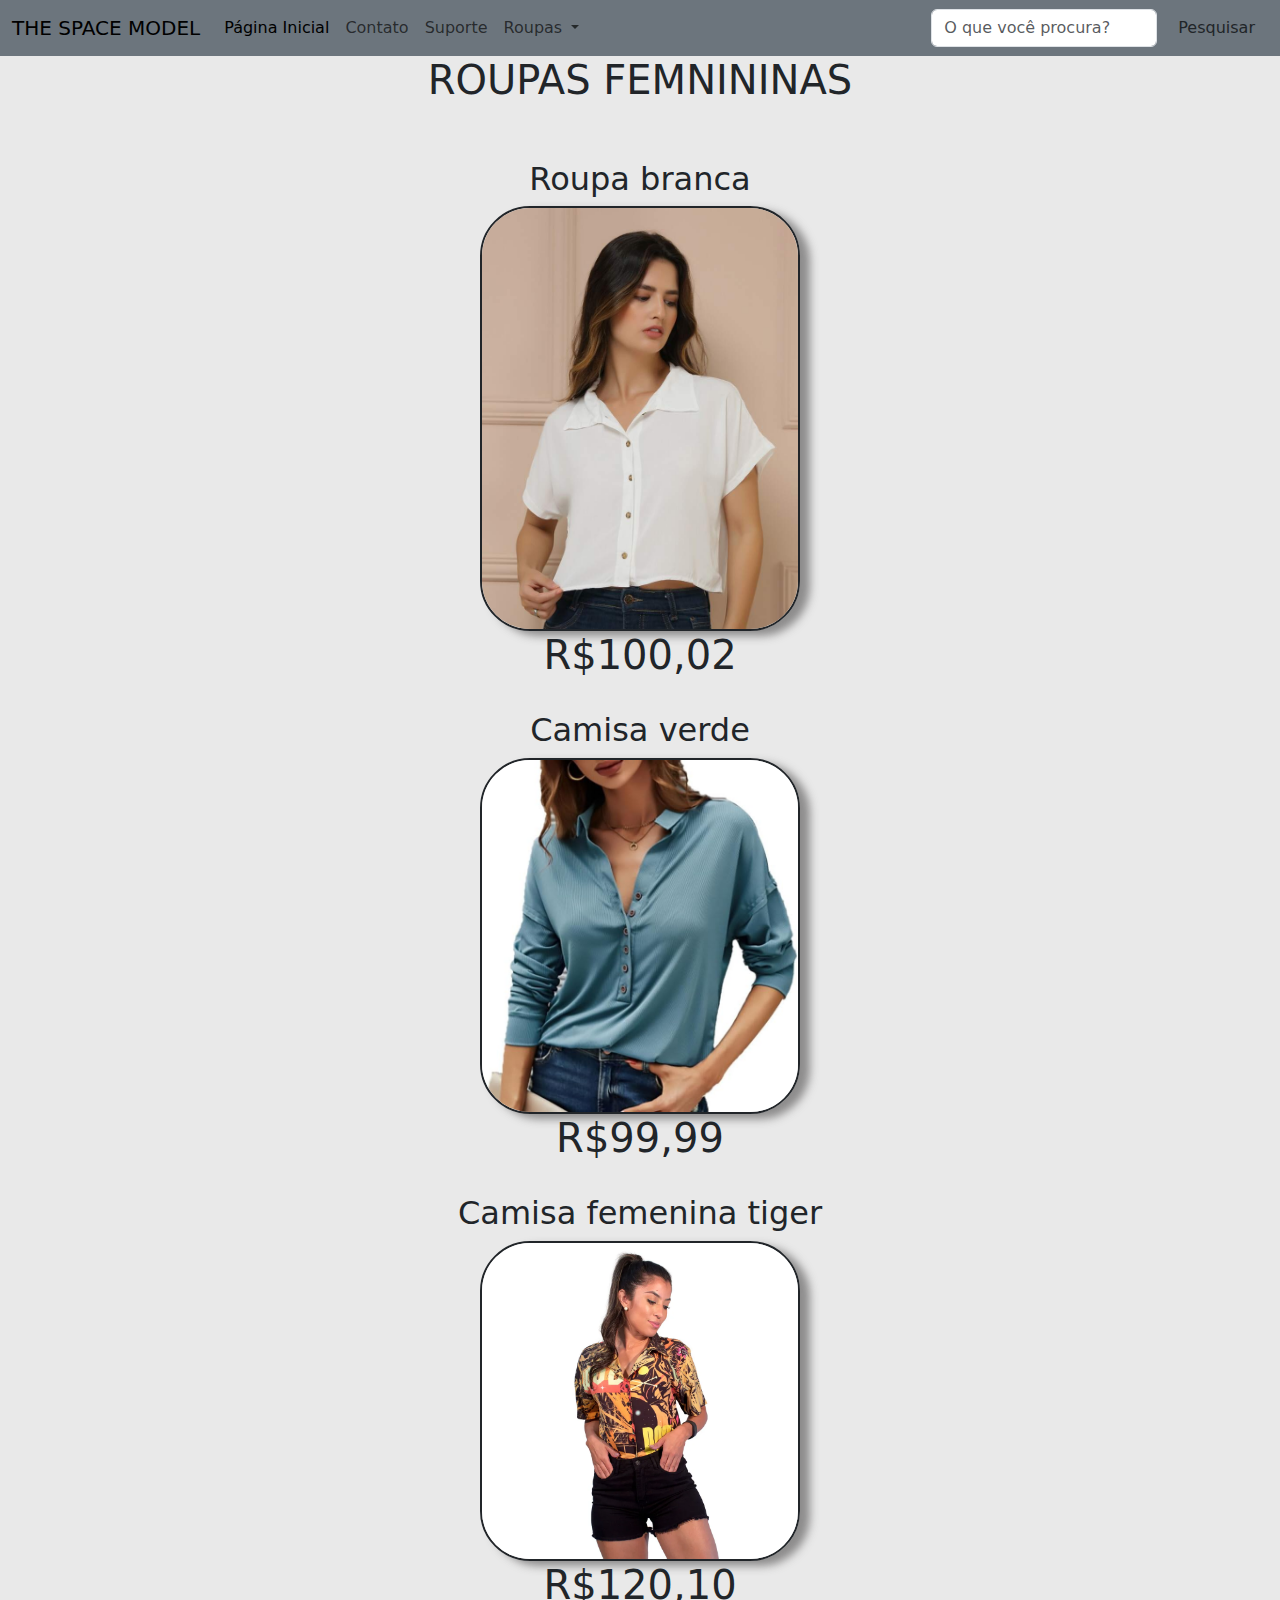
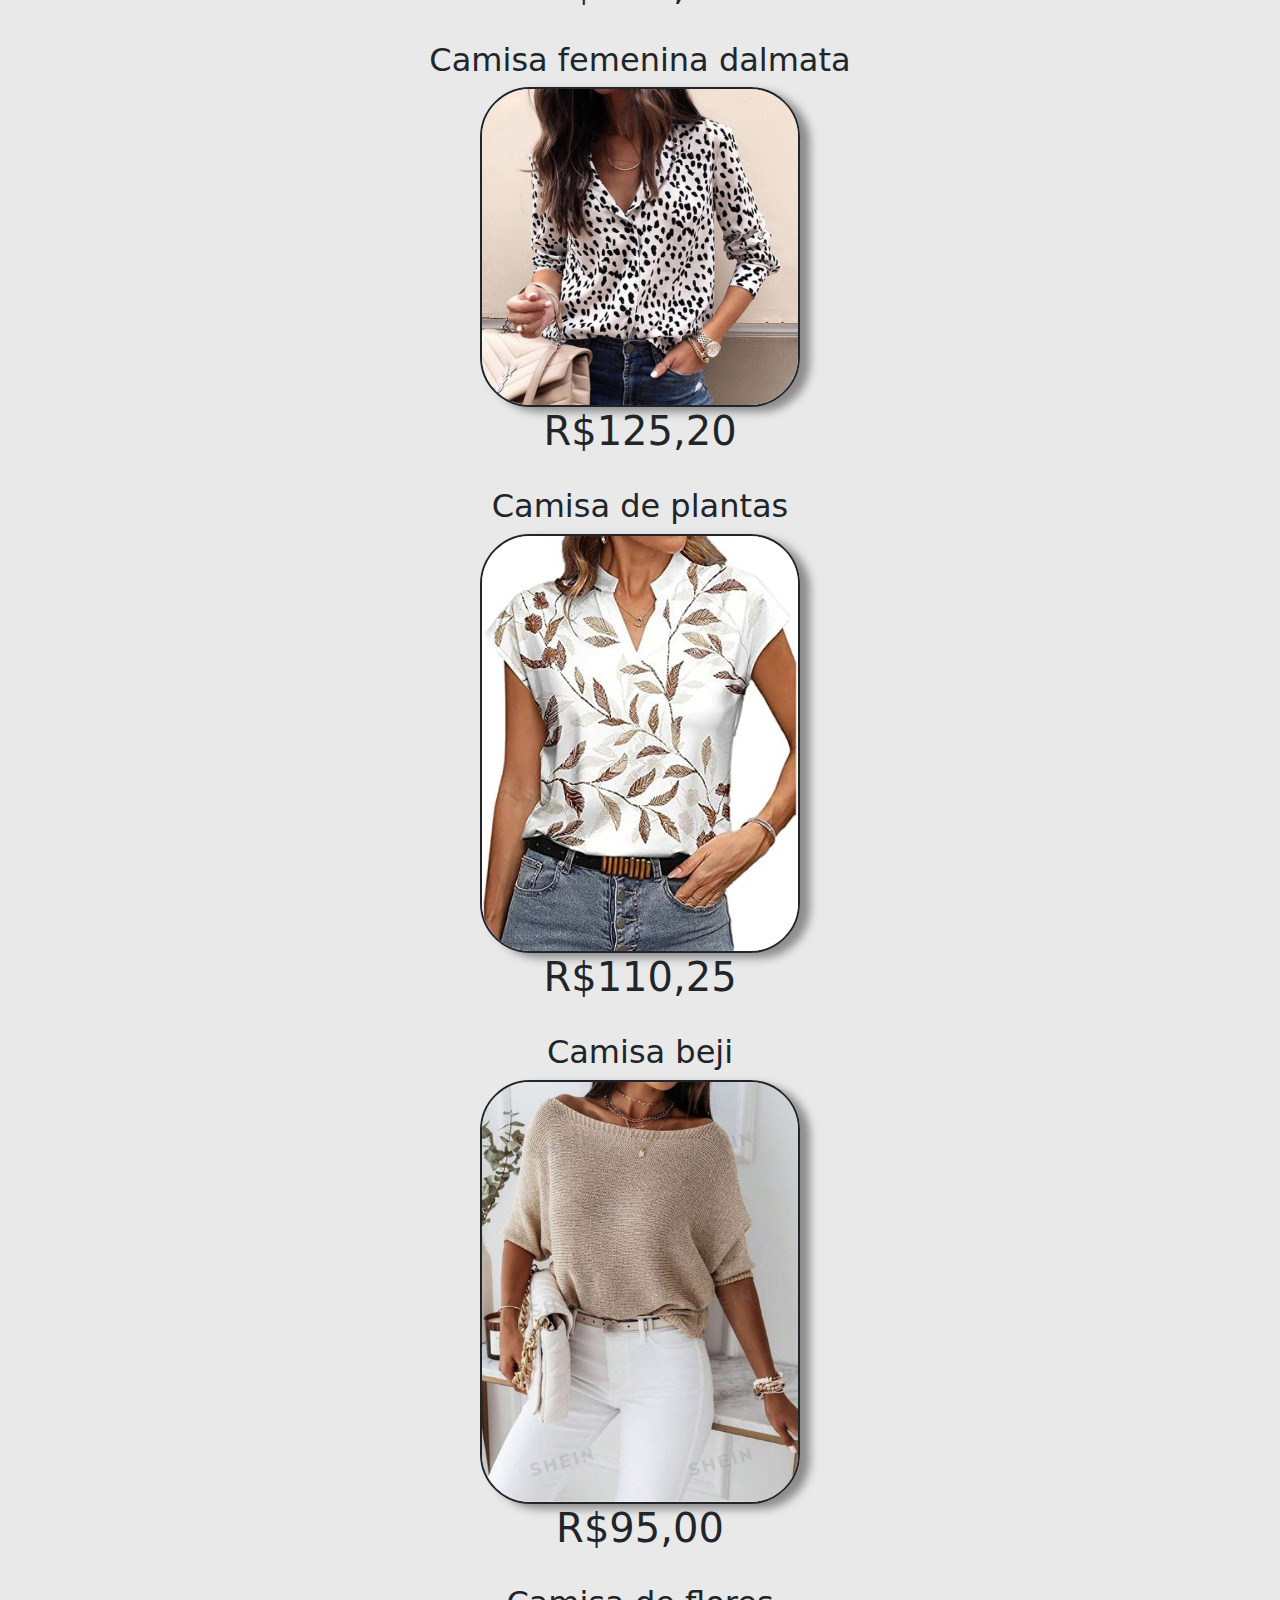
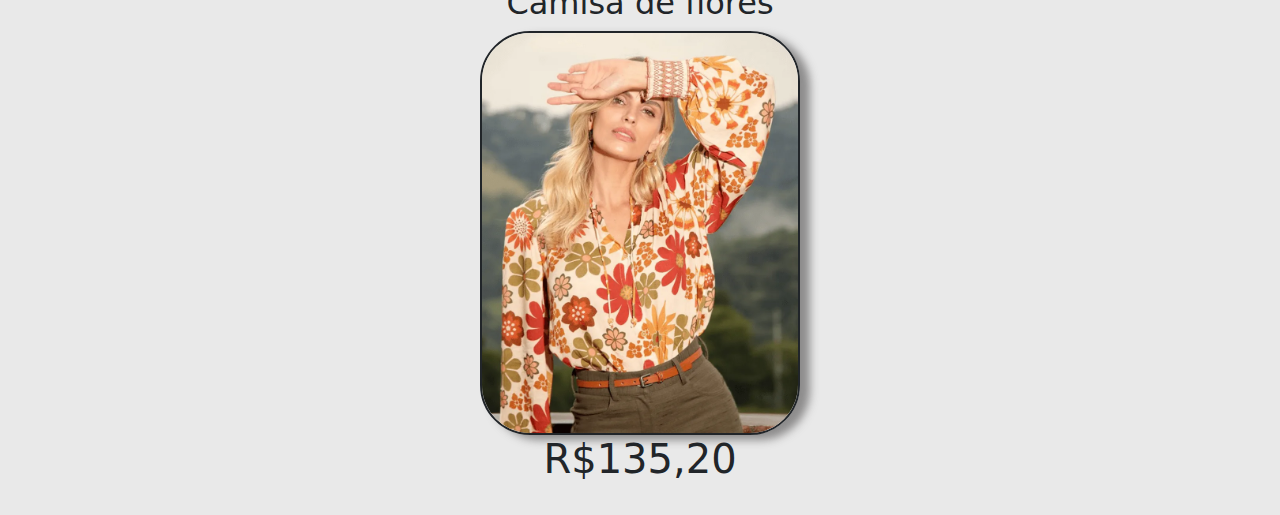
<file: Roupas-femenino.html>
<!DOCTYPE html>
<html lang="pt-br">
<head>
    <meta charset="UTF-8">
    <meta name="viewport" content="width=device-width, initial-scale=1.0">
    <title>Document</title>
    
    <link href="https://cdn.jsdelivr.net/npm/bootstrap@5.3.3/dist/css/bootstrap.min.css" rel="stylesheet" integrity="sha384-QWTKZyjpPEjISv5WaRU9OFeRpok6YctnYmDr5pNlyT2bRjXh0JMhjY6hW+ALEwIH" crossorigin="anonymous">
    <script src="https://cdn.jsdelivr.net/npm/bootstrap@5.3.3/dist/js/bootstrap.bundle.min.js" integrity="sha384-YvpcrYf0tY3lHB60NNkmXc5s9fDVZLESaAA55NDzOxhy9GkcIdslK1eN7N6jIeHz" crossorigin="anonymous"></script>

    <link rel="stylesheet" href="Roupa-femeninas.css">

</head>
<body>
    
    <nav class="navbar navbar-expand-lg bg-secondary">
        <div class="container-fluid">
          <a class="navbar-brand" href="#">THE SPACE MODEL</a>
          <button class="navbar-toggler" type="button" data-bs-toggle="collapse" data-bs-target="#navbarSupportedContent" aria-controls="navbarSupportedContent" aria-expanded="false" aria-label="Toggle navigation">
            <span class="navbar-toggler-icon"></span>
          </button>
          <div class="collapse navbar-collapse" id="navbarSupportedContent">
            <ul class="navbar-nav me-auto mb-2 mb-lg-0">
              <li class="nav-item">
                <a class="nav-link active" aria-current="page" href="#">Página Inicial</a>
              </li>
              <li class="nav-item">
                <a class="nav-link" href="contato.html">Contato</a>
                <li class="nav-item"></li>
                <a class="nav-link" href="Suporte.html">Suporte</a>
              </li>
              <li class="nav-item dropdown">
                <a class="nav-link dropdown-toggle" href="#" role="button" data-bs-toggle="dropdown" aria-expanded="false">
                  Roupas
                </a>
                <ul class="dropdown-menu">
                  <li><a class="dropdown-item" href="Roupas-femenino.html">Feminino</a></li>
                  <li><a class="dropdown-item" href="Roupa-Masculina.html">Masculino</a></li>
                  <li><hr class="dropdown-divider"></li>
                  <li><a class="dropdown-item" href="roupainfantilfem.html">Infantil Feminino</a></li>
                  <li><a class="dropdown-item" href="roupainfantilmasc.html">Infantil Masculino</a></li>
                  <li><hr class="dropdown-divider"></li>
                  <li><a class="dropdown-item" href="calçados.html">Calçados</a></li>
                </ul>
              </li>
              <li class="nav-item">
                <a class="nav-link disabled" aria-disabled="true"></a>
              </li>
            </ul>
            <form class="d-flex" role="search">
              <input class="form-control me-2" type="search" placeholder="O que você procura?" aria-label="Search">
              <button class="btn btn_teste" type="submit">Pesquisar</button>
            </form>
          </div>
        </div>
      </nav>


    <h1>ROUPAS FEMNININAS   </h1>
    <br>
    <br>
    <h2>Roupa branca</h2>
    <div id="roupa1">                                                             
    <img class="beji" src="roupas femeninas/Camisa branca.webp" alt="">
    </div>
    <h1>R$100,02</h1>
    <br>
    <h2>Camisa verde</h2>
    <div id="roupa1"> 
    <img class="beji" src="roupas femeninas/Camisa verde casual.jpg" alt="">
    </div>
    <h1>R$99,99</h1>
    <br>
    <h2>Camisa femenina tiger</h2>
    <div id="roupa1"> 
    <img class="beji" src="roupas femeninas/camisa_feminina_casual_tiger_31_variacao_163_1_148c58a0a72ed36dad51199314311604.webp" alt="">
    </div>
    <h1>R$120,10</h1>
    <br>
    <h2>Camisa femenina dalmata</h2>
    <div id="roupa1"> 
    <img class="beji" src="roupas femeninas/camisa-feminina-casual-estampa-dalmatas-manga-longa-em-algodao.jpg" alt="">
    </div>
    <h1>R$125,20</h1>
    <br>
    <h2>Camisa de plantas</h2>
    <div id="roupa1"> 
    <img class="beji" src="roupas femeninas/Camisa de plantas.jpg" alt="">
    </div>
    <h1>R$110,25</h1>
    <br>
    <h2>Camisa beji</h2>
    <div id="roupa1"> 
    <img class="beji" src="roupas femeninas/Camisa beji.webp" alt="">
    </div>
    <h1>R$95,00</h1>
    <br>
    <h2>Camisa de flores</h2>
    <div id="roupa1"> 
    <img class="beji" src="roupas femeninas/Camisa de flores.webp" alt="">
   </div>
    <h1>R$135,20</h1>
    <br>
    
</body>
</html>
</file>
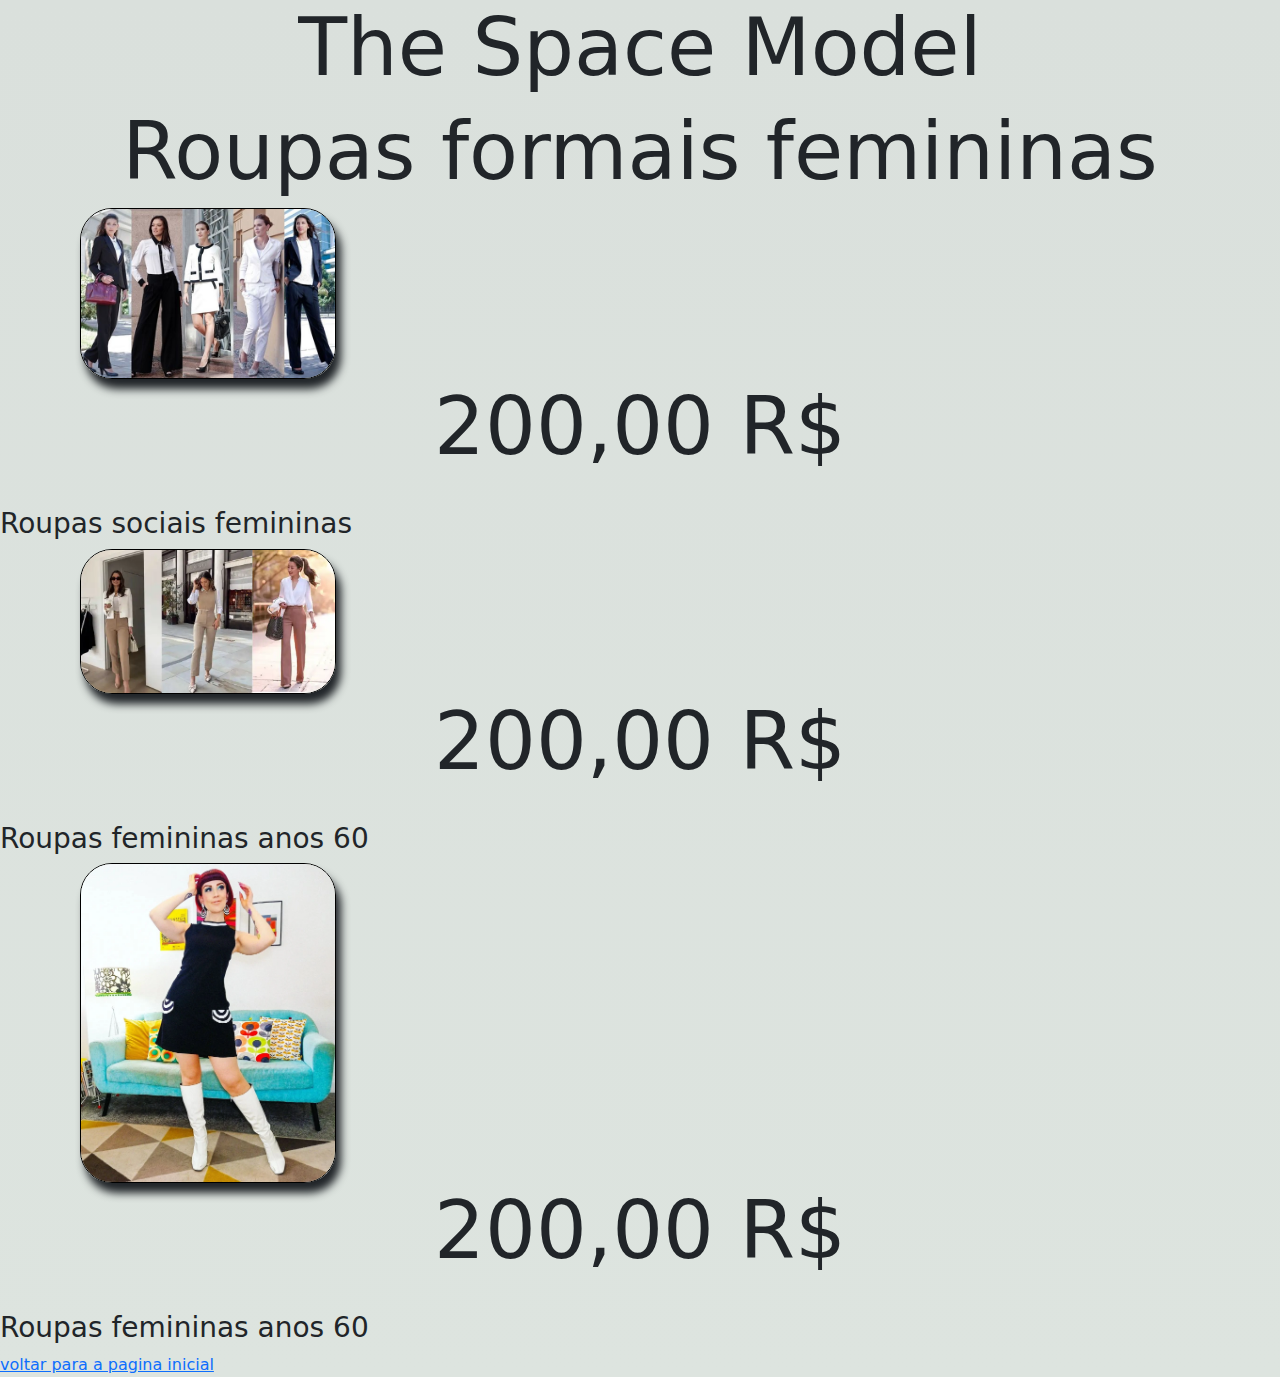
<file: roupasfemininas.html>
<!DOCTYPE html>
<html lang="pt-br">
<head>
    <meta charset="UTF-8">
    <meta name="viewport" content="width=device-width, initial-scale=1.0">
    <title>The Space Model</title>


<link href="https://cdn.jsdelivr.net/npm/bootstrap@5.3.3/dist/css/bootstrap.min.css" rel="stylesheet" integrity="sha384-QWTKZyjpPEjISv5WaRU9OFeRpok6YctnYmDr5pNlyT2bRjXh0JMhjY6hW+ALEwIH" crossorigin="anonymous">
<script src="https://cdn.jsdelivr.net/npm/bootstrap@5.3.3/dist/js/bootstrap.bundle.min.js" integrity="sha384-YvpcrYf0tY3lHB60NNkmXc5s9fDVZLESaAA55NDzOxhy9GkcIdslK1eN7N6jIeHz" crossorigin="anonymous"></script>

<link rel="stylesheet" href="moda.css">
</head>
<body>

    <header id="top-header">
        <h1>The Space Model</h1>   
    </header>

    <section id="sub-header">
        <h1>Roupas formais femininas</h1>
    </section>

    <div id="image-section">
        <img src="roupassociaisfemininas.jpg" alt="">
        <h1>200,00 R$</h1>
        <i class="bi bi-cart2"></i>
    </div>
    <br>
    <h3>Roupas sociais femininas</h3>

    <div id="image-section">
        <img src="roupassociaisfemininas02.jpg" alt="">
        <h1>200,00 R$</h1>
        <i class="bi bi-cart2"></i>
    </div>
    <br>
    <h3>Roupas femininas anos 60</h3>

    <div id="image-section">
        <img src="roupasfemininasanos60.jpg" alt="">
        <h1>200,00 R$</h1>
        <i class="bi bi-cart2"></i>
    </div>
    <br>
    <h3>Roupas femininas anos 60</h3>
            
    <a href="paginainicial.html"> voltar para a pagina inicial</a>

</body>
</html>
</file>
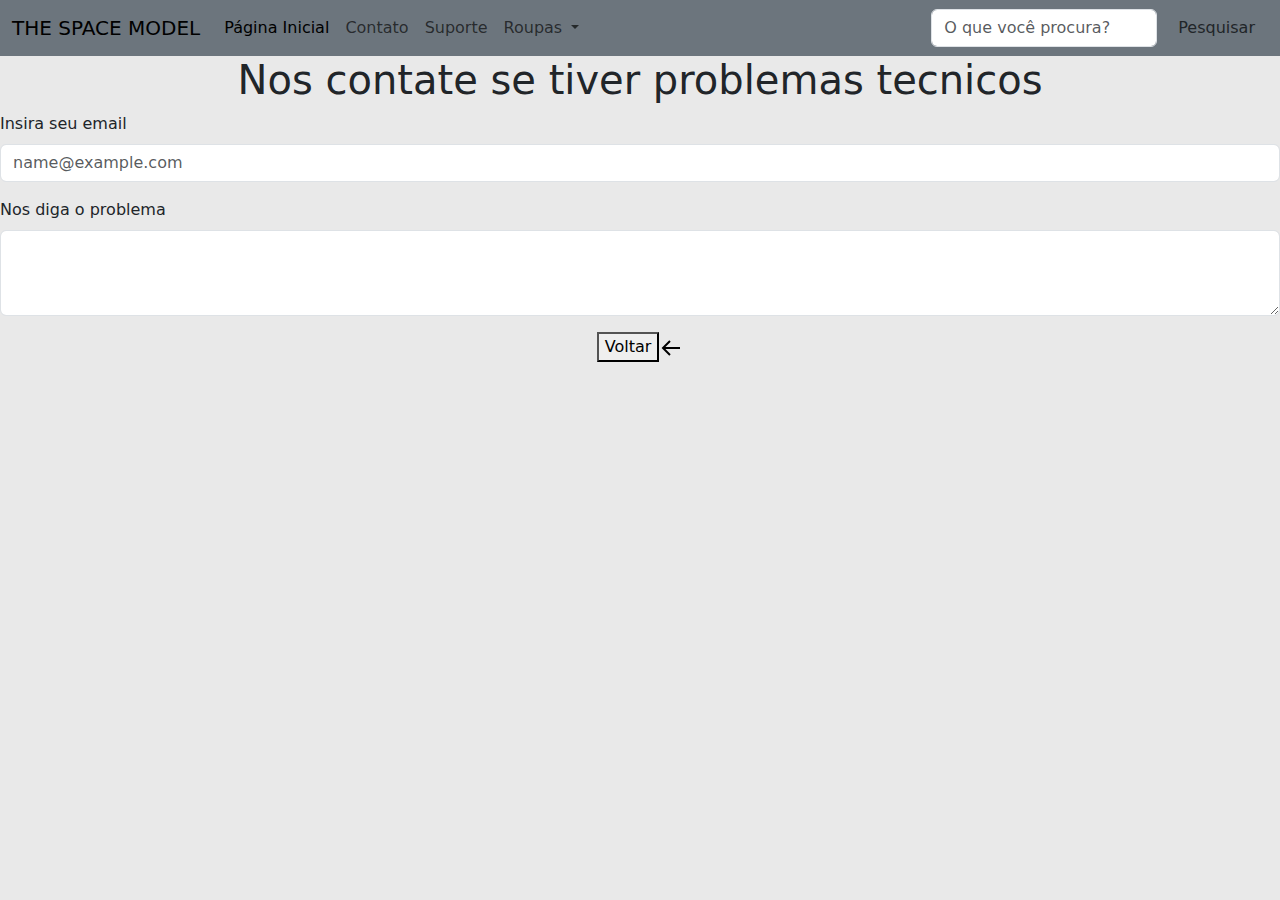
<file: Suporte.html>
<!DOCTYPE html>
<html lang="pt-br">
<head>
    <meta charset="UTF-8">
    <meta name="viewport" content="width=device-width, initial-scale=1.0">
    <title>Suporte</title>
    <link href="https://cdn.jsdelivr.net/npm/bootstrap@5.3.3/dist/css/bootstrap.min.css" rel="stylesheet" integrity="sha384-QWTKZyjpPEjISv5WaRU9OFeRpok6YctnYmDr5pNlyT2bRjXh0JMhjY6hW+ALEwIH" crossorigin="anonymous">
    <script src="https://cdn.jsdelivr.net/npm/bootstrap@5.3.3/dist/js/bootstrap.bundle.min.js" integrity="sha384-YvpcrYf0tY3lHB60NNkmXc5s9fDVZLESaAA55NDzOxhy9GkcIdslK1eN7N6jIeHz" crossorigin="anonymous"></script>

    <link rel="stylesheet" href="suporte.css">

</head>
<body>

    <nav class="navbar navbar-expand-lg bg-secondary">
        <div class="container-fluid">
          <a class="navbar-brand" href="#">THE SPACE MODEL</a>
          <button class="navbar-toggler" type="button" data-bs-toggle="collapse" data-bs-target="#navbarSupportedContent" aria-controls="navbarSupportedContent" aria-expanded="false" aria-label="Toggle navigation">
            <span class="navbar-toggler-icon"></span>
          </button>
          <div class="collapse navbar-collapse" id="navbarSupportedContent">
            <ul class="navbar-nav me-auto mb-2 mb-lg-0">
              <li class="nav-item">
                <a class="nav-link active" aria-current="page" href="#">Página Inicial</a>
              </li>
              <li class="nav-item">
                <a class="nav-link" href="contato.html">Contato</a>
                <li class="nav-item"></li>
                <a class="nav-link" href="Suporte.html">Suporte</a>
              </li>
              <li class="nav-item dropdown">
                <a class="nav-link dropdown-toggle" href="#" role="button" data-bs-toggle="dropdown" aria-expanded="false">
                  Roupas
                </a>
                <ul class="dropdown-menu">
                  <li><a class="dropdown-item" href="Roupas-femenino.html">Feminino</a></li>
                  <li><a class="dropdown-item" href="Roupa-Masculina.html">Masculino</a></li>
                  <li><hr class="dropdown-divider"></li>
                  <li><a class="dropdown-item" href="roupainfantilfem.html">Infantil Feminino</a></li>
                  <li><a class="dropdown-item" href="roupainfantilmasc.html">Infantil Masculino</a></li>
                  <li><hr class="dropdown-divider"></li>
                  <li><a class="dropdown-item" href="calçados.html">Calçados</a></li>
                </ul>
              </li>
              <li class="nav-item">
                <a class="nav-link disabled" aria-disabled="true"></a>
              </li>
            </ul>
            <form class="d-flex" role="search">
              <input class="form-control me-2" type="search" placeholder="O que você procura?" aria-label="Search">
              <button class="btn btn_teste" type="submit">Pesquisar</button>
            </form>
          </div>
        </div>
      </nav>



<div id="roupa1">
    <h1>Nos contate se tiver problemas tecnicos </h1>
</div>   

<div class="mb-3">
    <label for="exampleFormControlInput1" class="form-label">Insira seu email</label>
    <input type="email" class="form-control" id="exampleFormControlInput1" placeholder="name@example.com">
  </div>
  <div class="mb-3">
    <label for="exampleFormControlTextarea1" class="form-label">Nos diga o problema</label>
    <textarea class="form-control" id="exampleFormControlTextarea1" rows="3"></textarea>
</div>

<div id="roupa1">
    <a href="Roupa-Masculina.html"><button>Voltar</button></a><img src="[data-uri]"/>
</div>

</body>
</html>
</file>
<file: moda.css>
body {
    background: linear-gradient(to bottom, #dae0dc, #dde4df)
}    
h1 { 
    text-align: center;
    font-size: 5rem; 
}

img {
    display:block;
    border:1px solid black;
    border-radius:  2rem ;
    box-shadow: 5px 10px 8px ;
    width: 20%;
    margin-left:  5rem; 
    transition: box-shadow 05s ease-in-out;
}

img: hover {
    box-shadow: 2px 10px 18px ;
}

.imagens {
    text-align:center ;
    width: 200px;
    height: 200px;
}

.image-container {
    margin-bottom: 70px;
}

#image-section {
    text-align: center;
}

div {
    text-align: center;
}
#Sapato {
    text-align: center;
}
.card {
    display: flex; /* Transforma o contêiner em um flex container */
    flex-direction: column; /* Direção de empilhamento das flex-items */
    justify-content: center; /* Centraliza horizontalmente */
    align-items: center; /* Centraliza verticalmente */
    text-align: center;
    margin-bottom: 20px; /* Espaçamento entre os cards */
    padding: 10px; /* Espaçamento interno dos cards */
    border: 1px solid #75dd94; /* Adiciona uma borda */
    border-radius: 8px; /* Borda com borda de 8 pixels */
}
.card img {
    display: block; /* Garante que a imagem seja exibida como bloco */
    max-width: 100%; /* Para garantir que a imagem não ultrapasse o contêiner */
    height: auto; /* Para manter a proporção da imagem */
    margin-bottom: 10px; /* Espaçamento inferior da imagem */
}
.card-body {
    text-align: center;
}
</file>
<file: roupa.css>
body{
    background-color: rgb(228, 225, 222);
}

#vestidorosa, h1, h2, h3, .inicial, p, div{
    text-align: center;
}


h3 {
    
    color: rgb(78, 77, 76);
    font-family: 'Times New Roman', Times, serif;
}


h1, h2{
    color: rgb(78, 77, 76);    
    font-family:Georgia, 'Times New Roman', Times, serif;
}




p{
    color: rgb(19, 18, 17);  
}



img{
    width: 25%;
    height: auto;
    border-radius: 30%;
    box-shadow: 20px 10px 20px rgb(61, 60, 59);
    
}

#meio{
    width: auto;
    height: 406px;
}

.teste{
    width: 250px;
    height: auto;
    box-shadow: 10px 5px 8px rgb(61, 60, 59);
    margin-left: 5rem;

}
.teste:hover{
    box-shadow: 2px 10px 18px rgb(68, 84, 95);
}

#menina1{
    width: 220px;
    height: auto;
}

.card{
    display: inline-block;
}


.btn_teste{
    color:  rgb(61, 60, 59);
    border: 1px solid  aliceblue;
}


.btn_teste:hover{
   background-color: aliceblue;
}
</file>
<file: index.css>
.geometrica{
    border: 2px solid;
    border-radius: 50px;
    width: 500px;
    height: 500px;
   box-shadow: 10px  5px 8px  rgba(122, 120, 120, 0.822);
 }


.Roupabranca{
    border: 2px solid;
    border-radius: 50px;
    width: 500px;
    height: 500px;
    box-shadow: 10px  5px 8px  rgba(122, 120, 120, 0.822);
}


.roupaflorida{
    border: 2px solid;
    border-radius: 50px;
    width: 400px;
    height: 500px;
    box-shadow: 10px  5px 8px  rgba(122, 120, 120, 0.822);
}


.camisa{
    border: 2px solid;
    border-radius: 50px;
    height: 25%;
    width: 25%;
    box-shadow: 10px  5px 8px  rgba(122, 120, 120, 0.822);
}


.camisapreta{
    border: 2px solid;
    border-radius: 50px;
    height: 25%;
    width: 25%;
    box-shadow: 10px  5px 8px  rgba(122, 120, 120, 0.822);
}


.roupaazul{
    border: 2px solid;
    border-radius: 50px;
    height: 25%;
     width: 25%;
     box-shadow: 10px  5px 8px  rgba(122, 120, 120, 0.822);
}


.roupadourada{
    border: 2px solid;
    border-radius: 50px;
    height: 25%;
    width: 25%;
    box-shadow: 10px  5px 8px  rgba(122, 120, 120, 0.822);
}


.branca{
    border: 2px solid;
    border-radius: 50px;
    height: 30%;
    width: 30%;
    box-shadow: 10px  5px 8px  rgba(122, 120, 120, 0.822);

}


.cinza{
    border: 2px solid;
    border-radius: 50px;
    height: 25%;
    width: 25%;
    box-shadow: 10px  5px 8px  rgba(122, 120, 120, 0.822);
}



body{

    background-color: rgba(73, 70, 70, 0.123);
}

.camisa:hover{

    box-shadow: 10px  5px 8px  rgba(24, 23, 23, 0.822);
    
}

#roupa1, h2, p, h1{
    
    text-align: center;

    }
</file>
<file: Roupa-femeninas.css>
.brancafeme{
    border: 2px solid;
    border-radius: 50px;
    width: 25%;
    height: 25%;
    box-shadow: 10px  5px 8px  rgba(122, 120, 120, 0.822);
}

.verdefemi{
    border: 2px solid;
    border-radius: 50px;
    width: 25%;
    height: 25%;
    box-shadow: 10px  5px 8px  rgba(122, 120, 120, 0.822);
}

.tiger{
    border: 2px solid;
    border-radius: 50px;
    width: 25%;
    height: 25%;
    box-shadow: 10px  5px 8px  rgba(122, 120, 120, 0.822);
}

.dalmata{
    border: 2px solid;
    border-radius: 50px;
    width: 25%;
    height: 25%;
    box-shadow: 10px  5px 8px  rgba(122, 120, 120, 0.822);
}

.planta{
    border: 2px solid;
    border-radius: 50px;
    width: 25%;
    height: 25%;
    box-shadow: 10px  5px 8px  rgba(122, 120, 120, 0.822);
}

.beji{
    border: 2px solid;
    border-radius: 50px;
    width: 25%;
    height: 25%;
    box-shadow: 10px  5px 8px  rgba(122, 120, 120, 0.822);0
    
}

.flores{
    border: 2px solid;
    border-radius: 50px;
    width: 25%;
    height: 25%;
    box-shadow: 10px  5px 8px  rgba(122, 120, 120, 0.822);
}

body{

    background-color: rgba(73, 70, 70, 0.123);
}

.beji:hover{

    box-shadow: 10px  5px 8px  rgba(24, 23, 23, 0.822);

}

#roupa1, h2, p, h1{
    
    text-align: center;

    }
</file>
<file: suporte.css>
body{

    background-color: rgba(73, 70, 70, 0.123);
}


#roupa1, h2, p, h1{
    
    text-align: center;

    }
</file>
